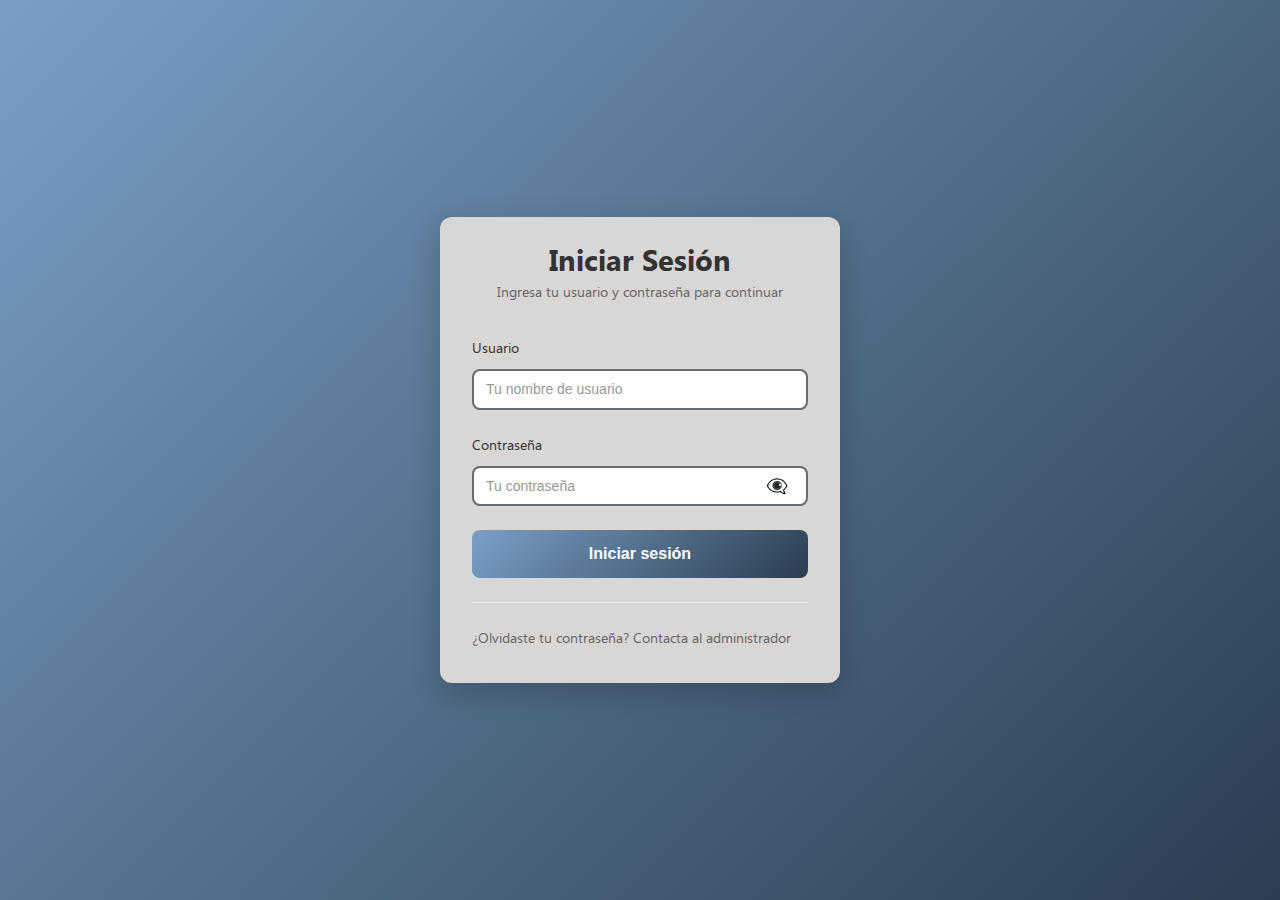
<file: index.html>
<!doctype html>
<html lang="en">
  <head>
    <meta charset="UTF-8" />
    <link rel="icon" href="/favicon.ico" />
    <link rel="apple-touch-icon" href="/logo192.png" />
    <meta name="viewport" content="width=device-width, initial-scale=1.0" />
    <title>Mi Cobro Feliz</title>
    <script type="module" crossorigin src="/assets/index-BHYsUKlO.js"></script>
    <link rel="stylesheet" crossorigin href="/assets/index-ABy7eIJd.css">
  </head>
  <body>
    <noscript>You need to enable JavaScript to run this app.</noscript>
    <div id="root"></div>
  </body>
</html>
</file>
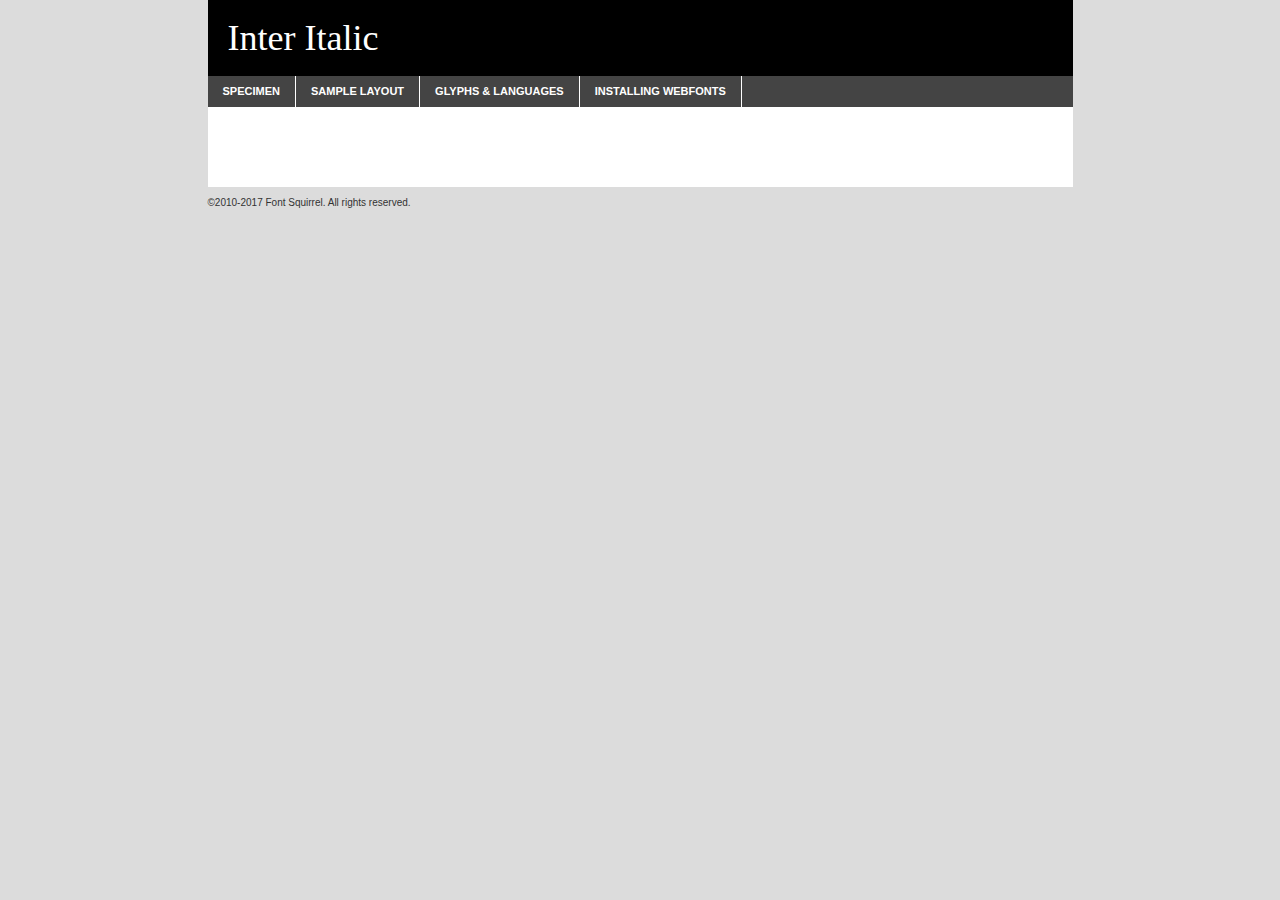
<file: fonts/Inter/inter-italic-variablefont_opszwght-demo.html>
<!DOCTYPE html PUBLIC "-//W3C//DTD XHTML 1.0 Transitional//EN"
        "http://www.w3.org/TR/xhtml1/DTD/xhtml1-transitional.dtd">

<html xmlns="http://www.w3.org/1999/xhtml" xml:lang="en" lang="en">
<head>
    <meta http-equiv="Content-Type" content="text/html; charset=utf-8"/>
    <script src="http://ajax.googleapis.com/ajax/libs/jquery/1.7.2/jquery.min.js" type="text/javascript" charset="utf-8"></script>
    <script type="text/javascript">
		(function($) {
			$.fn.easyTabs = function(option) {
				var param = jQuery.extend({ fadeSpeed: 'fast', defaultContent: 1, activeClass: 'active' }, option);
				$(this).each(function() {
					var thisId = '#' + this.id;
					if ( param.defaultContent == '' )
					{
						param.defaultContent = 1;
					}
					if ( typeof param.defaultContent == 'number' )
					{
						var defaultTab = $(thisId + ' .tabs li:eq(' + (param.defaultContent - 1) + ') a').attr('href').substr(1);
					}
					else
					{
						var defaultTab = param.defaultContent;
					}
					$(thisId + ' .tabs li a').each(function() {
						var tabToHide = $(this).attr('href').substr(1);
						$('#' + tabToHide).addClass('easytabs-tab-content');
					});
					hideAll();
					changeContent(defaultTab);

					function hideAll() {$(thisId + ' .easytabs-tab-content').hide();}

					function changeContent(tabId)
					{
						hideAll();
						$(thisId + ' .tabs li').removeClass(param.activeClass);
						$(thisId + ' .tabs li a[href=#' + tabId + ']').closest('li').addClass(param.activeClass);
						if ( param.fadeSpeed != 'none' )
						{
							$(thisId + ' #' + tabId).fadeIn(param.fadeSpeed);
						}
						else
						{
							$(thisId + ' #' + tabId).show();
						}
					}

					$(thisId + ' .tabs li').click(function() {
						var tabId = $(this).find('a').attr('href').substr(1);
						changeContent(tabId);
						return false;
					});
				});
			}
		})(jQuery);
    </script>
    <link rel="stylesheet" href="specimen_files/specimen_stylesheet.css" type="text/css" charset="utf-8"/>
    <link rel="stylesheet" href="stylesheet.css" type="text/css" charset="utf-8"/>

    <style type="text/css">
        		body {
			font-family: '';
        		}

            </style>

    <title>Inter Italic Specimen</title>


    <script type="text/javascript" charset="utf-8">
		$(document).ready(function() {
			$('#container').easyTabs({ defaultContent: 1 });
		});
    </script>
</head>

<body>
<div id="container">
    <div id="header">
		Inter Italic    </div>
    <ul class="tabs">
        <li><a href="#specimen">Specimen</a></li>
        <li><a href="#layout">Sample Layout</a></li>
                <li><a href="#glyphs">Glyphs &amp; Languages</a></li>
        <li><a href="#installing">Installing Webfonts</a></li>

    </ul>

    <div id="main_content">


        <div id="specimen">

            <div class="section">
                <div class="grid12 firstcol">
                    <div class="huge">AaBb</div>
                </div>
            </div>

            <div class="section">
                <div class="glyph_range">A&#x200B;B&#x200b;C&#x200b;D&#x200b;E&#x200b;F&#x200b;G&#x200b;H&#x200b;I&#x200b;J&#x200b;K&#x200b;L&#x200b;M&#x200b;N&#x200b;O&#x200b;P&#x200b;Q&#x200b;R&#x200b;S&#x200b;T&#x200b;U&#x200b;V&#x200b;W&#x200b;X&#x200b;Y&#x200b;Z&#x200b;a&#x200b;b&#x200b;c&#x200b;d&#x200b;e&#x200b;f&#x200b;g&#x200b;h&#x200b;i&#x200b;j&#x200b;k&#x200b;l&#x200b;m&#x200b;n&#x200b;o&#x200b;p&#x200b;q&#x200b;r&#x200b;s&#x200b;t&#x200b;u&#x200b;v&#x200b;w&#x200b;x&#x200b;y&#x200b;z&#x200b;1&#x200b;2&#x200b;3&#x200b;4&#x200b;5&#x200b;6&#x200b;7&#x200b;8&#x200b;9&#x200b;0&#x200b;&amp;&#x200b;.&#x200b;,&#x200b;?&#x200b;!&#x200b;&#64;&#x200b;(&#x200b;)&#x200b;#&#x200b;$&#x200b;%&#x200b;*&#x200b;+&#x200b;-&#x200b;=&#x200b;:&#x200b;;</div>
            </div>
            <div class="section">
                <div class="grid12 firstcol">
                    <table class="sample_table">
                        <tr>
                            <td>10</td>
                            <td class="size10">abcdefghijklmnopqrstuvwxyzABCDEFGHIJKLMNOPQRSTUVWXYZ0123456789abcdefghijklmnopqrstuvwxyzABCDEFGHIJKLMNOPQRSTUVWXYZ0123456789abcdefghijklmnopqrstuvwxyzABCDEFGHIJKLMNOPQRSTUVWXYZ</td>
                        </tr>
                        <tr>
                            <td>11</td>
                            <td class="size11">abcdefghijklmnopqrstuvwxyzABCDEFGHIJKLMNOPQRSTUVWXYZ0123456789abcdefghijklmnopqrstuvwxyzABCDEFGHIJKLMNOPQRSTUVWXYZ0123456789abcdefghijklmnopqrstuvwxyzABCDEFGHIJKLMNOPQRSTUVWXYZ</td>
                        </tr>
                        <tr>
                            <td>12</td>
                            <td class="size12">abcdefghijklmnopqrstuvwxyzABCDEFGHIJKLMNOPQRSTUVWXYZ0123456789abcdefghijklmnopqrstuvwxyzABCDEFGHIJKLMNOPQRSTUVWXYZ0123456789abcdefghijklmnopqrstuvwxyzABCDEFGHIJKLMNOPQRSTUVWXYZ</td>
                        </tr>
                        <tr>
                            <td>13</td>
                            <td class="size13">abcdefghijklmnopqrstuvwxyzABCDEFGHIJKLMNOPQRSTUVWXYZ0123456789abcdefghijklmnopqrstuvwxyzABCDEFGHIJKLMNOPQRSTUVWXYZ0123456789abcdefghijklmnopqrstuvwxyzABCDEFGHIJKLMNOPQRSTUVWXYZ</td>
                        </tr>
                        <tr>
                            <td>14</td>
                            <td class="size14">abcdefghijklmnopqrstuvwxyzABCDEFGHIJKLMNOPQRSTUVWXYZ0123456789abcdefghijklmnopqrstuvwxyzABCDEFGHIJKLMNOPQRSTUVWXYZ0123456789abcdefghijklmnopqrstuvwxyzABCDEFGHIJKLMNOPQRSTUVWXYZ</td>
                        </tr>
                        <tr>
                            <td>16</td>
                            <td class="size16">abcdefghijklmnopqrstuvwxyzABCDEFGHIJKLMNOPQRSTUVWXYZ0123456789abcdefghijklmnopqrstuvwxyzABCDEFGHIJKLMNOPQRSTUVWXYZ</td>
                        </tr>
                        <tr>
                            <td>18</td>
                            <td class="size18">abcdefghijklmnopqrstuvwxyzABCDEFGHIJKLMNOPQRSTUVWXYZ0123456789abcdefghijklmnopqrstuvwxyzABCDEFGHIJKLMNOPQRSTUVWXYZ</td>
                        </tr>
                        <tr>
                            <td>20</td>
                            <td class="size20">abcdefghijklmnopqrstuvwxyzABCDEFGHIJKLMNOPQRSTUVWXYZ0123456789abcdefghijklmnopqrstuvwxyzABCDEFGHIJKLMNOPQRSTUVWXYZ</td>
                        </tr>
                        <tr>
                            <td>24</td>
                            <td class="size24">abcdefghijklmnopqrstuvwxyzABCDEFGHIJKLMNOPQRSTUVWXYZ0123456789abcdefghijklmnopqrstuvwxyzABCDEFGHIJKLMNOPQRSTUVWXYZ</td>
                        </tr>
                        <tr>
                            <td>30</td>
                            <td class="size30">abcdefghijklmnopqrstuvwxyzABCDEFGHIJKLMNOPQRSTUVWXYZ0123456789abcdefghijklmnopqrstuvwxyzABCDEFGHIJKLMNOPQRSTUVWXYZ</td>
                        </tr>
                        <tr>
                            <td>36</td>
                            <td class="size36">abcdefghijklmnopqrstuvwxyzABCDEFGHIJKLMNOPQRSTUVWXYZ0123456789abcdefghijklmnopqrstuvwxyzABCDEFGHIJKLMNOPQRSTUVWXYZ</td>
                        </tr>
                        <tr>
                            <td>48</td>
                            <td class="size48">abcdefghijklmnopqrstuvwxyzABCDEFGHIJKLMNOPQRSTUVWXYZ0123456789abcdefghijklmnopqrstuvwxyzABCDEFGHIJKLMNOPQRSTUVWXYZ</td>
                        </tr>
                        <tr>
                            <td>60</td>
                            <td class="size60">abcdefghijklmnopqrstuvwxyzABCDEFGHIJKLMNOPQRSTUVWXYZ0123456789abcdefghijklmnopqrstuvwxyzABCDEFGHIJKLMNOPQRSTUVWXYZ</td>
                        </tr>
                        <tr>
                            <td>72</td>
                            <td class="size72">abcdefghijklmnopqrstuvwxyzABCDEFGHIJKLMNOPQRSTUVWXYZ0123456789abcdefghijklmnopqrstuvwxyzABCDEFGHIJKLMNOPQRSTUVWXYZ</td>
                        </tr>
                        <tr>
                            <td>90</td>
                            <td class="size90">abcdefghijklmnopqrstuvwxyzABCDEFGHIJKLMNOPQRSTUVWXYZ0123456789abcdefghijklmnopqrstuvwxyzABCDEFGHIJKLMNOPQRSTUVWXYZ</td>
                        </tr>
                    </table>

                </div>

            </div>


            <div class="section" id="bodycomparison">


                <div id="xheight">
                    <div class="fontbody">&#x25FC;&#x25FC;&#x25FC;&#x25FC;&#x25FC;&#x25FC;&#x25FC;&#x25FC;&#x25FC;&#x25FC;&#x25FC;&#x25FC;&#x25FC;&#x25FC;&#x25FC;&#x25FC;&#x25FC;&#x25FC;&#x25FC;&#x25FC;&#x25FC;&#x25FC;&#x25FC;&#x25FC;&#x25FC;&#x25FC;&#x25FC;&#x25FC;&#x25FC;&#x25FC;&#x25FC;&#x25FC;&#x25FC;&#x25FC;&#x25FC;&#x25FC;&#x25FC;&#x25FC;&#x25FC;&#x25FC;&#x25FC;&#x25FC;&#x25FC;&#x25FC;&#x25FC;&#x25FC;&#x25FC;&#x25FC;&#x25FC;&#x25FC;&#x25FC;&#x25FC;&#x25FC;&#x25FC;&#x25FC;&#x25FC;&#x25FC;&#x25FC;&#x25FC;&#x25FC;&#x25FC;&#x25FC;&#x25FC;&#x25FC;&#x25FC;&#x25FC;&#x25FC;&#x25FC;&#x25FC;&#x25FC;&#x25FC;&#x25FC;&#x25FC;&#x25FC;&#x25FC;&#x25FC;&#x25FC;&#x25FC;&#x25FC;&#x25FC;&#x25FC;&#x25FC;&#x25FC;&#x25FC;&#x25FC;&#x25FC;&#x25FC;&#x25FC;&#x25FC;&#x25FC;&#x25FC;&#x25FC;&#x25FC;&#x25FC;&#x25FC;&#x25FC;&#x25FC;&#x25FC;&#x25FC;body</div>
                    <div class="arialbody">body</div>
                    <div class="verdanabody">body</div>
                    <div class="georgiabody">body</div>
                </div>
                <div class="fontbody" style="z-index:1">
                    body<span>Inter Italic</span>
                </div>
                <div class="arialbody" style="z-index:1">
                    body<span>Arial</span>
                </div>
                <div class="verdanabody" style="z-index:1">
                    body<span>Verdana</span>
                </div>
                <div class="georgiabody" style="z-index:1">
                    body<span>Georgia</span>
                </div>


            </div>


            <div class="section psample psample_row1" id="">

                <div class="grid2 firstcol">
                    <p class="size10"><span>10.</span>Aenean lacinia bibendum nulla sed consectetur. Fusce dapibus, tellus ac cursus commodo, tortor mauris condimentum nibh, ut fermentum massa justo sit amet risus. Nullam id dolor id nibh ultricies vehicula ut id elit. Cum sociis natoque penatibus et magnis dis parturient montes, nascetur ridiculus mus. Nulla vitae elit libero, a pharetra augue.</p>

                </div>
                <div class="grid3">
                    <p class="size11"><span>11.</span>Aenean lacinia bibendum nulla sed consectetur. Fusce dapibus, tellus ac cursus commodo, tortor mauris condimentum nibh, ut fermentum massa justo sit amet risus. Nullam id dolor id nibh ultricies vehicula ut id elit. Cum sociis natoque penatibus et magnis dis parturient montes, nascetur ridiculus mus. Nulla vitae elit libero, a pharetra augue.</p>

                </div>
                <div class="grid3">
                    <p class="size12"><span>12.</span>Aenean lacinia bibendum nulla sed consectetur. Fusce dapibus, tellus ac cursus commodo, tortor mauris condimentum nibh, ut fermentum massa justo sit amet risus. Nullam id dolor id nibh ultricies vehicula ut id elit. Cum sociis natoque penatibus et magnis dis parturient montes, nascetur ridiculus mus. Nulla vitae elit libero, a pharetra augue.</p>

                </div>
                <div class="grid4">
                    <p class="size13"><span>13.</span>Aenean lacinia bibendum nulla sed consectetur. Fusce dapibus, tellus ac cursus commodo, tortor mauris condimentum nibh, ut fermentum massa justo sit amet risus. Nullam id dolor id nibh ultricies vehicula ut id elit. Cum sociis natoque penatibus et magnis dis parturient montes, nascetur ridiculus mus. Nulla vitae elit libero, a pharetra augue.</p>

                </div>
                <div class="white_blend"></div>

            </div>
            <div class="section psample psample_row2" id="">
                <div class="grid3 firstcol">
                    <p class="size14"><span>14.</span>Aenean lacinia bibendum nulla sed consectetur. Fusce dapibus, tellus ac cursus commodo, tortor mauris condimentum nibh, ut fermentum massa justo sit amet risus. Nullam id dolor id nibh ultricies vehicula ut id elit. Cum sociis natoque penatibus et magnis dis parturient montes, nascetur ridiculus mus. Nulla vitae elit libero, a pharetra augue.</p>

                </div>
                <div class="grid4">
                    <p class="size16"><span>16.</span>Aenean lacinia bibendum nulla sed consectetur. Fusce dapibus, tellus ac cursus commodo, tortor mauris condimentum nibh, ut fermentum massa justo sit amet risus. Nullam id dolor id nibh ultricies vehicula ut id elit. Cum sociis natoque penatibus et magnis dis parturient montes, nascetur ridiculus mus. Nulla vitae elit libero, a pharetra augue.</p>

                </div>
                <div class="grid5">
                    <p class="size18"><span>18.</span>Aenean lacinia bibendum nulla sed consectetur. Fusce dapibus, tellus ac cursus commodo, tortor mauris condimentum nibh, ut fermentum massa justo sit amet risus. Nullam id dolor id nibh ultricies vehicula ut id elit. Cum sociis natoque penatibus et magnis dis parturient montes, nascetur ridiculus mus. Nulla vitae elit libero, a pharetra augue.</p>

                </div>

                <div class="white_blend"></div>

            </div>

            <div class="section psample psample_row3" id="">
                <div class="grid5 firstcol">
                    <p class="size20"><span>20.</span>Aenean lacinia bibendum nulla sed consectetur. Fusce dapibus, tellus ac cursus commodo, tortor mauris condimentum nibh, ut fermentum massa justo sit amet risus. Nullam id dolor id nibh ultricies vehicula ut id elit. Cum sociis natoque penatibus et magnis dis parturient montes, nascetur ridiculus mus. Nulla vitae elit libero, a pharetra augue.</p>
                </div>
                <div class="grid7">
                    <p class="size24"><span>24.</span>Aenean lacinia bibendum nulla sed consectetur. Fusce dapibus, tellus ac cursus commodo, tortor mauris condimentum nibh, ut fermentum massa justo sit amet risus. Nullam id dolor id nibh ultricies vehicula ut id elit. Cum sociis natoque penatibus et magnis dis parturient montes, nascetur ridiculus mus. Nulla vitae elit libero, a pharetra augue.</p>
                </div>

                <div class="white_blend"></div>

            </div>

            <div class="section psample psample_row4" id="">
                <div class="grid12 firstcol">
                    <p class="size30"><span>30.</span>Aenean lacinia bibendum nulla sed consectetur. Fusce dapibus, tellus ac cursus commodo, tortor mauris condimentum nibh, ut fermentum massa justo sit amet risus. Nullam id dolor id nibh ultricies vehicula ut id elit. Cum sociis natoque penatibus et magnis dis parturient montes, nascetur ridiculus mus. Nulla vitae elit libero, a pharetra augue.</p>
                </div>
                <div class="white_blend"></div>

            </div>


            <div class="section psample psample_row1 fullreverse">
                <div class="grid2 firstcol">
                    <p class="size10"><span>10.</span>Aenean lacinia bibendum nulla sed consectetur. Fusce dapibus, tellus ac cursus commodo, tortor mauris condimentum nibh, ut fermentum massa justo sit amet risus. Nullam id dolor id nibh ultricies vehicula ut id elit. Cum sociis natoque penatibus et magnis dis parturient montes, nascetur ridiculus mus. Nulla vitae elit libero, a pharetra augue.</p>

                </div>
                <div class="grid3">
                    <p class="size11"><span>11.</span>Aenean lacinia bibendum nulla sed consectetur. Fusce dapibus, tellus ac cursus commodo, tortor mauris condimentum nibh, ut fermentum massa justo sit amet risus. Nullam id dolor id nibh ultricies vehicula ut id elit. Cum sociis natoque penatibus et magnis dis parturient montes, nascetur ridiculus mus. Nulla vitae elit libero, a pharetra augue.</p>

                </div>
                <div class="grid3">
                    <p class="size12"><span>12.</span>Aenean lacinia bibendum nulla sed consectetur. Fusce dapibus, tellus ac cursus commodo, tortor mauris condimentum nibh, ut fermentum massa justo sit amet risus. Nullam id dolor id nibh ultricies vehicula ut id elit. Cum sociis natoque penatibus et magnis dis parturient montes, nascetur ridiculus mus. Nulla vitae elit libero, a pharetra augue.</p>

                </div>
                <div class="grid4">
                    <p class="size13"><span>13.</span>Aenean lacinia bibendum nulla sed consectetur. Fusce dapibus, tellus ac cursus commodo, tortor mauris condimentum nibh, ut fermentum massa justo sit amet risus. Nullam id dolor id nibh ultricies vehicula ut id elit. Cum sociis natoque penatibus et magnis dis parturient montes, nascetur ridiculus mus. Nulla vitae elit libero, a pharetra augue.</p>

                </div>
                <div class="black_blend"></div>

            </div>

            <div class="section psample psample_row2 fullreverse">
                <div class="grid3 firstcol">
                    <p class="size14"><span>14.</span>Aenean lacinia bibendum nulla sed consectetur. Fusce dapibus, tellus ac cursus commodo, tortor mauris condimentum nibh, ut fermentum massa justo sit amet risus. Nullam id dolor id nibh ultricies vehicula ut id elit. Cum sociis natoque penatibus et magnis dis parturient montes, nascetur ridiculus mus. Nulla vitae elit libero, a pharetra augue.</p>

                </div>
                <div class="grid4">
                    <p class="size16"><span>16.</span>Aenean lacinia bibendum nulla sed consectetur. Fusce dapibus, tellus ac cursus commodo, tortor mauris condimentum nibh, ut fermentum massa justo sit amet risus. Nullam id dolor id nibh ultricies vehicula ut id elit. Cum sociis natoque penatibus et magnis dis parturient montes, nascetur ridiculus mus. Nulla vitae elit libero, a pharetra augue.</p>

                </div>
                <div class="grid5">
                    <p class="size18"><span>18.</span>Aenean lacinia bibendum nulla sed consectetur. Fusce dapibus, tellus ac cursus commodo, tortor mauris condimentum nibh, ut fermentum massa justo sit amet risus. Nullam id dolor id nibh ultricies vehicula ut id elit. Cum sociis natoque penatibus et magnis dis parturient montes, nascetur ridiculus mus. Nulla vitae elit libero, a pharetra augue.</p>

                </div>
                <div class="black_blend"></div>

            </div>

            <div class="section psample fullreverse psample_row3" id="">
                <div class="grid5 firstcol">
                    <p class="size20"><span>20.</span>Aenean lacinia bibendum nulla sed consectetur. Fusce dapibus, tellus ac cursus commodo, tortor mauris condimentum nibh, ut fermentum massa justo sit amet risus. Nullam id dolor id nibh ultricies vehicula ut id elit. Cum sociis natoque penatibus et magnis dis parturient montes, nascetur ridiculus mus. Nulla vitae elit libero, a pharetra augue.</p>
                </div>
                <div class="grid7">
                    <p class="size24"><span>24.</span>Aenean lacinia bibendum nulla sed consectetur. Fusce dapibus, tellus ac cursus commodo, tortor mauris condimentum nibh, ut fermentum massa justo sit amet risus. Nullam id dolor id nibh ultricies vehicula ut id elit. Cum sociis natoque penatibus et magnis dis parturient montes, nascetur ridiculus mus. Nulla vitae elit libero, a pharetra augue.</p>
                </div>

                <div class="black_blend"></div>

            </div>

            <div class="section psample fullreverse psample_row4" id="" style="border-bottom: 20px #000 solid;">
                <div class="grid12 firstcol">
                    <p class="size30"><span>30.</span>Aenean lacinia bibendum nulla sed consectetur. Fusce dapibus, tellus ac cursus commodo, tortor mauris condimentum nibh, ut fermentum massa justo sit amet risus. Nullam id dolor id nibh ultricies vehicula ut id elit. Cum sociis natoque penatibus et magnis dis parturient montes, nascetur ridiculus mus. Nulla vitae elit libero, a pharetra augue.</p>
                </div>
                <div class="black_blend"></div>

            </div>


        </div>

        <div id="layout">

            <div class="section">

                <div class="grid12 firstcol">
                    <h1>Lorem Ipsum Dolor</h1>
                    <h2>Etiam porta sem malesuada magna mollis euismod</h2>

                    <p class="byline">By <a href="#link">Aenean Lacinia</a></p>
                </div>
            </div>
            <div class="section">
                <div class="grid8 firstcol">
                    <p class="large">Donec sed odio dui. Morbi leo risus, porta ac consectetur ac, vestibulum at eros. Fusce dapibus, tellus ac cursus commodo, tortor mauris condimentum nibh, ut fermentum massa justo sit amet risus. </p>


                    <h3>Pellentesque ornare sem</h3>

                    <p>Maecenas sed diam eget risus varius blandit sit amet non magna. Maecenas faucibus mollis interdum. Donec ullamcorper nulla non metus auctor fringilla. Nullam id dolor id nibh ultricies vehicula ut id elit. Nullam id dolor id nibh ultricies vehicula ut id elit. </p>

                    <p>Aenean eu leo quam. Pellentesque ornare sem lacinia quam venenatis vestibulum. Lorem ipsum dolor sit amet, consectetur adipiscing elit. Cum sociis natoque penatibus et magnis dis parturient montes, nascetur ridiculus mus. </p>

                    <p>Nulla vitae elit libero, a pharetra augue. Praesent commodo cursus magna, vel scelerisque nisl consectetur et. Aenean lacinia bibendum nulla sed consectetur. </p>

                    <p>Nullam quis risus eget urna mollis ornare vel eu leo. Nullam quis risus eget urna mollis ornare vel eu leo. Maecenas sed diam eget risus varius blandit sit amet non magna. Donec ullamcorper nulla non metus auctor fringilla. </p>

                    <h3>Cras mattis consectetur</h3>

                    <p>Aenean eu leo quam. Pellentesque ornare sem lacinia quam venenatis vestibulum. Aenean lacinia bibendum nulla sed consectetur. Integer posuere erat a ante venenatis dapibus posuere velit aliquet. Cras mattis consectetur purus sit amet fermentum. </p>

                    <p>Nullam id dolor id nibh ultricies vehicula ut id elit. Nullam quis risus eget urna mollis ornare vel eu leo. Cras mattis consectetur purus sit amet fermentum.</p>
                </div>

                <div class="grid4 sidebar">

                    <div class="box reverse">
                        <p class="last">Nullam quis risus eget urna mollis ornare vel eu leo. Donec ullamcorper nulla non metus auctor fringilla. Cras mattis consectetur purus sit amet fermentum. Sed posuere consectetur est at lobortis. Lorem ipsum dolor sit amet, consectetur adipiscing elit. </p>
                    </div>

                    <p class="caption">Maecenas sed diam eget risus varius.</p>

                    <p>Vestibulum id ligula porta felis euismod semper. Integer posuere erat a ante venenatis dapibus posuere velit aliquet. Vestibulum id ligula porta felis euismod semper. Sed posuere consectetur est at lobortis. Maecenas sed diam eget risus varius blandit sit amet non magna. Fusce dapibus, tellus ac cursus commodo, tortor mauris condimentum nibh, ut fermentum massa justo sit amet risus. </p>


                    <p>Duis mollis, est non commodo luctus, nisi erat porttitor ligula, eget lacinia odio sem nec elit. Aenean lacinia bibendum nulla sed consectetur. Vivamus sagittis lacus vel augue laoreet rutrum faucibus dolor auctor. Aenean lacinia bibendum nulla sed consectetur. Nullam quis risus eget urna mollis ornare vel eu leo. </p>

                    <p>Praesent commodo cursus magna, vel scelerisque nisl consectetur et. Donec ullamcorper nulla non metus auctor fringilla. Maecenas faucibus mollis interdum. Fusce dapibus, tellus ac cursus commodo, tortor mauris condimentum nibh, ut fermentum massa justo sit amet risus. </p>

                </div>
            </div>

        </div>


		

        <div id="glyphs">
            <div class="section">
                <div class="grid12 firstcol">

                    <h1>Language Support</h1>
                    <p>The subset of Inter Italic in this kit supports the following languages:<br/>

						<em>This font does not fully support any language.</em>                    </p>
                    <h1>Glyph Chart</h1>
                    <p>The subset of Inter Italic in this kit includes all the glyphs listed below. Unicode entities are included above each glyph to help you insert individual characters into your layout.</p>
                    <div id="glyph_chart">

						                    </div>
                </div>


            </div>
        </div>


        <div id="specs">

        </div>

        <div id="installing">
            <div class="section">
                <div class="grid7 firstcol">
                    <h1>Installing Webfonts</h1>

                    <p>Webfonts are supported by all major browser platforms but not all in the same way. There are currently four different font formats that must be included in order to target all browsers. This includes TTF, WOFF, EOT and SVG.</p>

                    <h2>1. Upload your webfonts</h2>
                    <p>You must upload your webfont kit to your website. They should be in or near the same directory as your CSS files.</p>

                    <h2>2. Include the webfont stylesheet</h2>
                    <p>A special CSS @font-face declaration helps the various browsers select the appropriate font it needs without causing you a bunch of headaches. Learn more about this syntax by reading the <a href="https://www.fontspring.com/blog/further-hardening-of-the-bulletproof-syntax">Fontspring blog post</a> about it. The code for it is as follows:</p>


                    <code>
                        @font-face{
                        font-family: 'MyWebFont';
                        src: url('WebFont.eot');
                        src: url('WebFont.eot?#iefix') format('embedded-opentype'),
                        url('WebFont.woff') format('woff'),
                        url('WebFont.ttf') format('truetype'),
                        url('WebFont.svg#webfont') format('svg');
                        }
                    </code>

                    <p>We've already gone ahead and generated the code for you. All you have to do is link to the stylesheet in your HTML, like this:</p>
                    <code>&lt;link rel=&quot;stylesheet&quot; href=&quot;stylesheet.css&quot; type=&quot;text/css&quot; charset=&quot;utf-8&quot; /&gt;</code>

                    <h2>3. Modify your own stylesheet</h2>
                    <p>To take advantage of your new fonts, you must tell your stylesheet to use them. Look at the original @font-face declaration above and find the property called "font-family." The name linked there will be what you use to reference the font. Prepend that webfont name to the font stack in the "font-family" property, inside the selector you want to change. For example:</p>
                    <code>p { font-family: 'WebFont', Arial, sans-serif; }</code>

                    <h2>4. Test</h2>
                    <p>Getting webfonts to work cross-browser <em>can</em> be tricky. Use the information in the sidebar to help you if you find that fonts aren't loading in a particular browser.</p>
                </div>

                <div class="grid5 sidebar">
                    <div class="box">
                        <h2>Troubleshooting<br/>Font-Face Problems</h2>
                        <p>Having trouble getting your webfonts to load in your new website? Here are some tips to sort out what might be the problem.</p>

                        <h3>Fonts not showing in any browser</h3>

                        <p>This sounds like you need to work on the plumbing. You either did not upload the fonts to the correct directory, or you did not link the fonts properly in the CSS. If you've confirmed that all this is correct and you still have a problem, take a look at your .htaccess file and see if requests are getting intercepted.</p>

                        <h3>Fonts not loading in iPhone or iPad</h3>

                        <p>The most common problem here is that you are serving the fonts from an IIS server. IIS refuses to serve files that have unknown MIME types. If that is the case, you must set the MIME type for SVG to "image/svg+xml" in the server settings. Follow these instructions from Microsoft if you need help.</p>

                        <h3>Fonts not loading in Firefox</h3>

                        <p>The primary reason for this failure? You are still using a version Firefox older than 3.5. So upgrade already! If that isn't it, then you are very likely serving fonts from a different domain. Firefox requires that all font assets be served from the same domain. Lastly it is possible that you need to add WOFF to your list of MIME types (if you are serving via IIS.)</p>

                        <h3>Fonts not loading in IE</h3>

                        <p>Are you looking at Internet Explorer on an actual Windows machine or are you cheating by using a service like Adobe BrowserLab? Many of these screenshot services do not render @font-face for IE. Best to test it on a real machine.</p>

                        <h3>Fonts not loading in IE9</h3>

                        <p>IE9, like Firefox, requires that fonts be served from the same domain as the website. Make sure that is the case.</p>
                    </div>
                </div>
            </div>

        </div>

    </div>
    <div id="footer">
        <p>&copy;2010-2017 Font Squirrel. All rights reserved.</p>
    </div>
</div>
</body>
</html>
</file>
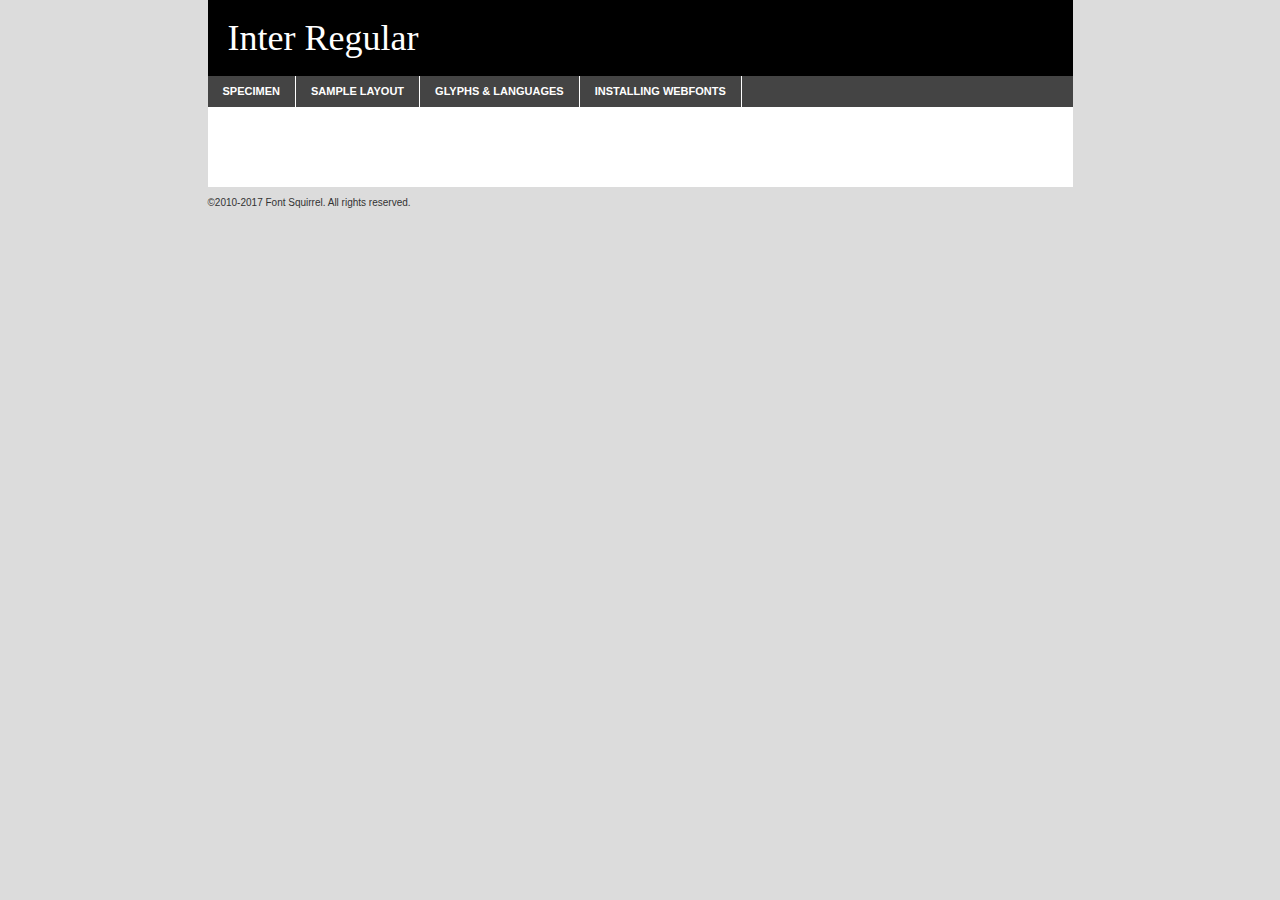
<file: fonts/Inter/inter-variablefont_opszwght-demo.html>
<!DOCTYPE html PUBLIC "-//W3C//DTD XHTML 1.0 Transitional//EN"
        "http://www.w3.org/TR/xhtml1/DTD/xhtml1-transitional.dtd">

<html xmlns="http://www.w3.org/1999/xhtml" xml:lang="en" lang="en">
<head>
    <meta http-equiv="Content-Type" content="text/html; charset=utf-8"/>
    <script src="http://ajax.googleapis.com/ajax/libs/jquery/1.7.2/jquery.min.js" type="text/javascript" charset="utf-8"></script>
    <script type="text/javascript">
		(function($) {
			$.fn.easyTabs = function(option) {
				var param = jQuery.extend({ fadeSpeed: 'fast', defaultContent: 1, activeClass: 'active' }, option);
				$(this).each(function() {
					var thisId = '#' + this.id;
					if ( param.defaultContent == '' )
					{
						param.defaultContent = 1;
					}
					if ( typeof param.defaultContent == 'number' )
					{
						var defaultTab = $(thisId + ' .tabs li:eq(' + (param.defaultContent - 1) + ') a').attr('href').substr(1);
					}
					else
					{
						var defaultTab = param.defaultContent;
					}
					$(thisId + ' .tabs li a').each(function() {
						var tabToHide = $(this).attr('href').substr(1);
						$('#' + tabToHide).addClass('easytabs-tab-content');
					});
					hideAll();
					changeContent(defaultTab);

					function hideAll() {$(thisId + ' .easytabs-tab-content').hide();}

					function changeContent(tabId)
					{
						hideAll();
						$(thisId + ' .tabs li').removeClass(param.activeClass);
						$(thisId + ' .tabs li a[href=#' + tabId + ']').closest('li').addClass(param.activeClass);
						if ( param.fadeSpeed != 'none' )
						{
							$(thisId + ' #' + tabId).fadeIn(param.fadeSpeed);
						}
						else
						{
							$(thisId + ' #' + tabId).show();
						}
					}

					$(thisId + ' .tabs li').click(function() {
						var tabId = $(this).find('a').attr('href').substr(1);
						changeContent(tabId);
						return false;
					});
				});
			}
		})(jQuery);
    </script>
    <link rel="stylesheet" href="specimen_files/specimen_stylesheet.css" type="text/css" charset="utf-8"/>
    <link rel="stylesheet" href="stylesheet.css" type="text/css" charset="utf-8"/>

    <style type="text/css">
        		body {
			font-family: '';
        		}

            </style>

    <title>Inter Regular Specimen</title>


    <script type="text/javascript" charset="utf-8">
		$(document).ready(function() {
			$('#container').easyTabs({ defaultContent: 1 });
		});
    </script>
</head>

<body>
<div id="container">
    <div id="header">
		Inter Regular    </div>
    <ul class="tabs">
        <li><a href="#specimen">Specimen</a></li>
        <li><a href="#layout">Sample Layout</a></li>
                <li><a href="#glyphs">Glyphs &amp; Languages</a></li>
        <li><a href="#installing">Installing Webfonts</a></li>

    </ul>

    <div id="main_content">


        <div id="specimen">

            <div class="section">
                <div class="grid12 firstcol">
                    <div class="huge">AaBb</div>
                </div>
            </div>

            <div class="section">
                <div class="glyph_range">A&#x200B;B&#x200b;C&#x200b;D&#x200b;E&#x200b;F&#x200b;G&#x200b;H&#x200b;I&#x200b;J&#x200b;K&#x200b;L&#x200b;M&#x200b;N&#x200b;O&#x200b;P&#x200b;Q&#x200b;R&#x200b;S&#x200b;T&#x200b;U&#x200b;V&#x200b;W&#x200b;X&#x200b;Y&#x200b;Z&#x200b;a&#x200b;b&#x200b;c&#x200b;d&#x200b;e&#x200b;f&#x200b;g&#x200b;h&#x200b;i&#x200b;j&#x200b;k&#x200b;l&#x200b;m&#x200b;n&#x200b;o&#x200b;p&#x200b;q&#x200b;r&#x200b;s&#x200b;t&#x200b;u&#x200b;v&#x200b;w&#x200b;x&#x200b;y&#x200b;z&#x200b;1&#x200b;2&#x200b;3&#x200b;4&#x200b;5&#x200b;6&#x200b;7&#x200b;8&#x200b;9&#x200b;0&#x200b;&amp;&#x200b;.&#x200b;,&#x200b;?&#x200b;!&#x200b;&#64;&#x200b;(&#x200b;)&#x200b;#&#x200b;$&#x200b;%&#x200b;*&#x200b;+&#x200b;-&#x200b;=&#x200b;:&#x200b;;</div>
            </div>
            <div class="section">
                <div class="grid12 firstcol">
                    <table class="sample_table">
                        <tr>
                            <td>10</td>
                            <td class="size10">abcdefghijklmnopqrstuvwxyzABCDEFGHIJKLMNOPQRSTUVWXYZ0123456789abcdefghijklmnopqrstuvwxyzABCDEFGHIJKLMNOPQRSTUVWXYZ0123456789abcdefghijklmnopqrstuvwxyzABCDEFGHIJKLMNOPQRSTUVWXYZ</td>
                        </tr>
                        <tr>
                            <td>11</td>
                            <td class="size11">abcdefghijklmnopqrstuvwxyzABCDEFGHIJKLMNOPQRSTUVWXYZ0123456789abcdefghijklmnopqrstuvwxyzABCDEFGHIJKLMNOPQRSTUVWXYZ0123456789abcdefghijklmnopqrstuvwxyzABCDEFGHIJKLMNOPQRSTUVWXYZ</td>
                        </tr>
                        <tr>
                            <td>12</td>
                            <td class="size12">abcdefghijklmnopqrstuvwxyzABCDEFGHIJKLMNOPQRSTUVWXYZ0123456789abcdefghijklmnopqrstuvwxyzABCDEFGHIJKLMNOPQRSTUVWXYZ0123456789abcdefghijklmnopqrstuvwxyzABCDEFGHIJKLMNOPQRSTUVWXYZ</td>
                        </tr>
                        <tr>
                            <td>13</td>
                            <td class="size13">abcdefghijklmnopqrstuvwxyzABCDEFGHIJKLMNOPQRSTUVWXYZ0123456789abcdefghijklmnopqrstuvwxyzABCDEFGHIJKLMNOPQRSTUVWXYZ0123456789abcdefghijklmnopqrstuvwxyzABCDEFGHIJKLMNOPQRSTUVWXYZ</td>
                        </tr>
                        <tr>
                            <td>14</td>
                            <td class="size14">abcdefghijklmnopqrstuvwxyzABCDEFGHIJKLMNOPQRSTUVWXYZ0123456789abcdefghijklmnopqrstuvwxyzABCDEFGHIJKLMNOPQRSTUVWXYZ0123456789abcdefghijklmnopqrstuvwxyzABCDEFGHIJKLMNOPQRSTUVWXYZ</td>
                        </tr>
                        <tr>
                            <td>16</td>
                            <td class="size16">abcdefghijklmnopqrstuvwxyzABCDEFGHIJKLMNOPQRSTUVWXYZ0123456789abcdefghijklmnopqrstuvwxyzABCDEFGHIJKLMNOPQRSTUVWXYZ</td>
                        </tr>
                        <tr>
                            <td>18</td>
                            <td class="size18">abcdefghijklmnopqrstuvwxyzABCDEFGHIJKLMNOPQRSTUVWXYZ0123456789abcdefghijklmnopqrstuvwxyzABCDEFGHIJKLMNOPQRSTUVWXYZ</td>
                        </tr>
                        <tr>
                            <td>20</td>
                            <td class="size20">abcdefghijklmnopqrstuvwxyzABCDEFGHIJKLMNOPQRSTUVWXYZ0123456789abcdefghijklmnopqrstuvwxyzABCDEFGHIJKLMNOPQRSTUVWXYZ</td>
                        </tr>
                        <tr>
                            <td>24</td>
                            <td class="size24">abcdefghijklmnopqrstuvwxyzABCDEFGHIJKLMNOPQRSTUVWXYZ0123456789abcdefghijklmnopqrstuvwxyzABCDEFGHIJKLMNOPQRSTUVWXYZ</td>
                        </tr>
                        <tr>
                            <td>30</td>
                            <td class="size30">abcdefghijklmnopqrstuvwxyzABCDEFGHIJKLMNOPQRSTUVWXYZ0123456789abcdefghijklmnopqrstuvwxyzABCDEFGHIJKLMNOPQRSTUVWXYZ</td>
                        </tr>
                        <tr>
                            <td>36</td>
                            <td class="size36">abcdefghijklmnopqrstuvwxyzABCDEFGHIJKLMNOPQRSTUVWXYZ0123456789abcdefghijklmnopqrstuvwxyzABCDEFGHIJKLMNOPQRSTUVWXYZ</td>
                        </tr>
                        <tr>
                            <td>48</td>
                            <td class="size48">abcdefghijklmnopqrstuvwxyzABCDEFGHIJKLMNOPQRSTUVWXYZ0123456789abcdefghijklmnopqrstuvwxyzABCDEFGHIJKLMNOPQRSTUVWXYZ</td>
                        </tr>
                        <tr>
                            <td>60</td>
                            <td class="size60">abcdefghijklmnopqrstuvwxyzABCDEFGHIJKLMNOPQRSTUVWXYZ0123456789abcdefghijklmnopqrstuvwxyzABCDEFGHIJKLMNOPQRSTUVWXYZ</td>
                        </tr>
                        <tr>
                            <td>72</td>
                            <td class="size72">abcdefghijklmnopqrstuvwxyzABCDEFGHIJKLMNOPQRSTUVWXYZ0123456789abcdefghijklmnopqrstuvwxyzABCDEFGHIJKLMNOPQRSTUVWXYZ</td>
                        </tr>
                        <tr>
                            <td>90</td>
                            <td class="size90">abcdefghijklmnopqrstuvwxyzABCDEFGHIJKLMNOPQRSTUVWXYZ0123456789abcdefghijklmnopqrstuvwxyzABCDEFGHIJKLMNOPQRSTUVWXYZ</td>
                        </tr>
                    </table>

                </div>

            </div>


            <div class="section" id="bodycomparison">


                <div id="xheight">
                    <div class="fontbody">&#x25FC;&#x25FC;&#x25FC;&#x25FC;&#x25FC;&#x25FC;&#x25FC;&#x25FC;&#x25FC;&#x25FC;&#x25FC;&#x25FC;&#x25FC;&#x25FC;&#x25FC;&#x25FC;&#x25FC;&#x25FC;&#x25FC;&#x25FC;&#x25FC;&#x25FC;&#x25FC;&#x25FC;&#x25FC;&#x25FC;&#x25FC;&#x25FC;&#x25FC;&#x25FC;&#x25FC;&#x25FC;&#x25FC;&#x25FC;&#x25FC;&#x25FC;&#x25FC;&#x25FC;&#x25FC;&#x25FC;&#x25FC;&#x25FC;&#x25FC;&#x25FC;&#x25FC;&#x25FC;&#x25FC;&#x25FC;&#x25FC;&#x25FC;&#x25FC;&#x25FC;&#x25FC;&#x25FC;&#x25FC;&#x25FC;&#x25FC;&#x25FC;&#x25FC;&#x25FC;&#x25FC;&#x25FC;&#x25FC;&#x25FC;&#x25FC;&#x25FC;&#x25FC;&#x25FC;&#x25FC;&#x25FC;&#x25FC;&#x25FC;&#x25FC;&#x25FC;&#x25FC;&#x25FC;&#x25FC;&#x25FC;&#x25FC;&#x25FC;&#x25FC;&#x25FC;&#x25FC;&#x25FC;&#x25FC;&#x25FC;&#x25FC;&#x25FC;&#x25FC;&#x25FC;&#x25FC;&#x25FC;&#x25FC;&#x25FC;&#x25FC;&#x25FC;&#x25FC;&#x25FC;&#x25FC;body</div>
                    <div class="arialbody">body</div>
                    <div class="verdanabody">body</div>
                    <div class="georgiabody">body</div>
                </div>
                <div class="fontbody" style="z-index:1">
                    body<span>Inter Regular</span>
                </div>
                <div class="arialbody" style="z-index:1">
                    body<span>Arial</span>
                </div>
                <div class="verdanabody" style="z-index:1">
                    body<span>Verdana</span>
                </div>
                <div class="georgiabody" style="z-index:1">
                    body<span>Georgia</span>
                </div>


            </div>


            <div class="section psample psample_row1" id="">

                <div class="grid2 firstcol">
                    <p class="size10"><span>10.</span>Aenean lacinia bibendum nulla sed consectetur. Fusce dapibus, tellus ac cursus commodo, tortor mauris condimentum nibh, ut fermentum massa justo sit amet risus. Nullam id dolor id nibh ultricies vehicula ut id elit. Cum sociis natoque penatibus et magnis dis parturient montes, nascetur ridiculus mus. Nulla vitae elit libero, a pharetra augue.</p>

                </div>
                <div class="grid3">
                    <p class="size11"><span>11.</span>Aenean lacinia bibendum nulla sed consectetur. Fusce dapibus, tellus ac cursus commodo, tortor mauris condimentum nibh, ut fermentum massa justo sit amet risus. Nullam id dolor id nibh ultricies vehicula ut id elit. Cum sociis natoque penatibus et magnis dis parturient montes, nascetur ridiculus mus. Nulla vitae elit libero, a pharetra augue.</p>

                </div>
                <div class="grid3">
                    <p class="size12"><span>12.</span>Aenean lacinia bibendum nulla sed consectetur. Fusce dapibus, tellus ac cursus commodo, tortor mauris condimentum nibh, ut fermentum massa justo sit amet risus. Nullam id dolor id nibh ultricies vehicula ut id elit. Cum sociis natoque penatibus et magnis dis parturient montes, nascetur ridiculus mus. Nulla vitae elit libero, a pharetra augue.</p>

                </div>
                <div class="grid4">
                    <p class="size13"><span>13.</span>Aenean lacinia bibendum nulla sed consectetur. Fusce dapibus, tellus ac cursus commodo, tortor mauris condimentum nibh, ut fermentum massa justo sit amet risus. Nullam id dolor id nibh ultricies vehicula ut id elit. Cum sociis natoque penatibus et magnis dis parturient montes, nascetur ridiculus mus. Nulla vitae elit libero, a pharetra augue.</p>

                </div>
                <div class="white_blend"></div>

            </div>
            <div class="section psample psample_row2" id="">
                <div class="grid3 firstcol">
                    <p class="size14"><span>14.</span>Aenean lacinia bibendum nulla sed consectetur. Fusce dapibus, tellus ac cursus commodo, tortor mauris condimentum nibh, ut fermentum massa justo sit amet risus. Nullam id dolor id nibh ultricies vehicula ut id elit. Cum sociis natoque penatibus et magnis dis parturient montes, nascetur ridiculus mus. Nulla vitae elit libero, a pharetra augue.</p>

                </div>
                <div class="grid4">
                    <p class="size16"><span>16.</span>Aenean lacinia bibendum nulla sed consectetur. Fusce dapibus, tellus ac cursus commodo, tortor mauris condimentum nibh, ut fermentum massa justo sit amet risus. Nullam id dolor id nibh ultricies vehicula ut id elit. Cum sociis natoque penatibus et magnis dis parturient montes, nascetur ridiculus mus. Nulla vitae elit libero, a pharetra augue.</p>

                </div>
                <div class="grid5">
                    <p class="size18"><span>18.</span>Aenean lacinia bibendum nulla sed consectetur. Fusce dapibus, tellus ac cursus commodo, tortor mauris condimentum nibh, ut fermentum massa justo sit amet risus. Nullam id dolor id nibh ultricies vehicula ut id elit. Cum sociis natoque penatibus et magnis dis parturient montes, nascetur ridiculus mus. Nulla vitae elit libero, a pharetra augue.</p>

                </div>

                <div class="white_blend"></div>

            </div>

            <div class="section psample psample_row3" id="">
                <div class="grid5 firstcol">
                    <p class="size20"><span>20.</span>Aenean lacinia bibendum nulla sed consectetur. Fusce dapibus, tellus ac cursus commodo, tortor mauris condimentum nibh, ut fermentum massa justo sit amet risus. Nullam id dolor id nibh ultricies vehicula ut id elit. Cum sociis natoque penatibus et magnis dis parturient montes, nascetur ridiculus mus. Nulla vitae elit libero, a pharetra augue.</p>
                </div>
                <div class="grid7">
                    <p class="size24"><span>24.</span>Aenean lacinia bibendum nulla sed consectetur. Fusce dapibus, tellus ac cursus commodo, tortor mauris condimentum nibh, ut fermentum massa justo sit amet risus. Nullam id dolor id nibh ultricies vehicula ut id elit. Cum sociis natoque penatibus et magnis dis parturient montes, nascetur ridiculus mus. Nulla vitae elit libero, a pharetra augue.</p>
                </div>

                <div class="white_blend"></div>

            </div>

            <div class="section psample psample_row4" id="">
                <div class="grid12 firstcol">
                    <p class="size30"><span>30.</span>Aenean lacinia bibendum nulla sed consectetur. Fusce dapibus, tellus ac cursus commodo, tortor mauris condimentum nibh, ut fermentum massa justo sit amet risus. Nullam id dolor id nibh ultricies vehicula ut id elit. Cum sociis natoque penatibus et magnis dis parturient montes, nascetur ridiculus mus. Nulla vitae elit libero, a pharetra augue.</p>
                </div>
                <div class="white_blend"></div>

            </div>


            <div class="section psample psample_row1 fullreverse">
                <div class="grid2 firstcol">
                    <p class="size10"><span>10.</span>Aenean lacinia bibendum nulla sed consectetur. Fusce dapibus, tellus ac cursus commodo, tortor mauris condimentum nibh, ut fermentum massa justo sit amet risus. Nullam id dolor id nibh ultricies vehicula ut id elit. Cum sociis natoque penatibus et magnis dis parturient montes, nascetur ridiculus mus. Nulla vitae elit libero, a pharetra augue.</p>

                </div>
                <div class="grid3">
                    <p class="size11"><span>11.</span>Aenean lacinia bibendum nulla sed consectetur. Fusce dapibus, tellus ac cursus commodo, tortor mauris condimentum nibh, ut fermentum massa justo sit amet risus. Nullam id dolor id nibh ultricies vehicula ut id elit. Cum sociis natoque penatibus et magnis dis parturient montes, nascetur ridiculus mus. Nulla vitae elit libero, a pharetra augue.</p>

                </div>
                <div class="grid3">
                    <p class="size12"><span>12.</span>Aenean lacinia bibendum nulla sed consectetur. Fusce dapibus, tellus ac cursus commodo, tortor mauris condimentum nibh, ut fermentum massa justo sit amet risus. Nullam id dolor id nibh ultricies vehicula ut id elit. Cum sociis natoque penatibus et magnis dis parturient montes, nascetur ridiculus mus. Nulla vitae elit libero, a pharetra augue.</p>

                </div>
                <div class="grid4">
                    <p class="size13"><span>13.</span>Aenean lacinia bibendum nulla sed consectetur. Fusce dapibus, tellus ac cursus commodo, tortor mauris condimentum nibh, ut fermentum massa justo sit amet risus. Nullam id dolor id nibh ultricies vehicula ut id elit. Cum sociis natoque penatibus et magnis dis parturient montes, nascetur ridiculus mus. Nulla vitae elit libero, a pharetra augue.</p>

                </div>
                <div class="black_blend"></div>

            </div>

            <div class="section psample psample_row2 fullreverse">
                <div class="grid3 firstcol">
                    <p class="size14"><span>14.</span>Aenean lacinia bibendum nulla sed consectetur. Fusce dapibus, tellus ac cursus commodo, tortor mauris condimentum nibh, ut fermentum massa justo sit amet risus. Nullam id dolor id nibh ultricies vehicula ut id elit. Cum sociis natoque penatibus et magnis dis parturient montes, nascetur ridiculus mus. Nulla vitae elit libero, a pharetra augue.</p>

                </div>
                <div class="grid4">
                    <p class="size16"><span>16.</span>Aenean lacinia bibendum nulla sed consectetur. Fusce dapibus, tellus ac cursus commodo, tortor mauris condimentum nibh, ut fermentum massa justo sit amet risus. Nullam id dolor id nibh ultricies vehicula ut id elit. Cum sociis natoque penatibus et magnis dis parturient montes, nascetur ridiculus mus. Nulla vitae elit libero, a pharetra augue.</p>

                </div>
                <div class="grid5">
                    <p class="size18"><span>18.</span>Aenean lacinia bibendum nulla sed consectetur. Fusce dapibus, tellus ac cursus commodo, tortor mauris condimentum nibh, ut fermentum massa justo sit amet risus. Nullam id dolor id nibh ultricies vehicula ut id elit. Cum sociis natoque penatibus et magnis dis parturient montes, nascetur ridiculus mus. Nulla vitae elit libero, a pharetra augue.</p>

                </div>
                <div class="black_blend"></div>

            </div>

            <div class="section psample fullreverse psample_row3" id="">
                <div class="grid5 firstcol">
                    <p class="size20"><span>20.</span>Aenean lacinia bibendum nulla sed consectetur. Fusce dapibus, tellus ac cursus commodo, tortor mauris condimentum nibh, ut fermentum massa justo sit amet risus. Nullam id dolor id nibh ultricies vehicula ut id elit. Cum sociis natoque penatibus et magnis dis parturient montes, nascetur ridiculus mus. Nulla vitae elit libero, a pharetra augue.</p>
                </div>
                <div class="grid7">
                    <p class="size24"><span>24.</span>Aenean lacinia bibendum nulla sed consectetur. Fusce dapibus, tellus ac cursus commodo, tortor mauris condimentum nibh, ut fermentum massa justo sit amet risus. Nullam id dolor id nibh ultricies vehicula ut id elit. Cum sociis natoque penatibus et magnis dis parturient montes, nascetur ridiculus mus. Nulla vitae elit libero, a pharetra augue.</p>
                </div>

                <div class="black_blend"></div>

            </div>

            <div class="section psample fullreverse psample_row4" id="" style="border-bottom: 20px #000 solid;">
                <div class="grid12 firstcol">
                    <p class="size30"><span>30.</span>Aenean lacinia bibendum nulla sed consectetur. Fusce dapibus, tellus ac cursus commodo, tortor mauris condimentum nibh, ut fermentum massa justo sit amet risus. Nullam id dolor id nibh ultricies vehicula ut id elit. Cum sociis natoque penatibus et magnis dis parturient montes, nascetur ridiculus mus. Nulla vitae elit libero, a pharetra augue.</p>
                </div>
                <div class="black_blend"></div>

            </div>


        </div>

        <div id="layout">

            <div class="section">

                <div class="grid12 firstcol">
                    <h1>Lorem Ipsum Dolor</h1>
                    <h2>Etiam porta sem malesuada magna mollis euismod</h2>

                    <p class="byline">By <a href="#link">Aenean Lacinia</a></p>
                </div>
            </div>
            <div class="section">
                <div class="grid8 firstcol">
                    <p class="large">Donec sed odio dui. Morbi leo risus, porta ac consectetur ac, vestibulum at eros. Fusce dapibus, tellus ac cursus commodo, tortor mauris condimentum nibh, ut fermentum massa justo sit amet risus. </p>


                    <h3>Pellentesque ornare sem</h3>

                    <p>Maecenas sed diam eget risus varius blandit sit amet non magna. Maecenas faucibus mollis interdum. Donec ullamcorper nulla non metus auctor fringilla. Nullam id dolor id nibh ultricies vehicula ut id elit. Nullam id dolor id nibh ultricies vehicula ut id elit. </p>

                    <p>Aenean eu leo quam. Pellentesque ornare sem lacinia quam venenatis vestibulum. Lorem ipsum dolor sit amet, consectetur adipiscing elit. Cum sociis natoque penatibus et magnis dis parturient montes, nascetur ridiculus mus. </p>

                    <p>Nulla vitae elit libero, a pharetra augue. Praesent commodo cursus magna, vel scelerisque nisl consectetur et. Aenean lacinia bibendum nulla sed consectetur. </p>

                    <p>Nullam quis risus eget urna mollis ornare vel eu leo. Nullam quis risus eget urna mollis ornare vel eu leo. Maecenas sed diam eget risus varius blandit sit amet non magna. Donec ullamcorper nulla non metus auctor fringilla. </p>

                    <h3>Cras mattis consectetur</h3>

                    <p>Aenean eu leo quam. Pellentesque ornare sem lacinia quam venenatis vestibulum. Aenean lacinia bibendum nulla sed consectetur. Integer posuere erat a ante venenatis dapibus posuere velit aliquet. Cras mattis consectetur purus sit amet fermentum. </p>

                    <p>Nullam id dolor id nibh ultricies vehicula ut id elit. Nullam quis risus eget urna mollis ornare vel eu leo. Cras mattis consectetur purus sit amet fermentum.</p>
                </div>

                <div class="grid4 sidebar">

                    <div class="box reverse">
                        <p class="last">Nullam quis risus eget urna mollis ornare vel eu leo. Donec ullamcorper nulla non metus auctor fringilla. Cras mattis consectetur purus sit amet fermentum. Sed posuere consectetur est at lobortis. Lorem ipsum dolor sit amet, consectetur adipiscing elit. </p>
                    </div>

                    <p class="caption">Maecenas sed diam eget risus varius.</p>

                    <p>Vestibulum id ligula porta felis euismod semper. Integer posuere erat a ante venenatis dapibus posuere velit aliquet. Vestibulum id ligula porta felis euismod semper. Sed posuere consectetur est at lobortis. Maecenas sed diam eget risus varius blandit sit amet non magna. Fusce dapibus, tellus ac cursus commodo, tortor mauris condimentum nibh, ut fermentum massa justo sit amet risus. </p>


                    <p>Duis mollis, est non commodo luctus, nisi erat porttitor ligula, eget lacinia odio sem nec elit. Aenean lacinia bibendum nulla sed consectetur. Vivamus sagittis lacus vel augue laoreet rutrum faucibus dolor auctor. Aenean lacinia bibendum nulla sed consectetur. Nullam quis risus eget urna mollis ornare vel eu leo. </p>

                    <p>Praesent commodo cursus magna, vel scelerisque nisl consectetur et. Donec ullamcorper nulla non metus auctor fringilla. Maecenas faucibus mollis interdum. Fusce dapibus, tellus ac cursus commodo, tortor mauris condimentum nibh, ut fermentum massa justo sit amet risus. </p>

                </div>
            </div>

        </div>


		

        <div id="glyphs">
            <div class="section">
                <div class="grid12 firstcol">

                    <h1>Language Support</h1>
                    <p>The subset of Inter Regular in this kit supports the following languages:<br/>

						<em>This font does not fully support any language.</em>                    </p>
                    <h1>Glyph Chart</h1>
                    <p>The subset of Inter Regular in this kit includes all the glyphs listed below. Unicode entities are included above each glyph to help you insert individual characters into your layout.</p>
                    <div id="glyph_chart">

						                    </div>
                </div>


            </div>
        </div>


        <div id="specs">

        </div>

        <div id="installing">
            <div class="section">
                <div class="grid7 firstcol">
                    <h1>Installing Webfonts</h1>

                    <p>Webfonts are supported by all major browser platforms but not all in the same way. There are currently four different font formats that must be included in order to target all browsers. This includes TTF, WOFF, EOT and SVG.</p>

                    <h2>1. Upload your webfonts</h2>
                    <p>You must upload your webfont kit to your website. They should be in or near the same directory as your CSS files.</p>

                    <h2>2. Include the webfont stylesheet</h2>
                    <p>A special CSS @font-face declaration helps the various browsers select the appropriate font it needs without causing you a bunch of headaches. Learn more about this syntax by reading the <a href="https://www.fontspring.com/blog/further-hardening-of-the-bulletproof-syntax">Fontspring blog post</a> about it. The code for it is as follows:</p>


                    <code>
                        @font-face{
                        font-family: 'MyWebFont';
                        src: url('WebFont.eot');
                        src: url('WebFont.eot?#iefix') format('embedded-opentype'),
                        url('WebFont.woff') format('woff'),
                        url('WebFont.ttf') format('truetype'),
                        url('WebFont.svg#webfont') format('svg');
                        }
                    </code>

                    <p>We've already gone ahead and generated the code for you. All you have to do is link to the stylesheet in your HTML, like this:</p>
                    <code>&lt;link rel=&quot;stylesheet&quot; href=&quot;stylesheet.css&quot; type=&quot;text/css&quot; charset=&quot;utf-8&quot; /&gt;</code>

                    <h2>3. Modify your own stylesheet</h2>
                    <p>To take advantage of your new fonts, you must tell your stylesheet to use them. Look at the original @font-face declaration above and find the property called "font-family." The name linked there will be what you use to reference the font. Prepend that webfont name to the font stack in the "font-family" property, inside the selector you want to change. For example:</p>
                    <code>p { font-family: 'WebFont', Arial, sans-serif; }</code>

                    <h2>4. Test</h2>
                    <p>Getting webfonts to work cross-browser <em>can</em> be tricky. Use the information in the sidebar to help you if you find that fonts aren't loading in a particular browser.</p>
                </div>

                <div class="grid5 sidebar">
                    <div class="box">
                        <h2>Troubleshooting<br/>Font-Face Problems</h2>
                        <p>Having trouble getting your webfonts to load in your new website? Here are some tips to sort out what might be the problem.</p>

                        <h3>Fonts not showing in any browser</h3>

                        <p>This sounds like you need to work on the plumbing. You either did not upload the fonts to the correct directory, or you did not link the fonts properly in the CSS. If you've confirmed that all this is correct and you still have a problem, take a look at your .htaccess file and see if requests are getting intercepted.</p>

                        <h3>Fonts not loading in iPhone or iPad</h3>

                        <p>The most common problem here is that you are serving the fonts from an IIS server. IIS refuses to serve files that have unknown MIME types. If that is the case, you must set the MIME type for SVG to "image/svg+xml" in the server settings. Follow these instructions from Microsoft if you need help.</p>

                        <h3>Fonts not loading in Firefox</h3>

                        <p>The primary reason for this failure? You are still using a version Firefox older than 3.5. So upgrade already! If that isn't it, then you are very likely serving fonts from a different domain. Firefox requires that all font assets be served from the same domain. Lastly it is possible that you need to add WOFF to your list of MIME types (if you are serving via IIS.)</p>

                        <h3>Fonts not loading in IE</h3>

                        <p>Are you looking at Internet Explorer on an actual Windows machine or are you cheating by using a service like Adobe BrowserLab? Many of these screenshot services do not render @font-face for IE. Best to test it on a real machine.</p>

                        <h3>Fonts not loading in IE9</h3>

                        <p>IE9, like Firefox, requires that fonts be served from the same domain as the website. Make sure that is the case.</p>
                    </div>
                </div>
            </div>

        </div>

    </div>
    <div id="footer">
        <p>&copy;2010-2017 Font Squirrel. All rights reserved.</p>
    </div>
</div>
</body>
</html>
</file>
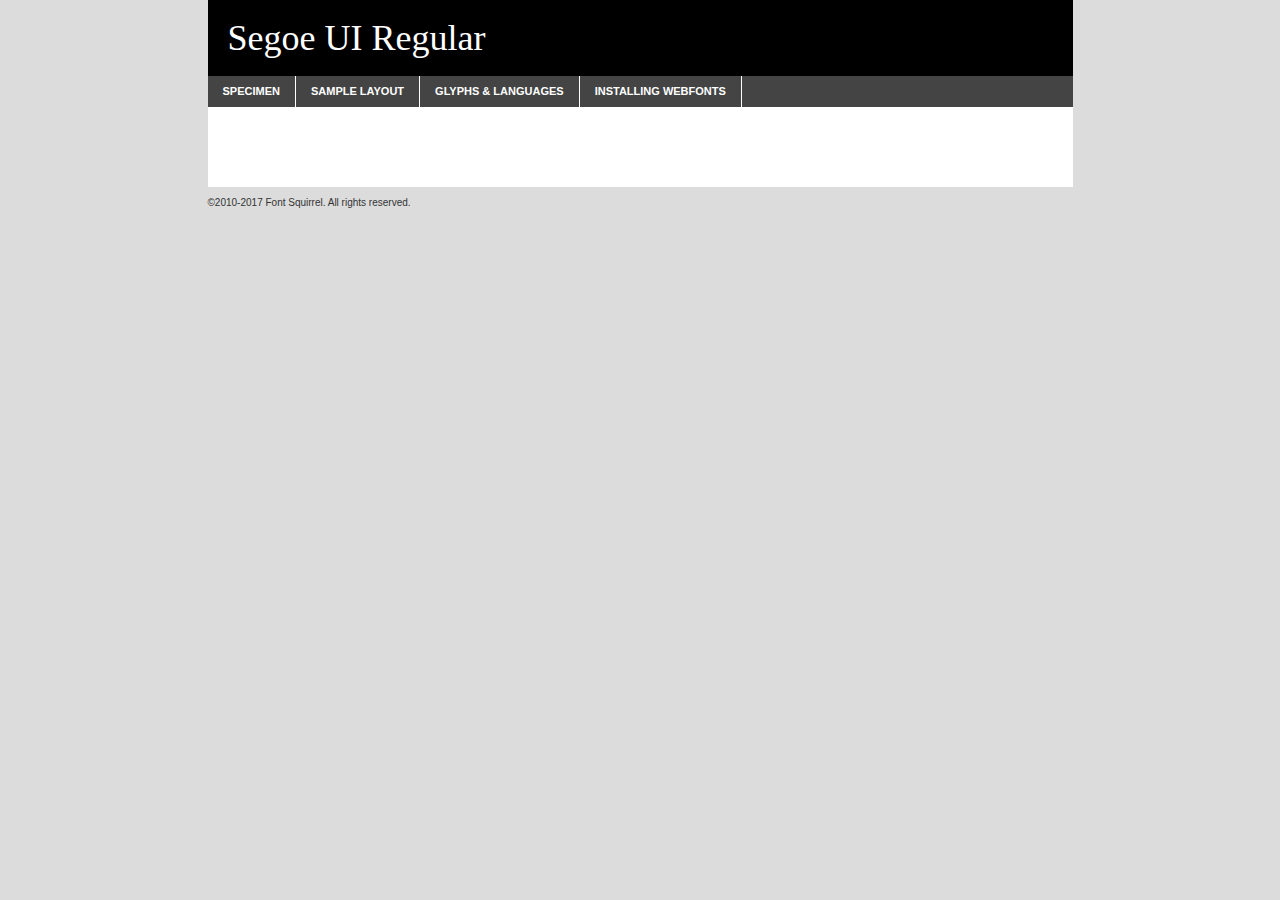
<file: fonts/segoe/segoe_ui-demo.html>
<!DOCTYPE html PUBLIC "-//W3C//DTD XHTML 1.0 Transitional//EN"
        "http://www.w3.org/TR/xhtml1/DTD/xhtml1-transitional.dtd">

<html xmlns="http://www.w3.org/1999/xhtml" xml:lang="en" lang="en">
<head>
    <meta http-equiv="Content-Type" content="text/html; charset=utf-8"/>
    <script src="http://ajax.googleapis.com/ajax/libs/jquery/1.7.2/jquery.min.js" type="text/javascript" charset="utf-8"></script>
    <script type="text/javascript">
		(function($) {
			$.fn.easyTabs = function(option) {
				var param = jQuery.extend({ fadeSpeed: 'fast', defaultContent: 1, activeClass: 'active' }, option);
				$(this).each(function() {
					var thisId = '#' + this.id;
					if ( param.defaultContent == '' )
					{
						param.defaultContent = 1;
					}
					if ( typeof param.defaultContent == 'number' )
					{
						var defaultTab = $(thisId + ' .tabs li:eq(' + (param.defaultContent - 1) + ') a').attr('href').substr(1);
					}
					else
					{
						var defaultTab = param.defaultContent;
					}
					$(thisId + ' .tabs li a').each(function() {
						var tabToHide = $(this).attr('href').substr(1);
						$('#' + tabToHide).addClass('easytabs-tab-content');
					});
					hideAll();
					changeContent(defaultTab);

					function hideAll() {$(thisId + ' .easytabs-tab-content').hide();}

					function changeContent(tabId)
					{
						hideAll();
						$(thisId + ' .tabs li').removeClass(param.activeClass);
						$(thisId + ' .tabs li a[href=#' + tabId + ']').closest('li').addClass(param.activeClass);
						if ( param.fadeSpeed != 'none' )
						{
							$(thisId + ' #' + tabId).fadeIn(param.fadeSpeed);
						}
						else
						{
							$(thisId + ' #' + tabId).show();
						}
					}

					$(thisId + ' .tabs li').click(function() {
						var tabId = $(this).find('a').attr('href').substr(1);
						changeContent(tabId);
						return false;
					});
				});
			}
		})(jQuery);
    </script>
    <link rel="stylesheet" href="specimen_files/specimen_stylesheet.css" type="text/css" charset="utf-8"/>
    <link rel="stylesheet" href="stylesheet.css" type="text/css" charset="utf-8"/>

    <style type="text/css">
        		body {
			font-family: 'segoe_uiregular';
        		}

            </style>

    <title>Segoe UI Regular Specimen</title>


    <script type="text/javascript" charset="utf-8">
		$(document).ready(function() {
			$('#container').easyTabs({ defaultContent: 1 });
		});
    </script>
</head>

<body>
<div id="container">
    <div id="header">
		Segoe UI Regular    </div>
    <ul class="tabs">
        <li><a href="#specimen">Specimen</a></li>
        <li><a href="#layout">Sample Layout</a></li>
                <li><a href="#glyphs">Glyphs &amp; Languages</a></li>
        <li><a href="#installing">Installing Webfonts</a></li>

    </ul>

    <div id="main_content">


        <div id="specimen">

            <div class="section">
                <div class="grid12 firstcol">
                    <div class="huge">AaBb</div>
                </div>
            </div>

            <div class="section">
                <div class="glyph_range">A&#x200B;B&#x200b;C&#x200b;D&#x200b;E&#x200b;F&#x200b;G&#x200b;H&#x200b;I&#x200b;J&#x200b;K&#x200b;L&#x200b;M&#x200b;N&#x200b;O&#x200b;P&#x200b;Q&#x200b;R&#x200b;S&#x200b;T&#x200b;U&#x200b;V&#x200b;W&#x200b;X&#x200b;Y&#x200b;Z&#x200b;a&#x200b;b&#x200b;c&#x200b;d&#x200b;e&#x200b;f&#x200b;g&#x200b;h&#x200b;i&#x200b;j&#x200b;k&#x200b;l&#x200b;m&#x200b;n&#x200b;o&#x200b;p&#x200b;q&#x200b;r&#x200b;s&#x200b;t&#x200b;u&#x200b;v&#x200b;w&#x200b;x&#x200b;y&#x200b;z&#x200b;1&#x200b;2&#x200b;3&#x200b;4&#x200b;5&#x200b;6&#x200b;7&#x200b;8&#x200b;9&#x200b;0&#x200b;&amp;&#x200b;.&#x200b;,&#x200b;?&#x200b;!&#x200b;&#64;&#x200b;(&#x200b;)&#x200b;#&#x200b;$&#x200b;%&#x200b;*&#x200b;+&#x200b;-&#x200b;=&#x200b;:&#x200b;;</div>
            </div>
            <div class="section">
                <div class="grid12 firstcol">
                    <table class="sample_table">
                        <tr>
                            <td>10</td>
                            <td class="size10">abcdefghijklmnopqrstuvwxyzABCDEFGHIJKLMNOPQRSTUVWXYZ0123456789abcdefghijklmnopqrstuvwxyzABCDEFGHIJKLMNOPQRSTUVWXYZ0123456789abcdefghijklmnopqrstuvwxyzABCDEFGHIJKLMNOPQRSTUVWXYZ</td>
                        </tr>
                        <tr>
                            <td>11</td>
                            <td class="size11">abcdefghijklmnopqrstuvwxyzABCDEFGHIJKLMNOPQRSTUVWXYZ0123456789abcdefghijklmnopqrstuvwxyzABCDEFGHIJKLMNOPQRSTUVWXYZ0123456789abcdefghijklmnopqrstuvwxyzABCDEFGHIJKLMNOPQRSTUVWXYZ</td>
                        </tr>
                        <tr>
                            <td>12</td>
                            <td class="size12">abcdefghijklmnopqrstuvwxyzABCDEFGHIJKLMNOPQRSTUVWXYZ0123456789abcdefghijklmnopqrstuvwxyzABCDEFGHIJKLMNOPQRSTUVWXYZ0123456789abcdefghijklmnopqrstuvwxyzABCDEFGHIJKLMNOPQRSTUVWXYZ</td>
                        </tr>
                        <tr>
                            <td>13</td>
                            <td class="size13">abcdefghijklmnopqrstuvwxyzABCDEFGHIJKLMNOPQRSTUVWXYZ0123456789abcdefghijklmnopqrstuvwxyzABCDEFGHIJKLMNOPQRSTUVWXYZ0123456789abcdefghijklmnopqrstuvwxyzABCDEFGHIJKLMNOPQRSTUVWXYZ</td>
                        </tr>
                        <tr>
                            <td>14</td>
                            <td class="size14">abcdefghijklmnopqrstuvwxyzABCDEFGHIJKLMNOPQRSTUVWXYZ0123456789abcdefghijklmnopqrstuvwxyzABCDEFGHIJKLMNOPQRSTUVWXYZ0123456789abcdefghijklmnopqrstuvwxyzABCDEFGHIJKLMNOPQRSTUVWXYZ</td>
                        </tr>
                        <tr>
                            <td>16</td>
                            <td class="size16">abcdefghijklmnopqrstuvwxyzABCDEFGHIJKLMNOPQRSTUVWXYZ0123456789abcdefghijklmnopqrstuvwxyzABCDEFGHIJKLMNOPQRSTUVWXYZ</td>
                        </tr>
                        <tr>
                            <td>18</td>
                            <td class="size18">abcdefghijklmnopqrstuvwxyzABCDEFGHIJKLMNOPQRSTUVWXYZ0123456789abcdefghijklmnopqrstuvwxyzABCDEFGHIJKLMNOPQRSTUVWXYZ</td>
                        </tr>
                        <tr>
                            <td>20</td>
                            <td class="size20">abcdefghijklmnopqrstuvwxyzABCDEFGHIJKLMNOPQRSTUVWXYZ0123456789abcdefghijklmnopqrstuvwxyzABCDEFGHIJKLMNOPQRSTUVWXYZ</td>
                        </tr>
                        <tr>
                            <td>24</td>
                            <td class="size24">abcdefghijklmnopqrstuvwxyzABCDEFGHIJKLMNOPQRSTUVWXYZ0123456789abcdefghijklmnopqrstuvwxyzABCDEFGHIJKLMNOPQRSTUVWXYZ</td>
                        </tr>
                        <tr>
                            <td>30</td>
                            <td class="size30">abcdefghijklmnopqrstuvwxyzABCDEFGHIJKLMNOPQRSTUVWXYZ0123456789abcdefghijklmnopqrstuvwxyzABCDEFGHIJKLMNOPQRSTUVWXYZ</td>
                        </tr>
                        <tr>
                            <td>36</td>
                            <td class="size36">abcdefghijklmnopqrstuvwxyzABCDEFGHIJKLMNOPQRSTUVWXYZ0123456789abcdefghijklmnopqrstuvwxyzABCDEFGHIJKLMNOPQRSTUVWXYZ</td>
                        </tr>
                        <tr>
                            <td>48</td>
                            <td class="size48">abcdefghijklmnopqrstuvwxyzABCDEFGHIJKLMNOPQRSTUVWXYZ0123456789abcdefghijklmnopqrstuvwxyzABCDEFGHIJKLMNOPQRSTUVWXYZ</td>
                        </tr>
                        <tr>
                            <td>60</td>
                            <td class="size60">abcdefghijklmnopqrstuvwxyzABCDEFGHIJKLMNOPQRSTUVWXYZ0123456789abcdefghijklmnopqrstuvwxyzABCDEFGHIJKLMNOPQRSTUVWXYZ</td>
                        </tr>
                        <tr>
                            <td>72</td>
                            <td class="size72">abcdefghijklmnopqrstuvwxyzABCDEFGHIJKLMNOPQRSTUVWXYZ0123456789abcdefghijklmnopqrstuvwxyzABCDEFGHIJKLMNOPQRSTUVWXYZ</td>
                        </tr>
                        <tr>
                            <td>90</td>
                            <td class="size90">abcdefghijklmnopqrstuvwxyzABCDEFGHIJKLMNOPQRSTUVWXYZ0123456789abcdefghijklmnopqrstuvwxyzABCDEFGHIJKLMNOPQRSTUVWXYZ</td>
                        </tr>
                    </table>

                </div>

            </div>


            <div class="section" id="bodycomparison">


                <div id="xheight">
                    <div class="fontbody">&#x25FC;&#x25FC;&#x25FC;&#x25FC;&#x25FC;&#x25FC;&#x25FC;&#x25FC;&#x25FC;&#x25FC;&#x25FC;&#x25FC;&#x25FC;&#x25FC;&#x25FC;&#x25FC;&#x25FC;&#x25FC;&#x25FC;&#x25FC;&#x25FC;&#x25FC;&#x25FC;&#x25FC;&#x25FC;&#x25FC;&#x25FC;&#x25FC;&#x25FC;&#x25FC;&#x25FC;&#x25FC;&#x25FC;&#x25FC;&#x25FC;&#x25FC;&#x25FC;&#x25FC;&#x25FC;&#x25FC;&#x25FC;&#x25FC;&#x25FC;&#x25FC;&#x25FC;&#x25FC;&#x25FC;&#x25FC;&#x25FC;&#x25FC;&#x25FC;&#x25FC;&#x25FC;&#x25FC;&#x25FC;&#x25FC;&#x25FC;&#x25FC;&#x25FC;&#x25FC;&#x25FC;&#x25FC;&#x25FC;&#x25FC;&#x25FC;&#x25FC;&#x25FC;&#x25FC;&#x25FC;&#x25FC;&#x25FC;&#x25FC;&#x25FC;&#x25FC;&#x25FC;&#x25FC;&#x25FC;&#x25FC;&#x25FC;&#x25FC;&#x25FC;&#x25FC;&#x25FC;&#x25FC;&#x25FC;&#x25FC;&#x25FC;&#x25FC;&#x25FC;&#x25FC;&#x25FC;&#x25FC;&#x25FC;&#x25FC;&#x25FC;&#x25FC;&#x25FC;&#x25FC;&#x25FC;body</div>
                    <div class="arialbody">body</div>
                    <div class="verdanabody">body</div>
                    <div class="georgiabody">body</div>
                </div>
                <div class="fontbody" style="z-index:1">
                    body<span>Segoe UI Regular</span>
                </div>
                <div class="arialbody" style="z-index:1">
                    body<span>Arial</span>
                </div>
                <div class="verdanabody" style="z-index:1">
                    body<span>Verdana</span>
                </div>
                <div class="georgiabody" style="z-index:1">
                    body<span>Georgia</span>
                </div>


            </div>


            <div class="section psample psample_row1" id="">

                <div class="grid2 firstcol">
                    <p class="size10"><span>10.</span>Aenean lacinia bibendum nulla sed consectetur. Fusce dapibus, tellus ac cursus commodo, tortor mauris condimentum nibh, ut fermentum massa justo sit amet risus. Nullam id dolor id nibh ultricies vehicula ut id elit. Cum sociis natoque penatibus et magnis dis parturient montes, nascetur ridiculus mus. Nulla vitae elit libero, a pharetra augue.</p>

                </div>
                <div class="grid3">
                    <p class="size11"><span>11.</span>Aenean lacinia bibendum nulla sed consectetur. Fusce dapibus, tellus ac cursus commodo, tortor mauris condimentum nibh, ut fermentum massa justo sit amet risus. Nullam id dolor id nibh ultricies vehicula ut id elit. Cum sociis natoque penatibus et magnis dis parturient montes, nascetur ridiculus mus. Nulla vitae elit libero, a pharetra augue.</p>

                </div>
                <div class="grid3">
                    <p class="size12"><span>12.</span>Aenean lacinia bibendum nulla sed consectetur. Fusce dapibus, tellus ac cursus commodo, tortor mauris condimentum nibh, ut fermentum massa justo sit amet risus. Nullam id dolor id nibh ultricies vehicula ut id elit. Cum sociis natoque penatibus et magnis dis parturient montes, nascetur ridiculus mus. Nulla vitae elit libero, a pharetra augue.</p>

                </div>
                <div class="grid4">
                    <p class="size13"><span>13.</span>Aenean lacinia bibendum nulla sed consectetur. Fusce dapibus, tellus ac cursus commodo, tortor mauris condimentum nibh, ut fermentum massa justo sit amet risus. Nullam id dolor id nibh ultricies vehicula ut id elit. Cum sociis natoque penatibus et magnis dis parturient montes, nascetur ridiculus mus. Nulla vitae elit libero, a pharetra augue.</p>

                </div>
                <div class="white_blend"></div>

            </div>
            <div class="section psample psample_row2" id="">
                <div class="grid3 firstcol">
                    <p class="size14"><span>14.</span>Aenean lacinia bibendum nulla sed consectetur. Fusce dapibus, tellus ac cursus commodo, tortor mauris condimentum nibh, ut fermentum massa justo sit amet risus. Nullam id dolor id nibh ultricies vehicula ut id elit. Cum sociis natoque penatibus et magnis dis parturient montes, nascetur ridiculus mus. Nulla vitae elit libero, a pharetra augue.</p>

                </div>
                <div class="grid4">
                    <p class="size16"><span>16.</span>Aenean lacinia bibendum nulla sed consectetur. Fusce dapibus, tellus ac cursus commodo, tortor mauris condimentum nibh, ut fermentum massa justo sit amet risus. Nullam id dolor id nibh ultricies vehicula ut id elit. Cum sociis natoque penatibus et magnis dis parturient montes, nascetur ridiculus mus. Nulla vitae elit libero, a pharetra augue.</p>

                </div>
                <div class="grid5">
                    <p class="size18"><span>18.</span>Aenean lacinia bibendum nulla sed consectetur. Fusce dapibus, tellus ac cursus commodo, tortor mauris condimentum nibh, ut fermentum massa justo sit amet risus. Nullam id dolor id nibh ultricies vehicula ut id elit. Cum sociis natoque penatibus et magnis dis parturient montes, nascetur ridiculus mus. Nulla vitae elit libero, a pharetra augue.</p>

                </div>

                <div class="white_blend"></div>

            </div>

            <div class="section psample psample_row3" id="">
                <div class="grid5 firstcol">
                    <p class="size20"><span>20.</span>Aenean lacinia bibendum nulla sed consectetur. Fusce dapibus, tellus ac cursus commodo, tortor mauris condimentum nibh, ut fermentum massa justo sit amet risus. Nullam id dolor id nibh ultricies vehicula ut id elit. Cum sociis natoque penatibus et magnis dis parturient montes, nascetur ridiculus mus. Nulla vitae elit libero, a pharetra augue.</p>
                </div>
                <div class="grid7">
                    <p class="size24"><span>24.</span>Aenean lacinia bibendum nulla sed consectetur. Fusce dapibus, tellus ac cursus commodo, tortor mauris condimentum nibh, ut fermentum massa justo sit amet risus. Nullam id dolor id nibh ultricies vehicula ut id elit. Cum sociis natoque penatibus et magnis dis parturient montes, nascetur ridiculus mus. Nulla vitae elit libero, a pharetra augue.</p>
                </div>

                <div class="white_blend"></div>

            </div>

            <div class="section psample psample_row4" id="">
                <div class="grid12 firstcol">
                    <p class="size30"><span>30.</span>Aenean lacinia bibendum nulla sed consectetur. Fusce dapibus, tellus ac cursus commodo, tortor mauris condimentum nibh, ut fermentum massa justo sit amet risus. Nullam id dolor id nibh ultricies vehicula ut id elit. Cum sociis natoque penatibus et magnis dis parturient montes, nascetur ridiculus mus. Nulla vitae elit libero, a pharetra augue.</p>
                </div>
                <div class="white_blend"></div>

            </div>


            <div class="section psample psample_row1 fullreverse">
                <div class="grid2 firstcol">
                    <p class="size10"><span>10.</span>Aenean lacinia bibendum nulla sed consectetur. Fusce dapibus, tellus ac cursus commodo, tortor mauris condimentum nibh, ut fermentum massa justo sit amet risus. Nullam id dolor id nibh ultricies vehicula ut id elit. Cum sociis natoque penatibus et magnis dis parturient montes, nascetur ridiculus mus. Nulla vitae elit libero, a pharetra augue.</p>

                </div>
                <div class="grid3">
                    <p class="size11"><span>11.</span>Aenean lacinia bibendum nulla sed consectetur. Fusce dapibus, tellus ac cursus commodo, tortor mauris condimentum nibh, ut fermentum massa justo sit amet risus. Nullam id dolor id nibh ultricies vehicula ut id elit. Cum sociis natoque penatibus et magnis dis parturient montes, nascetur ridiculus mus. Nulla vitae elit libero, a pharetra augue.</p>

                </div>
                <div class="grid3">
                    <p class="size12"><span>12.</span>Aenean lacinia bibendum nulla sed consectetur. Fusce dapibus, tellus ac cursus commodo, tortor mauris condimentum nibh, ut fermentum massa justo sit amet risus. Nullam id dolor id nibh ultricies vehicula ut id elit. Cum sociis natoque penatibus et magnis dis parturient montes, nascetur ridiculus mus. Nulla vitae elit libero, a pharetra augue.</p>

                </div>
                <div class="grid4">
                    <p class="size13"><span>13.</span>Aenean lacinia bibendum nulla sed consectetur. Fusce dapibus, tellus ac cursus commodo, tortor mauris condimentum nibh, ut fermentum massa justo sit amet risus. Nullam id dolor id nibh ultricies vehicula ut id elit. Cum sociis natoque penatibus et magnis dis parturient montes, nascetur ridiculus mus. Nulla vitae elit libero, a pharetra augue.</p>

                </div>
                <div class="black_blend"></div>

            </div>

            <div class="section psample psample_row2 fullreverse">
                <div class="grid3 firstcol">
                    <p class="size14"><span>14.</span>Aenean lacinia bibendum nulla sed consectetur. Fusce dapibus, tellus ac cursus commodo, tortor mauris condimentum nibh, ut fermentum massa justo sit amet risus. Nullam id dolor id nibh ultricies vehicula ut id elit. Cum sociis natoque penatibus et magnis dis parturient montes, nascetur ridiculus mus. Nulla vitae elit libero, a pharetra augue.</p>

                </div>
                <div class="grid4">
                    <p class="size16"><span>16.</span>Aenean lacinia bibendum nulla sed consectetur. Fusce dapibus, tellus ac cursus commodo, tortor mauris condimentum nibh, ut fermentum massa justo sit amet risus. Nullam id dolor id nibh ultricies vehicula ut id elit. Cum sociis natoque penatibus et magnis dis parturient montes, nascetur ridiculus mus. Nulla vitae elit libero, a pharetra augue.</p>

                </div>
                <div class="grid5">
                    <p class="size18"><span>18.</span>Aenean lacinia bibendum nulla sed consectetur. Fusce dapibus, tellus ac cursus commodo, tortor mauris condimentum nibh, ut fermentum massa justo sit amet risus. Nullam id dolor id nibh ultricies vehicula ut id elit. Cum sociis natoque penatibus et magnis dis parturient montes, nascetur ridiculus mus. Nulla vitae elit libero, a pharetra augue.</p>

                </div>
                <div class="black_blend"></div>

            </div>

            <div class="section psample fullreverse psample_row3" id="">
                <div class="grid5 firstcol">
                    <p class="size20"><span>20.</span>Aenean lacinia bibendum nulla sed consectetur. Fusce dapibus, tellus ac cursus commodo, tortor mauris condimentum nibh, ut fermentum massa justo sit amet risus. Nullam id dolor id nibh ultricies vehicula ut id elit. Cum sociis natoque penatibus et magnis dis parturient montes, nascetur ridiculus mus. Nulla vitae elit libero, a pharetra augue.</p>
                </div>
                <div class="grid7">
                    <p class="size24"><span>24.</span>Aenean lacinia bibendum nulla sed consectetur. Fusce dapibus, tellus ac cursus commodo, tortor mauris condimentum nibh, ut fermentum massa justo sit amet risus. Nullam id dolor id nibh ultricies vehicula ut id elit. Cum sociis natoque penatibus et magnis dis parturient montes, nascetur ridiculus mus. Nulla vitae elit libero, a pharetra augue.</p>
                </div>

                <div class="black_blend"></div>

            </div>

            <div class="section psample fullreverse psample_row4" id="" style="border-bottom: 20px #000 solid;">
                <div class="grid12 firstcol">
                    <p class="size30"><span>30.</span>Aenean lacinia bibendum nulla sed consectetur. Fusce dapibus, tellus ac cursus commodo, tortor mauris condimentum nibh, ut fermentum massa justo sit amet risus. Nullam id dolor id nibh ultricies vehicula ut id elit. Cum sociis natoque penatibus et magnis dis parturient montes, nascetur ridiculus mus. Nulla vitae elit libero, a pharetra augue.</p>
                </div>
                <div class="black_blend"></div>

            </div>


        </div>

        <div id="layout">

            <div class="section">

                <div class="grid12 firstcol">
                    <h1>Lorem Ipsum Dolor</h1>
                    <h2>Etiam porta sem malesuada magna mollis euismod</h2>

                    <p class="byline">By <a href="#link">Aenean Lacinia</a></p>
                </div>
            </div>
            <div class="section">
                <div class="grid8 firstcol">
                    <p class="large">Donec sed odio dui. Morbi leo risus, porta ac consectetur ac, vestibulum at eros. Fusce dapibus, tellus ac cursus commodo, tortor mauris condimentum nibh, ut fermentum massa justo sit amet risus. </p>


                    <h3>Pellentesque ornare sem</h3>

                    <p>Maecenas sed diam eget risus varius blandit sit amet non magna. Maecenas faucibus mollis interdum. Donec ullamcorper nulla non metus auctor fringilla. Nullam id dolor id nibh ultricies vehicula ut id elit. Nullam id dolor id nibh ultricies vehicula ut id elit. </p>

                    <p>Aenean eu leo quam. Pellentesque ornare sem lacinia quam venenatis vestibulum. Lorem ipsum dolor sit amet, consectetur adipiscing elit. Cum sociis natoque penatibus et magnis dis parturient montes, nascetur ridiculus mus. </p>

                    <p>Nulla vitae elit libero, a pharetra augue. Praesent commodo cursus magna, vel scelerisque nisl consectetur et. Aenean lacinia bibendum nulla sed consectetur. </p>

                    <p>Nullam quis risus eget urna mollis ornare vel eu leo. Nullam quis risus eget urna mollis ornare vel eu leo. Maecenas sed diam eget risus varius blandit sit amet non magna. Donec ullamcorper nulla non metus auctor fringilla. </p>

                    <h3>Cras mattis consectetur</h3>

                    <p>Aenean eu leo quam. Pellentesque ornare sem lacinia quam venenatis vestibulum. Aenean lacinia bibendum nulla sed consectetur. Integer posuere erat a ante venenatis dapibus posuere velit aliquet. Cras mattis consectetur purus sit amet fermentum. </p>

                    <p>Nullam id dolor id nibh ultricies vehicula ut id elit. Nullam quis risus eget urna mollis ornare vel eu leo. Cras mattis consectetur purus sit amet fermentum.</p>
                </div>

                <div class="grid4 sidebar">

                    <div class="box reverse">
                        <p class="last">Nullam quis risus eget urna mollis ornare vel eu leo. Donec ullamcorper nulla non metus auctor fringilla. Cras mattis consectetur purus sit amet fermentum. Sed posuere consectetur est at lobortis. Lorem ipsum dolor sit amet, consectetur adipiscing elit. </p>
                    </div>

                    <p class="caption">Maecenas sed diam eget risus varius.</p>

                    <p>Vestibulum id ligula porta felis euismod semper. Integer posuere erat a ante venenatis dapibus posuere velit aliquet. Vestibulum id ligula porta felis euismod semper. Sed posuere consectetur est at lobortis. Maecenas sed diam eget risus varius blandit sit amet non magna. Fusce dapibus, tellus ac cursus commodo, tortor mauris condimentum nibh, ut fermentum massa justo sit amet risus. </p>


                    <p>Duis mollis, est non commodo luctus, nisi erat porttitor ligula, eget lacinia odio sem nec elit. Aenean lacinia bibendum nulla sed consectetur. Vivamus sagittis lacus vel augue laoreet rutrum faucibus dolor auctor. Aenean lacinia bibendum nulla sed consectetur. Nullam quis risus eget urna mollis ornare vel eu leo. </p>

                    <p>Praesent commodo cursus magna, vel scelerisque nisl consectetur et. Donec ullamcorper nulla non metus auctor fringilla. Maecenas faucibus mollis interdum. Fusce dapibus, tellus ac cursus commodo, tortor mauris condimentum nibh, ut fermentum massa justo sit amet risus. </p>

                </div>
            </div>

        </div>


		

        <div id="glyphs">
            <div class="section">
                <div class="grid12 firstcol">

                    <h1>Language Support</h1>
                    <p>The subset of Segoe UI Regular in this kit supports the following languages:<br/>

						Albanian, Basque, Breton, Chamorro, Danish, English, Faroese, Finnish, Frisian, Galician, German, Icelandic, Italian, Malagasy, Norwegian, Portuguese, Spanish, Alsatian, Aragonese, Arapaho, Arrernte, Asturian, Aymara, Bislama, Cebuano, Corsican, Fijian, French_creole, Genoese, Gilbertese, Greenlandic, Haitian_creole, Hiligaynon, Hmong, Hopi, Ibanag, Iloko_ilokano, Indonesian, Interglossa_glosa, Interlingua, Irish_gaelic, Jerriais, Lojban, Lombard, Luxembourgeois, Manx, Mohawk, Norfolk_pitcairnese, Occitan, Oromo, Pangasinan, Papiamento, Piedmontese, Potawatomi, Rhaeto-romance, Romansh, Rotokas, Sami_lule, Sardinian, Scots_gaelic, Seychelles_creole, Shona, Sicilian, Somali, Southern_ndebele, Swahili, Swati_swazi, Tagalog_filipino_pilipino, Tetum, Tok_pisin, Uyghur_latinized, Volapuk, Walloon, Warlpiri, Xhosa, Yapese, Zulu, Latinbasic, Demo                    </p>
                    <h1>Glyph Chart</h1>
                    <p>The subset of Segoe UI Regular in this kit includes all the glyphs listed below. Unicode entities are included above each glyph to help you insert individual characters into your layout.</p>
                    <div id="glyph_chart">

						                            							                                <div><p>&amp;#13;</p>&#13;</div>
																				                                <div><p>&amp;#32;</p>&#32;</div>
																				                                <div><p>&amp;#33;</p>&#33;</div>
																				                                <div><p>&amp;#34;</p>&#34;</div>
																				                                <div><p>&amp;#35;</p>&#35;</div>
																				                                <div><p>&amp;#36;</p>&#36;</div>
																				                                <div><p>&amp;#37;</p>&#37;</div>
																				                                <div><p>&amp;#38;</p>&#38;</div>
																				                                <div><p>&amp;#39;</p>&#39;</div>
																				                                <div><p>&amp;#42;</p>&#42;</div>
																				                                <div><p>&amp;#43;</p>&#43;</div>
																				                                <div><p>&amp;#44;</p>&#44;</div>
																				                                <div><p>&amp;#45;</p>&#45;</div>
																				                                <div><p>&amp;#46;</p>&#46;</div>
																				                                <div><p>&amp;#47;</p>&#47;</div>
																				                                <div><p>&amp;#48;</p>&#48;</div>
																				                                <div><p>&amp;#49;</p>&#49;</div>
																				                                <div><p>&amp;#50;</p>&#50;</div>
																				                                <div><p>&amp;#51;</p>&#51;</div>
																				                                <div><p>&amp;#52;</p>&#52;</div>
																				                                <div><p>&amp;#53;</p>&#53;</div>
																				                                <div><p>&amp;#54;</p>&#54;</div>
																				                                <div><p>&amp;#55;</p>&#55;</div>
																				                                <div><p>&amp;#56;</p>&#56;</div>
																				                                <div><p>&amp;#57;</p>&#57;</div>
																				                                <div><p>&amp;#58;</p>&#58;</div>
																				                                <div><p>&amp;#59;</p>&#59;</div>
																				                                <div><p>&amp;#60;</p>&#60;</div>
																				                                <div><p>&amp;#61;</p>&#61;</div>
																				                                <div><p>&amp;#62;</p>&#62;</div>
																				                                <div><p>&amp;#63;</p>&#63;</div>
																				                                <div><p>&amp;#64;</p>&#64;</div>
																				                                <div><p>&amp;#65;</p>&#65;</div>
																				                                <div><p>&amp;#66;</p>&#66;</div>
																				                                <div><p>&amp;#67;</p>&#67;</div>
																				                                <div><p>&amp;#68;</p>&#68;</div>
																				                                <div><p>&amp;#69;</p>&#69;</div>
																				                                <div><p>&amp;#70;</p>&#70;</div>
																				                                <div><p>&amp;#71;</p>&#71;</div>
																				                                <div><p>&amp;#72;</p>&#72;</div>
																				                                <div><p>&amp;#73;</p>&#73;</div>
																				                                <div><p>&amp;#74;</p>&#74;</div>
																				                                <div><p>&amp;#75;</p>&#75;</div>
																				                                <div><p>&amp;#76;</p>&#76;</div>
																				                                <div><p>&amp;#77;</p>&#77;</div>
																				                                <div><p>&amp;#78;</p>&#78;</div>
																				                                <div><p>&amp;#79;</p>&#79;</div>
																				                                <div><p>&amp;#80;</p>&#80;</div>
																				                                <div><p>&amp;#81;</p>&#81;</div>
																				                                <div><p>&amp;#82;</p>&#82;</div>
																				                                <div><p>&amp;#83;</p>&#83;</div>
																				                                <div><p>&amp;#84;</p>&#84;</div>
																				                                <div><p>&amp;#85;</p>&#85;</div>
																				                                <div><p>&amp;#86;</p>&#86;</div>
																				                                <div><p>&amp;#87;</p>&#87;</div>
																				                                <div><p>&amp;#88;</p>&#88;</div>
																				                                <div><p>&amp;#89;</p>&#89;</div>
																				                                <div><p>&amp;#90;</p>&#90;</div>
																				                                <div><p>&amp;#91;</p>&#91;</div>
																				                                <div><p>&amp;#92;</p>&#92;</div>
																				                                <div><p>&amp;#93;</p>&#93;</div>
																				                                <div><p>&amp;#94;</p>&#94;</div>
																				                                <div><p>&amp;#95;</p>&#95;</div>
																				                                <div><p>&amp;#96;</p>&#96;</div>
																				                                <div><p>&amp;#97;</p>&#97;</div>
																				                                <div><p>&amp;#98;</p>&#98;</div>
																				                                <div><p>&amp;#99;</p>&#99;</div>
																				                                <div><p>&amp;#100;</p>&#100;</div>
																				                                <div><p>&amp;#101;</p>&#101;</div>
																				                                <div><p>&amp;#102;</p>&#102;</div>
																				                                <div><p>&amp;#103;</p>&#103;</div>
																				                                <div><p>&amp;#104;</p>&#104;</div>
																				                                <div><p>&amp;#105;</p>&#105;</div>
																				                                <div><p>&amp;#106;</p>&#106;</div>
																				                                <div><p>&amp;#107;</p>&#107;</div>
																				                                <div><p>&amp;#108;</p>&#108;</div>
																				                                <div><p>&amp;#109;</p>&#109;</div>
																				                                <div><p>&amp;#110;</p>&#110;</div>
																				                                <div><p>&amp;#111;</p>&#111;</div>
																				                                <div><p>&amp;#112;</p>&#112;</div>
																				                                <div><p>&amp;#113;</p>&#113;</div>
																				                                <div><p>&amp;#114;</p>&#114;</div>
																				                                <div><p>&amp;#115;</p>&#115;</div>
																				                                <div><p>&amp;#116;</p>&#116;</div>
																				                                <div><p>&amp;#117;</p>&#117;</div>
																				                                <div><p>&amp;#118;</p>&#118;</div>
																				                                <div><p>&amp;#119;</p>&#119;</div>
																				                                <div><p>&amp;#120;</p>&#120;</div>
																				                                <div><p>&amp;#121;</p>&#121;</div>
																				                                <div><p>&amp;#122;</p>&#122;</div>
																				                                <div><p>&amp;#123;</p>&#123;</div>
																				                                <div><p>&amp;#124;</p>&#124;</div>
																				                                <div><p>&amp;#125;</p>&#125;</div>
																				                                <div><p>&amp;#126;</p>&#126;</div>
																				                                <div><p>&amp;#160;</p>&#160;</div>
																				                                <div><p>&amp;#161;</p>&#161;</div>
																				                                <div><p>&amp;#162;</p>&#162;</div>
																				                                <div><p>&amp;#163;</p>&#163;</div>
																				                                <div><p>&amp;#164;</p>&#164;</div>
																				                                <div><p>&amp;#165;</p>&#165;</div>
																				                                <div><p>&amp;#166;</p>&#166;</div>
																				                                <div><p>&amp;#167;</p>&#167;</div>
																				                                <div><p>&amp;#168;</p>&#168;</div>
																				                                <div><p>&amp;#169;</p>&#169;</div>
																				                                <div><p>&amp;#170;</p>&#170;</div>
																				                                <div><p>&amp;#171;</p>&#171;</div>
																				                                <div><p>&amp;#172;</p>&#172;</div>
																				                                <div><p>&amp;#173;</p>&#173;</div>
																				                                <div><p>&amp;#174;</p>&#174;</div>
																				                                <div><p>&amp;#175;</p>&#175;</div>
																				                                <div><p>&amp;#176;</p>&#176;</div>
																				                                <div><p>&amp;#177;</p>&#177;</div>
																				                                <div><p>&amp;#178;</p>&#178;</div>
																				                                <div><p>&amp;#179;</p>&#179;</div>
																				                                <div><p>&amp;#180;</p>&#180;</div>
																				                                <div><p>&amp;#181;</p>&#181;</div>
																				                                <div><p>&amp;#182;</p>&#182;</div>
																				                                <div><p>&amp;#183;</p>&#183;</div>
																				                                <div><p>&amp;#184;</p>&#184;</div>
																				                                <div><p>&amp;#185;</p>&#185;</div>
																				                                <div><p>&amp;#186;</p>&#186;</div>
																				                                <div><p>&amp;#187;</p>&#187;</div>
																				                                <div><p>&amp;#188;</p>&#188;</div>
																				                                <div><p>&amp;#189;</p>&#189;</div>
																				                                <div><p>&amp;#190;</p>&#190;</div>
																				                                <div><p>&amp;#191;</p>&#191;</div>
																				                                <div><p>&amp;#192;</p>&#192;</div>
																				                                <div><p>&amp;#193;</p>&#193;</div>
																				                                <div><p>&amp;#194;</p>&#194;</div>
																				                                <div><p>&amp;#195;</p>&#195;</div>
																				                                <div><p>&amp;#196;</p>&#196;</div>
																				                                <div><p>&amp;#197;</p>&#197;</div>
																				                                <div><p>&amp;#198;</p>&#198;</div>
																				                                <div><p>&amp;#199;</p>&#199;</div>
																				                                <div><p>&amp;#200;</p>&#200;</div>
																				                                <div><p>&amp;#201;</p>&#201;</div>
																				                                <div><p>&amp;#202;</p>&#202;</div>
																				                                <div><p>&amp;#203;</p>&#203;</div>
																				                                <div><p>&amp;#204;</p>&#204;</div>
																				                                <div><p>&amp;#205;</p>&#205;</div>
																				                                <div><p>&amp;#206;</p>&#206;</div>
																				                                <div><p>&amp;#207;</p>&#207;</div>
																				                                <div><p>&amp;#208;</p>&#208;</div>
																				                                <div><p>&amp;#209;</p>&#209;</div>
																				                                <div><p>&amp;#210;</p>&#210;</div>
																				                                <div><p>&amp;#211;</p>&#211;</div>
																				                                <div><p>&amp;#212;</p>&#212;</div>
																				                                <div><p>&amp;#213;</p>&#213;</div>
																				                                <div><p>&amp;#214;</p>&#214;</div>
																				                                <div><p>&amp;#215;</p>&#215;</div>
																				                                <div><p>&amp;#216;</p>&#216;</div>
																				                                <div><p>&amp;#217;</p>&#217;</div>
																				                                <div><p>&amp;#218;</p>&#218;</div>
																				                                <div><p>&amp;#219;</p>&#219;</div>
																				                                <div><p>&amp;#220;</p>&#220;</div>
																				                                <div><p>&amp;#221;</p>&#221;</div>
																				                                <div><p>&amp;#222;</p>&#222;</div>
																				                                <div><p>&amp;#223;</p>&#223;</div>
																				                                <div><p>&amp;#224;</p>&#224;</div>
																				                                <div><p>&amp;#225;</p>&#225;</div>
																				                                <div><p>&amp;#226;</p>&#226;</div>
																				                                <div><p>&amp;#227;</p>&#227;</div>
																				                                <div><p>&amp;#228;</p>&#228;</div>
																				                                <div><p>&amp;#229;</p>&#229;</div>
																				                                <div><p>&amp;#230;</p>&#230;</div>
																				                                <div><p>&amp;#231;</p>&#231;</div>
																				                                <div><p>&amp;#232;</p>&#232;</div>
																				                                <div><p>&amp;#233;</p>&#233;</div>
																				                                <div><p>&amp;#234;</p>&#234;</div>
																				                                <div><p>&amp;#235;</p>&#235;</div>
																				                                <div><p>&amp;#236;</p>&#236;</div>
																				                                <div><p>&amp;#237;</p>&#237;</div>
																				                                <div><p>&amp;#238;</p>&#238;</div>
																				                                <div><p>&amp;#239;</p>&#239;</div>
																				                                <div><p>&amp;#240;</p>&#240;</div>
																				                                <div><p>&amp;#241;</p>&#241;</div>
																				                                <div><p>&amp;#242;</p>&#242;</div>
																				                                <div><p>&amp;#243;</p>&#243;</div>
																				                                <div><p>&amp;#244;</p>&#244;</div>
																				                                <div><p>&amp;#245;</p>&#245;</div>
																				                                <div><p>&amp;#246;</p>&#246;</div>
																				                                <div><p>&amp;#247;</p>&#247;</div>
																				                                <div><p>&amp;#248;</p>&#248;</div>
																				                                <div><p>&amp;#249;</p>&#249;</div>
																				                                <div><p>&amp;#250;</p>&#250;</div>
																				                                <div><p>&amp;#251;</p>&#251;</div>
																				                                <div><p>&amp;#252;</p>&#252;</div>
																				                                <div><p>&amp;#253;</p>&#253;</div>
																				                                <div><p>&amp;#254;</p>&#254;</div>
																				                                <div><p>&amp;#710;</p>&#710;</div>
																				                                <div><p>&amp;#732;</p>&#732;</div>
																				                                <div><p>&amp;#8192;</p>&#8192;</div>
																				                                <div><p>&amp;#8193;</p>&#8193;</div>
																				                                <div><p>&amp;#8194;</p>&#8194;</div>
																				                                <div><p>&amp;#8195;</p>&#8195;</div>
																				                                <div><p>&amp;#8196;</p>&#8196;</div>
																				                                <div><p>&amp;#8197;</p>&#8197;</div>
																				                                <div><p>&amp;#8198;</p>&#8198;</div>
																				                                <div><p>&amp;#8199;</p>&#8199;</div>
																				                                <div><p>&amp;#8200;</p>&#8200;</div>
																				                                <div><p>&amp;#8201;</p>&#8201;</div>
																				                                <div><p>&amp;#8202;</p>&#8202;</div>
																				                                <div><p>&amp;#8208;</p>&#8208;</div>
																				                                <div><p>&amp;#8209;</p>&#8209;</div>
																				                                <div><p>&amp;#8210;</p>&#8210;</div>
																				                                <div><p>&amp;#8211;</p>&#8211;</div>
																				                                <div><p>&amp;#8212;</p>&#8212;</div>
																				                                <div><p>&amp;#8239;</p>&#8239;</div>
																				                                <div><p>&amp;#8287;</p>&#8287;</div>
																				                                <div><p>&amp;#9724;</p>&#9724;</div>
																																													                    </div>
                </div>


            </div>
        </div>


        <div id="specs">

        </div>

        <div id="installing">
            <div class="section">
                <div class="grid7 firstcol">
                    <h1>Installing Webfonts</h1>

                    <p>Webfonts are supported by all major browser platforms but not all in the same way. There are currently four different font formats that must be included in order to target all browsers. This includes TTF, WOFF, EOT and SVG.</p>

                    <h2>1. Upload your webfonts</h2>
                    <p>You must upload your webfont kit to your website. They should be in or near the same directory as your CSS files.</p>

                    <h2>2. Include the webfont stylesheet</h2>
                    <p>A special CSS @font-face declaration helps the various browsers select the appropriate font it needs without causing you a bunch of headaches. Learn more about this syntax by reading the <a href="https://www.fontspring.com/blog/further-hardening-of-the-bulletproof-syntax">Fontspring blog post</a> about it. The code for it is as follows:</p>


                    <code>
                        @font-face{
                        font-family: 'MyWebFont';
                        src: url('WebFont.eot');
                        src: url('WebFont.eot?#iefix') format('embedded-opentype'),
                        url('WebFont.woff') format('woff'),
                        url('WebFont.ttf') format('truetype'),
                        url('WebFont.svg#webfont') format('svg');
                        }
                    </code>

                    <p>We've already gone ahead and generated the code for you. All you have to do is link to the stylesheet in your HTML, like this:</p>
                    <code>&lt;link rel=&quot;stylesheet&quot; href=&quot;stylesheet.css&quot; type=&quot;text/css&quot; charset=&quot;utf-8&quot; /&gt;</code>

                    <h2>3. Modify your own stylesheet</h2>
                    <p>To take advantage of your new fonts, you must tell your stylesheet to use them. Look at the original @font-face declaration above and find the property called "font-family." The name linked there will be what you use to reference the font. Prepend that webfont name to the font stack in the "font-family" property, inside the selector you want to change. For example:</p>
                    <code>p { font-family: 'WebFont', Arial, sans-serif; }</code>

                    <h2>4. Test</h2>
                    <p>Getting webfonts to work cross-browser <em>can</em> be tricky. Use the information in the sidebar to help you if you find that fonts aren't loading in a particular browser.</p>
                </div>

                <div class="grid5 sidebar">
                    <div class="box">
                        <h2>Troubleshooting<br/>Font-Face Problems</h2>
                        <p>Having trouble getting your webfonts to load in your new website? Here are some tips to sort out what might be the problem.</p>

                        <h3>Fonts not showing in any browser</h3>

                        <p>This sounds like you need to work on the plumbing. You either did not upload the fonts to the correct directory, or you did not link the fonts properly in the CSS. If you've confirmed that all this is correct and you still have a problem, take a look at your .htaccess file and see if requests are getting intercepted.</p>

                        <h3>Fonts not loading in iPhone or iPad</h3>

                        <p>The most common problem here is that you are serving the fonts from an IIS server. IIS refuses to serve files that have unknown MIME types. If that is the case, you must set the MIME type for SVG to "image/svg+xml" in the server settings. Follow these instructions from Microsoft if you need help.</p>

                        <h3>Fonts not loading in Firefox</h3>

                        <p>The primary reason for this failure? You are still using a version Firefox older than 3.5. So upgrade already! If that isn't it, then you are very likely serving fonts from a different domain. Firefox requires that all font assets be served from the same domain. Lastly it is possible that you need to add WOFF to your list of MIME types (if you are serving via IIS.)</p>

                        <h3>Fonts not loading in IE</h3>

                        <p>Are you looking at Internet Explorer on an actual Windows machine or are you cheating by using a service like Adobe BrowserLab? Many of these screenshot services do not render @font-face for IE. Best to test it on a real machine.</p>

                        <h3>Fonts not loading in IE9</h3>

                        <p>IE9, like Firefox, requires that fonts be served from the same domain as the website. Make sure that is the case.</p>
                    </div>
                </div>
            </div>

        </div>

    </div>
    <div id="footer">
        <p>&copy;2010-2017 Font Squirrel. All rights reserved.</p>
    </div>
</div>
</body>
</html>
</file>
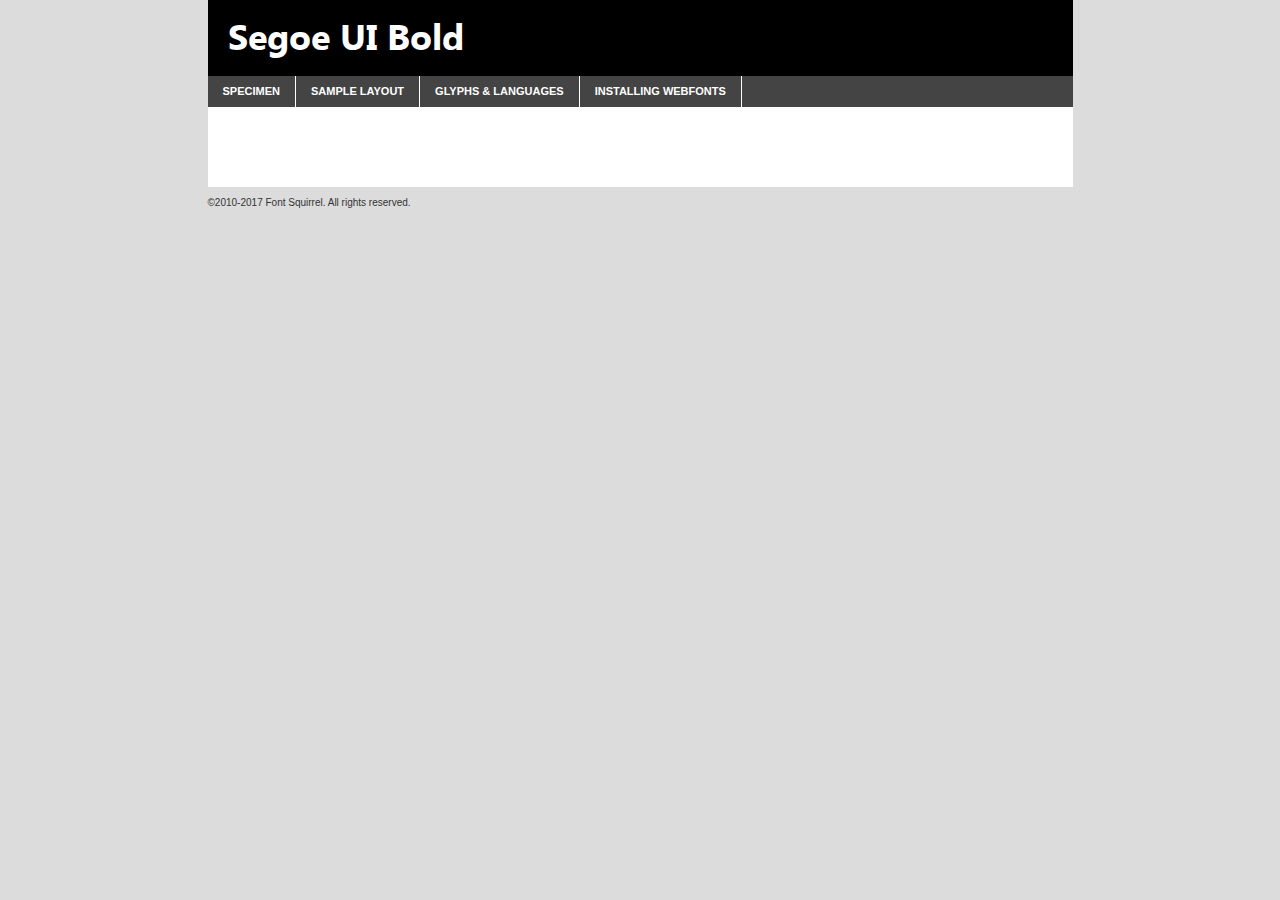
<file: fonts/segoe/segoe_ui_bold-demo.html>
<!DOCTYPE html PUBLIC "-//W3C//DTD XHTML 1.0 Transitional//EN"
        "http://www.w3.org/TR/xhtml1/DTD/xhtml1-transitional.dtd">

<html xmlns="http://www.w3.org/1999/xhtml" xml:lang="en" lang="en">
<head>
    <meta http-equiv="Content-Type" content="text/html; charset=utf-8"/>
    <script src="http://ajax.googleapis.com/ajax/libs/jquery/1.7.2/jquery.min.js" type="text/javascript" charset="utf-8"></script>
    <script type="text/javascript">
		(function($) {
			$.fn.easyTabs = function(option) {
				var param = jQuery.extend({ fadeSpeed: 'fast', defaultContent: 1, activeClass: 'active' }, option);
				$(this).each(function() {
					var thisId = '#' + this.id;
					if ( param.defaultContent == '' )
					{
						param.defaultContent = 1;
					}
					if ( typeof param.defaultContent == 'number' )
					{
						var defaultTab = $(thisId + ' .tabs li:eq(' + (param.defaultContent - 1) + ') a').attr('href').substr(1);
					}
					else
					{
						var defaultTab = param.defaultContent;
					}
					$(thisId + ' .tabs li a').each(function() {
						var tabToHide = $(this).attr('href').substr(1);
						$('#' + tabToHide).addClass('easytabs-tab-content');
					});
					hideAll();
					changeContent(defaultTab);

					function hideAll() {$(thisId + ' .easytabs-tab-content').hide();}

					function changeContent(tabId)
					{
						hideAll();
						$(thisId + ' .tabs li').removeClass(param.activeClass);
						$(thisId + ' .tabs li a[href=#' + tabId + ']').closest('li').addClass(param.activeClass);
						if ( param.fadeSpeed != 'none' )
						{
							$(thisId + ' #' + tabId).fadeIn(param.fadeSpeed);
						}
						else
						{
							$(thisId + ' #' + tabId).show();
						}
					}

					$(thisId + ' .tabs li').click(function() {
						var tabId = $(this).find('a').attr('href').substr(1);
						changeContent(tabId);
						return false;
					});
				});
			}
		})(jQuery);
    </script>
    <link rel="stylesheet" href="specimen_files/specimen_stylesheet.css" type="text/css" charset="utf-8"/>
    <link rel="stylesheet" href="stylesheet.css" type="text/css" charset="utf-8"/>

    <style type="text/css">
        		body {
			font-family: 'segoe_uibold';
        		}

            </style>

    <title>Segoe UI Bold Specimen</title>


    <script type="text/javascript" charset="utf-8">
		$(document).ready(function() {
			$('#container').easyTabs({ defaultContent: 1 });
		});
    </script>
</head>

<body>
<div id="container">
    <div id="header">
		Segoe UI Bold    </div>
    <ul class="tabs">
        <li><a href="#specimen">Specimen</a></li>
        <li><a href="#layout">Sample Layout</a></li>
                <li><a href="#glyphs">Glyphs &amp; Languages</a></li>
        <li><a href="#installing">Installing Webfonts</a></li>

    </ul>

    <div id="main_content">


        <div id="specimen">

            <div class="section">
                <div class="grid12 firstcol">
                    <div class="huge">AaBb</div>
                </div>
            </div>

            <div class="section">
                <div class="glyph_range">A&#x200B;B&#x200b;C&#x200b;D&#x200b;E&#x200b;F&#x200b;G&#x200b;H&#x200b;I&#x200b;J&#x200b;K&#x200b;L&#x200b;M&#x200b;N&#x200b;O&#x200b;P&#x200b;Q&#x200b;R&#x200b;S&#x200b;T&#x200b;U&#x200b;V&#x200b;W&#x200b;X&#x200b;Y&#x200b;Z&#x200b;a&#x200b;b&#x200b;c&#x200b;d&#x200b;e&#x200b;f&#x200b;g&#x200b;h&#x200b;i&#x200b;j&#x200b;k&#x200b;l&#x200b;m&#x200b;n&#x200b;o&#x200b;p&#x200b;q&#x200b;r&#x200b;s&#x200b;t&#x200b;u&#x200b;v&#x200b;w&#x200b;x&#x200b;y&#x200b;z&#x200b;1&#x200b;2&#x200b;3&#x200b;4&#x200b;5&#x200b;6&#x200b;7&#x200b;8&#x200b;9&#x200b;0&#x200b;&amp;&#x200b;.&#x200b;,&#x200b;?&#x200b;!&#x200b;&#64;&#x200b;(&#x200b;)&#x200b;#&#x200b;$&#x200b;%&#x200b;*&#x200b;+&#x200b;-&#x200b;=&#x200b;:&#x200b;;</div>
            </div>
            <div class="section">
                <div class="grid12 firstcol">
                    <table class="sample_table">
                        <tr>
                            <td>10</td>
                            <td class="size10">abcdefghijklmnopqrstuvwxyzABCDEFGHIJKLMNOPQRSTUVWXYZ0123456789abcdefghijklmnopqrstuvwxyzABCDEFGHIJKLMNOPQRSTUVWXYZ0123456789abcdefghijklmnopqrstuvwxyzABCDEFGHIJKLMNOPQRSTUVWXYZ</td>
                        </tr>
                        <tr>
                            <td>11</td>
                            <td class="size11">abcdefghijklmnopqrstuvwxyzABCDEFGHIJKLMNOPQRSTUVWXYZ0123456789abcdefghijklmnopqrstuvwxyzABCDEFGHIJKLMNOPQRSTUVWXYZ0123456789abcdefghijklmnopqrstuvwxyzABCDEFGHIJKLMNOPQRSTUVWXYZ</td>
                        </tr>
                        <tr>
                            <td>12</td>
                            <td class="size12">abcdefghijklmnopqrstuvwxyzABCDEFGHIJKLMNOPQRSTUVWXYZ0123456789abcdefghijklmnopqrstuvwxyzABCDEFGHIJKLMNOPQRSTUVWXYZ0123456789abcdefghijklmnopqrstuvwxyzABCDEFGHIJKLMNOPQRSTUVWXYZ</td>
                        </tr>
                        <tr>
                            <td>13</td>
                            <td class="size13">abcdefghijklmnopqrstuvwxyzABCDEFGHIJKLMNOPQRSTUVWXYZ0123456789abcdefghijklmnopqrstuvwxyzABCDEFGHIJKLMNOPQRSTUVWXYZ0123456789abcdefghijklmnopqrstuvwxyzABCDEFGHIJKLMNOPQRSTUVWXYZ</td>
                        </tr>
                        <tr>
                            <td>14</td>
                            <td class="size14">abcdefghijklmnopqrstuvwxyzABCDEFGHIJKLMNOPQRSTUVWXYZ0123456789abcdefghijklmnopqrstuvwxyzABCDEFGHIJKLMNOPQRSTUVWXYZ0123456789abcdefghijklmnopqrstuvwxyzABCDEFGHIJKLMNOPQRSTUVWXYZ</td>
                        </tr>
                        <tr>
                            <td>16</td>
                            <td class="size16">abcdefghijklmnopqrstuvwxyzABCDEFGHIJKLMNOPQRSTUVWXYZ0123456789abcdefghijklmnopqrstuvwxyzABCDEFGHIJKLMNOPQRSTUVWXYZ</td>
                        </tr>
                        <tr>
                            <td>18</td>
                            <td class="size18">abcdefghijklmnopqrstuvwxyzABCDEFGHIJKLMNOPQRSTUVWXYZ0123456789abcdefghijklmnopqrstuvwxyzABCDEFGHIJKLMNOPQRSTUVWXYZ</td>
                        </tr>
                        <tr>
                            <td>20</td>
                            <td class="size20">abcdefghijklmnopqrstuvwxyzABCDEFGHIJKLMNOPQRSTUVWXYZ0123456789abcdefghijklmnopqrstuvwxyzABCDEFGHIJKLMNOPQRSTUVWXYZ</td>
                        </tr>
                        <tr>
                            <td>24</td>
                            <td class="size24">abcdefghijklmnopqrstuvwxyzABCDEFGHIJKLMNOPQRSTUVWXYZ0123456789abcdefghijklmnopqrstuvwxyzABCDEFGHIJKLMNOPQRSTUVWXYZ</td>
                        </tr>
                        <tr>
                            <td>30</td>
                            <td class="size30">abcdefghijklmnopqrstuvwxyzABCDEFGHIJKLMNOPQRSTUVWXYZ0123456789abcdefghijklmnopqrstuvwxyzABCDEFGHIJKLMNOPQRSTUVWXYZ</td>
                        </tr>
                        <tr>
                            <td>36</td>
                            <td class="size36">abcdefghijklmnopqrstuvwxyzABCDEFGHIJKLMNOPQRSTUVWXYZ0123456789abcdefghijklmnopqrstuvwxyzABCDEFGHIJKLMNOPQRSTUVWXYZ</td>
                        </tr>
                        <tr>
                            <td>48</td>
                            <td class="size48">abcdefghijklmnopqrstuvwxyzABCDEFGHIJKLMNOPQRSTUVWXYZ0123456789abcdefghijklmnopqrstuvwxyzABCDEFGHIJKLMNOPQRSTUVWXYZ</td>
                        </tr>
                        <tr>
                            <td>60</td>
                            <td class="size60">abcdefghijklmnopqrstuvwxyzABCDEFGHIJKLMNOPQRSTUVWXYZ0123456789abcdefghijklmnopqrstuvwxyzABCDEFGHIJKLMNOPQRSTUVWXYZ</td>
                        </tr>
                        <tr>
                            <td>72</td>
                            <td class="size72">abcdefghijklmnopqrstuvwxyzABCDEFGHIJKLMNOPQRSTUVWXYZ0123456789abcdefghijklmnopqrstuvwxyzABCDEFGHIJKLMNOPQRSTUVWXYZ</td>
                        </tr>
                        <tr>
                            <td>90</td>
                            <td class="size90">abcdefghijklmnopqrstuvwxyzABCDEFGHIJKLMNOPQRSTUVWXYZ0123456789abcdefghijklmnopqrstuvwxyzABCDEFGHIJKLMNOPQRSTUVWXYZ</td>
                        </tr>
                    </table>

                </div>

            </div>


            <div class="section" id="bodycomparison">


                <div id="xheight">
                    <div class="fontbody">&#x25FC;&#x25FC;&#x25FC;&#x25FC;&#x25FC;&#x25FC;&#x25FC;&#x25FC;&#x25FC;&#x25FC;&#x25FC;&#x25FC;&#x25FC;&#x25FC;&#x25FC;&#x25FC;&#x25FC;&#x25FC;&#x25FC;&#x25FC;&#x25FC;&#x25FC;&#x25FC;&#x25FC;&#x25FC;&#x25FC;&#x25FC;&#x25FC;&#x25FC;&#x25FC;&#x25FC;&#x25FC;&#x25FC;&#x25FC;&#x25FC;&#x25FC;&#x25FC;&#x25FC;&#x25FC;&#x25FC;&#x25FC;&#x25FC;&#x25FC;&#x25FC;&#x25FC;&#x25FC;&#x25FC;&#x25FC;&#x25FC;&#x25FC;&#x25FC;&#x25FC;&#x25FC;&#x25FC;&#x25FC;&#x25FC;&#x25FC;&#x25FC;&#x25FC;&#x25FC;&#x25FC;&#x25FC;&#x25FC;&#x25FC;&#x25FC;&#x25FC;&#x25FC;&#x25FC;&#x25FC;&#x25FC;&#x25FC;&#x25FC;&#x25FC;&#x25FC;&#x25FC;&#x25FC;&#x25FC;&#x25FC;&#x25FC;&#x25FC;&#x25FC;&#x25FC;&#x25FC;&#x25FC;&#x25FC;&#x25FC;&#x25FC;&#x25FC;&#x25FC;&#x25FC;&#x25FC;&#x25FC;&#x25FC;&#x25FC;&#x25FC;&#x25FC;&#x25FC;&#x25FC;&#x25FC;body</div>
                    <div class="arialbody">body</div>
                    <div class="verdanabody">body</div>
                    <div class="georgiabody">body</div>
                </div>
                <div class="fontbody" style="z-index:1">
                    body<span>Segoe UI Bold</span>
                </div>
                <div class="arialbody" style="z-index:1">
                    body<span>Arial</span>
                </div>
                <div class="verdanabody" style="z-index:1">
                    body<span>Verdana</span>
                </div>
                <div class="georgiabody" style="z-index:1">
                    body<span>Georgia</span>
                </div>


            </div>


            <div class="section psample psample_row1" id="">

                <div class="grid2 firstcol">
                    <p class="size10"><span>10.</span>Aenean lacinia bibendum nulla sed consectetur. Fusce dapibus, tellus ac cursus commodo, tortor mauris condimentum nibh, ut fermentum massa justo sit amet risus. Nullam id dolor id nibh ultricies vehicula ut id elit. Cum sociis natoque penatibus et magnis dis parturient montes, nascetur ridiculus mus. Nulla vitae elit libero, a pharetra augue.</p>

                </div>
                <div class="grid3">
                    <p class="size11"><span>11.</span>Aenean lacinia bibendum nulla sed consectetur. Fusce dapibus, tellus ac cursus commodo, tortor mauris condimentum nibh, ut fermentum massa justo sit amet risus. Nullam id dolor id nibh ultricies vehicula ut id elit. Cum sociis natoque penatibus et magnis dis parturient montes, nascetur ridiculus mus. Nulla vitae elit libero, a pharetra augue.</p>

                </div>
                <div class="grid3">
                    <p class="size12"><span>12.</span>Aenean lacinia bibendum nulla sed consectetur. Fusce dapibus, tellus ac cursus commodo, tortor mauris condimentum nibh, ut fermentum massa justo sit amet risus. Nullam id dolor id nibh ultricies vehicula ut id elit. Cum sociis natoque penatibus et magnis dis parturient montes, nascetur ridiculus mus. Nulla vitae elit libero, a pharetra augue.</p>

                </div>
                <div class="grid4">
                    <p class="size13"><span>13.</span>Aenean lacinia bibendum nulla sed consectetur. Fusce dapibus, tellus ac cursus commodo, tortor mauris condimentum nibh, ut fermentum massa justo sit amet risus. Nullam id dolor id nibh ultricies vehicula ut id elit. Cum sociis natoque penatibus et magnis dis parturient montes, nascetur ridiculus mus. Nulla vitae elit libero, a pharetra augue.</p>

                </div>
                <div class="white_blend"></div>

            </div>
            <div class="section psample psample_row2" id="">
                <div class="grid3 firstcol">
                    <p class="size14"><span>14.</span>Aenean lacinia bibendum nulla sed consectetur. Fusce dapibus, tellus ac cursus commodo, tortor mauris condimentum nibh, ut fermentum massa justo sit amet risus. Nullam id dolor id nibh ultricies vehicula ut id elit. Cum sociis natoque penatibus et magnis dis parturient montes, nascetur ridiculus mus. Nulla vitae elit libero, a pharetra augue.</p>

                </div>
                <div class="grid4">
                    <p class="size16"><span>16.</span>Aenean lacinia bibendum nulla sed consectetur. Fusce dapibus, tellus ac cursus commodo, tortor mauris condimentum nibh, ut fermentum massa justo sit amet risus. Nullam id dolor id nibh ultricies vehicula ut id elit. Cum sociis natoque penatibus et magnis dis parturient montes, nascetur ridiculus mus. Nulla vitae elit libero, a pharetra augue.</p>

                </div>
                <div class="grid5">
                    <p class="size18"><span>18.</span>Aenean lacinia bibendum nulla sed consectetur. Fusce dapibus, tellus ac cursus commodo, tortor mauris condimentum nibh, ut fermentum massa justo sit amet risus. Nullam id dolor id nibh ultricies vehicula ut id elit. Cum sociis natoque penatibus et magnis dis parturient montes, nascetur ridiculus mus. Nulla vitae elit libero, a pharetra augue.</p>

                </div>

                <div class="white_blend"></div>

            </div>

            <div class="section psample psample_row3" id="">
                <div class="grid5 firstcol">
                    <p class="size20"><span>20.</span>Aenean lacinia bibendum nulla sed consectetur. Fusce dapibus, tellus ac cursus commodo, tortor mauris condimentum nibh, ut fermentum massa justo sit amet risus. Nullam id dolor id nibh ultricies vehicula ut id elit. Cum sociis natoque penatibus et magnis dis parturient montes, nascetur ridiculus mus. Nulla vitae elit libero, a pharetra augue.</p>
                </div>
                <div class="grid7">
                    <p class="size24"><span>24.</span>Aenean lacinia bibendum nulla sed consectetur. Fusce dapibus, tellus ac cursus commodo, tortor mauris condimentum nibh, ut fermentum massa justo sit amet risus. Nullam id dolor id nibh ultricies vehicula ut id elit. Cum sociis natoque penatibus et magnis dis parturient montes, nascetur ridiculus mus. Nulla vitae elit libero, a pharetra augue.</p>
                </div>

                <div class="white_blend"></div>

            </div>

            <div class="section psample psample_row4" id="">
                <div class="grid12 firstcol">
                    <p class="size30"><span>30.</span>Aenean lacinia bibendum nulla sed consectetur. Fusce dapibus, tellus ac cursus commodo, tortor mauris condimentum nibh, ut fermentum massa justo sit amet risus. Nullam id dolor id nibh ultricies vehicula ut id elit. Cum sociis natoque penatibus et magnis dis parturient montes, nascetur ridiculus mus. Nulla vitae elit libero, a pharetra augue.</p>
                </div>
                <div class="white_blend"></div>

            </div>


            <div class="section psample psample_row1 fullreverse">
                <div class="grid2 firstcol">
                    <p class="size10"><span>10.</span>Aenean lacinia bibendum nulla sed consectetur. Fusce dapibus, tellus ac cursus commodo, tortor mauris condimentum nibh, ut fermentum massa justo sit amet risus. Nullam id dolor id nibh ultricies vehicula ut id elit. Cum sociis natoque penatibus et magnis dis parturient montes, nascetur ridiculus mus. Nulla vitae elit libero, a pharetra augue.</p>

                </div>
                <div class="grid3">
                    <p class="size11"><span>11.</span>Aenean lacinia bibendum nulla sed consectetur. Fusce dapibus, tellus ac cursus commodo, tortor mauris condimentum nibh, ut fermentum massa justo sit amet risus. Nullam id dolor id nibh ultricies vehicula ut id elit. Cum sociis natoque penatibus et magnis dis parturient montes, nascetur ridiculus mus. Nulla vitae elit libero, a pharetra augue.</p>

                </div>
                <div class="grid3">
                    <p class="size12"><span>12.</span>Aenean lacinia bibendum nulla sed consectetur. Fusce dapibus, tellus ac cursus commodo, tortor mauris condimentum nibh, ut fermentum massa justo sit amet risus. Nullam id dolor id nibh ultricies vehicula ut id elit. Cum sociis natoque penatibus et magnis dis parturient montes, nascetur ridiculus mus. Nulla vitae elit libero, a pharetra augue.</p>

                </div>
                <div class="grid4">
                    <p class="size13"><span>13.</span>Aenean lacinia bibendum nulla sed consectetur. Fusce dapibus, tellus ac cursus commodo, tortor mauris condimentum nibh, ut fermentum massa justo sit amet risus. Nullam id dolor id nibh ultricies vehicula ut id elit. Cum sociis natoque penatibus et magnis dis parturient montes, nascetur ridiculus mus. Nulla vitae elit libero, a pharetra augue.</p>

                </div>
                <div class="black_blend"></div>

            </div>

            <div class="section psample psample_row2 fullreverse">
                <div class="grid3 firstcol">
                    <p class="size14"><span>14.</span>Aenean lacinia bibendum nulla sed consectetur. Fusce dapibus, tellus ac cursus commodo, tortor mauris condimentum nibh, ut fermentum massa justo sit amet risus. Nullam id dolor id nibh ultricies vehicula ut id elit. Cum sociis natoque penatibus et magnis dis parturient montes, nascetur ridiculus mus. Nulla vitae elit libero, a pharetra augue.</p>

                </div>
                <div class="grid4">
                    <p class="size16"><span>16.</span>Aenean lacinia bibendum nulla sed consectetur. Fusce dapibus, tellus ac cursus commodo, tortor mauris condimentum nibh, ut fermentum massa justo sit amet risus. Nullam id dolor id nibh ultricies vehicula ut id elit. Cum sociis natoque penatibus et magnis dis parturient montes, nascetur ridiculus mus. Nulla vitae elit libero, a pharetra augue.</p>

                </div>
                <div class="grid5">
                    <p class="size18"><span>18.</span>Aenean lacinia bibendum nulla sed consectetur. Fusce dapibus, tellus ac cursus commodo, tortor mauris condimentum nibh, ut fermentum massa justo sit amet risus. Nullam id dolor id nibh ultricies vehicula ut id elit. Cum sociis natoque penatibus et magnis dis parturient montes, nascetur ridiculus mus. Nulla vitae elit libero, a pharetra augue.</p>

                </div>
                <div class="black_blend"></div>

            </div>

            <div class="section psample fullreverse psample_row3" id="">
                <div class="grid5 firstcol">
                    <p class="size20"><span>20.</span>Aenean lacinia bibendum nulla sed consectetur. Fusce dapibus, tellus ac cursus commodo, tortor mauris condimentum nibh, ut fermentum massa justo sit amet risus. Nullam id dolor id nibh ultricies vehicula ut id elit. Cum sociis natoque penatibus et magnis dis parturient montes, nascetur ridiculus mus. Nulla vitae elit libero, a pharetra augue.</p>
                </div>
                <div class="grid7">
                    <p class="size24"><span>24.</span>Aenean lacinia bibendum nulla sed consectetur. Fusce dapibus, tellus ac cursus commodo, tortor mauris condimentum nibh, ut fermentum massa justo sit amet risus. Nullam id dolor id nibh ultricies vehicula ut id elit. Cum sociis natoque penatibus et magnis dis parturient montes, nascetur ridiculus mus. Nulla vitae elit libero, a pharetra augue.</p>
                </div>

                <div class="black_blend"></div>

            </div>

            <div class="section psample fullreverse psample_row4" id="" style="border-bottom: 20px #000 solid;">
                <div class="grid12 firstcol">
                    <p class="size30"><span>30.</span>Aenean lacinia bibendum nulla sed consectetur. Fusce dapibus, tellus ac cursus commodo, tortor mauris condimentum nibh, ut fermentum massa justo sit amet risus. Nullam id dolor id nibh ultricies vehicula ut id elit. Cum sociis natoque penatibus et magnis dis parturient montes, nascetur ridiculus mus. Nulla vitae elit libero, a pharetra augue.</p>
                </div>
                <div class="black_blend"></div>

            </div>


        </div>

        <div id="layout">

            <div class="section">

                <div class="grid12 firstcol">
                    <h1>Lorem Ipsum Dolor</h1>
                    <h2>Etiam porta sem malesuada magna mollis euismod</h2>

                    <p class="byline">By <a href="#link">Aenean Lacinia</a></p>
                </div>
            </div>
            <div class="section">
                <div class="grid8 firstcol">
                    <p class="large">Donec sed odio dui. Morbi leo risus, porta ac consectetur ac, vestibulum at eros. Fusce dapibus, tellus ac cursus commodo, tortor mauris condimentum nibh, ut fermentum massa justo sit amet risus. </p>


                    <h3>Pellentesque ornare sem</h3>

                    <p>Maecenas sed diam eget risus varius blandit sit amet non magna. Maecenas faucibus mollis interdum. Donec ullamcorper nulla non metus auctor fringilla. Nullam id dolor id nibh ultricies vehicula ut id elit. Nullam id dolor id nibh ultricies vehicula ut id elit. </p>

                    <p>Aenean eu leo quam. Pellentesque ornare sem lacinia quam venenatis vestibulum. Lorem ipsum dolor sit amet, consectetur adipiscing elit. Cum sociis natoque penatibus et magnis dis parturient montes, nascetur ridiculus mus. </p>

                    <p>Nulla vitae elit libero, a pharetra augue. Praesent commodo cursus magna, vel scelerisque nisl consectetur et. Aenean lacinia bibendum nulla sed consectetur. </p>

                    <p>Nullam quis risus eget urna mollis ornare vel eu leo. Nullam quis risus eget urna mollis ornare vel eu leo. Maecenas sed diam eget risus varius blandit sit amet non magna. Donec ullamcorper nulla non metus auctor fringilla. </p>

                    <h3>Cras mattis consectetur</h3>

                    <p>Aenean eu leo quam. Pellentesque ornare sem lacinia quam venenatis vestibulum. Aenean lacinia bibendum nulla sed consectetur. Integer posuere erat a ante venenatis dapibus posuere velit aliquet. Cras mattis consectetur purus sit amet fermentum. </p>

                    <p>Nullam id dolor id nibh ultricies vehicula ut id elit. Nullam quis risus eget urna mollis ornare vel eu leo. Cras mattis consectetur purus sit amet fermentum.</p>
                </div>

                <div class="grid4 sidebar">

                    <div class="box reverse">
                        <p class="last">Nullam quis risus eget urna mollis ornare vel eu leo. Donec ullamcorper nulla non metus auctor fringilla. Cras mattis consectetur purus sit amet fermentum. Sed posuere consectetur est at lobortis. Lorem ipsum dolor sit amet, consectetur adipiscing elit. </p>
                    </div>

                    <p class="caption">Maecenas sed diam eget risus varius.</p>

                    <p>Vestibulum id ligula porta felis euismod semper. Integer posuere erat a ante venenatis dapibus posuere velit aliquet. Vestibulum id ligula porta felis euismod semper. Sed posuere consectetur est at lobortis. Maecenas sed diam eget risus varius blandit sit amet non magna. Fusce dapibus, tellus ac cursus commodo, tortor mauris condimentum nibh, ut fermentum massa justo sit amet risus. </p>


                    <p>Duis mollis, est non commodo luctus, nisi erat porttitor ligula, eget lacinia odio sem nec elit. Aenean lacinia bibendum nulla sed consectetur. Vivamus sagittis lacus vel augue laoreet rutrum faucibus dolor auctor. Aenean lacinia bibendum nulla sed consectetur. Nullam quis risus eget urna mollis ornare vel eu leo. </p>

                    <p>Praesent commodo cursus magna, vel scelerisque nisl consectetur et. Donec ullamcorper nulla non metus auctor fringilla. Maecenas faucibus mollis interdum. Fusce dapibus, tellus ac cursus commodo, tortor mauris condimentum nibh, ut fermentum massa justo sit amet risus. </p>

                </div>
            </div>

        </div>


		

        <div id="glyphs">
            <div class="section">
                <div class="grid12 firstcol">

                    <h1>Language Support</h1>
                    <p>The subset of Segoe UI Bold in this kit supports the following languages:<br/>

						Albanian, Basque, Breton, Chamorro, Danish, English, Faroese, Finnish, Frisian, Galician, German, Icelandic, Italian, Malagasy, Norwegian, Portuguese, Spanish, Alsatian, Aragonese, Arapaho, Arrernte, Asturian, Aymara, Bislama, Cebuano, Corsican, Fijian, French_creole, Genoese, Gilbertese, Greenlandic, Haitian_creole, Hiligaynon, Hmong, Hopi, Ibanag, Iloko_ilokano, Indonesian, Interglossa_glosa, Interlingua, Irish_gaelic, Jerriais, Lojban, Lombard, Luxembourgeois, Manx, Mohawk, Norfolk_pitcairnese, Occitan, Oromo, Pangasinan, Papiamento, Piedmontese, Potawatomi, Rhaeto-romance, Romansh, Rotokas, Sami_lule, Sardinian, Scots_gaelic, Seychelles_creole, Shona, Sicilian, Somali, Southern_ndebele, Swahili, Swati_swazi, Tagalog_filipino_pilipino, Tetum, Tok_pisin, Uyghur_latinized, Volapuk, Walloon, Warlpiri, Xhosa, Yapese, Zulu, Latinbasic, Demo                    </p>
                    <h1>Glyph Chart</h1>
                    <p>The subset of Segoe UI Bold in this kit includes all the glyphs listed below. Unicode entities are included above each glyph to help you insert individual characters into your layout.</p>
                    <div id="glyph_chart">

						                            							                                <div><p>&amp;#13;</p>&#13;</div>
																				                                <div><p>&amp;#32;</p>&#32;</div>
																				                                <div><p>&amp;#33;</p>&#33;</div>
																				                                <div><p>&amp;#34;</p>&#34;</div>
																				                                <div><p>&amp;#35;</p>&#35;</div>
																				                                <div><p>&amp;#36;</p>&#36;</div>
																				                                <div><p>&amp;#37;</p>&#37;</div>
																				                                <div><p>&amp;#38;</p>&#38;</div>
																				                                <div><p>&amp;#39;</p>&#39;</div>
																				                                <div><p>&amp;#42;</p>&#42;</div>
																				                                <div><p>&amp;#43;</p>&#43;</div>
																				                                <div><p>&amp;#44;</p>&#44;</div>
																				                                <div><p>&amp;#45;</p>&#45;</div>
																				                                <div><p>&amp;#46;</p>&#46;</div>
																				                                <div><p>&amp;#47;</p>&#47;</div>
																				                                <div><p>&amp;#48;</p>&#48;</div>
																				                                <div><p>&amp;#49;</p>&#49;</div>
																				                                <div><p>&amp;#50;</p>&#50;</div>
																				                                <div><p>&amp;#51;</p>&#51;</div>
																				                                <div><p>&amp;#52;</p>&#52;</div>
																				                                <div><p>&amp;#53;</p>&#53;</div>
																				                                <div><p>&amp;#54;</p>&#54;</div>
																				                                <div><p>&amp;#55;</p>&#55;</div>
																				                                <div><p>&amp;#56;</p>&#56;</div>
																				                                <div><p>&amp;#57;</p>&#57;</div>
																				                                <div><p>&amp;#58;</p>&#58;</div>
																				                                <div><p>&amp;#59;</p>&#59;</div>
																				                                <div><p>&amp;#60;</p>&#60;</div>
																				                                <div><p>&amp;#61;</p>&#61;</div>
																				                                <div><p>&amp;#62;</p>&#62;</div>
																				                                <div><p>&amp;#63;</p>&#63;</div>
																				                                <div><p>&amp;#64;</p>&#64;</div>
																				                                <div><p>&amp;#65;</p>&#65;</div>
																				                                <div><p>&amp;#66;</p>&#66;</div>
																				                                <div><p>&amp;#67;</p>&#67;</div>
																				                                <div><p>&amp;#68;</p>&#68;</div>
																				                                <div><p>&amp;#69;</p>&#69;</div>
																				                                <div><p>&amp;#70;</p>&#70;</div>
																				                                <div><p>&amp;#71;</p>&#71;</div>
																				                                <div><p>&amp;#72;</p>&#72;</div>
																				                                <div><p>&amp;#73;</p>&#73;</div>
																				                                <div><p>&amp;#74;</p>&#74;</div>
																				                                <div><p>&amp;#75;</p>&#75;</div>
																				                                <div><p>&amp;#76;</p>&#76;</div>
																				                                <div><p>&amp;#77;</p>&#77;</div>
																				                                <div><p>&amp;#78;</p>&#78;</div>
																				                                <div><p>&amp;#79;</p>&#79;</div>
																				                                <div><p>&amp;#80;</p>&#80;</div>
																				                                <div><p>&amp;#81;</p>&#81;</div>
																				                                <div><p>&amp;#82;</p>&#82;</div>
																				                                <div><p>&amp;#83;</p>&#83;</div>
																				                                <div><p>&amp;#84;</p>&#84;</div>
																				                                <div><p>&amp;#85;</p>&#85;</div>
																				                                <div><p>&amp;#86;</p>&#86;</div>
																				                                <div><p>&amp;#87;</p>&#87;</div>
																				                                <div><p>&amp;#88;</p>&#88;</div>
																				                                <div><p>&amp;#89;</p>&#89;</div>
																				                                <div><p>&amp;#90;</p>&#90;</div>
																				                                <div><p>&amp;#91;</p>&#91;</div>
																				                                <div><p>&amp;#92;</p>&#92;</div>
																				                                <div><p>&amp;#93;</p>&#93;</div>
																				                                <div><p>&amp;#94;</p>&#94;</div>
																				                                <div><p>&amp;#95;</p>&#95;</div>
																				                                <div><p>&amp;#96;</p>&#96;</div>
																				                                <div><p>&amp;#97;</p>&#97;</div>
																				                                <div><p>&amp;#98;</p>&#98;</div>
																				                                <div><p>&amp;#99;</p>&#99;</div>
																				                                <div><p>&amp;#100;</p>&#100;</div>
																				                                <div><p>&amp;#101;</p>&#101;</div>
																				                                <div><p>&amp;#102;</p>&#102;</div>
																				                                <div><p>&amp;#103;</p>&#103;</div>
																				                                <div><p>&amp;#104;</p>&#104;</div>
																				                                <div><p>&amp;#105;</p>&#105;</div>
																				                                <div><p>&amp;#106;</p>&#106;</div>
																				                                <div><p>&amp;#107;</p>&#107;</div>
																				                                <div><p>&amp;#108;</p>&#108;</div>
																				                                <div><p>&amp;#109;</p>&#109;</div>
																				                                <div><p>&amp;#110;</p>&#110;</div>
																				                                <div><p>&amp;#111;</p>&#111;</div>
																				                                <div><p>&amp;#112;</p>&#112;</div>
																				                                <div><p>&amp;#113;</p>&#113;</div>
																				                                <div><p>&amp;#114;</p>&#114;</div>
																				                                <div><p>&amp;#115;</p>&#115;</div>
																				                                <div><p>&amp;#116;</p>&#116;</div>
																				                                <div><p>&amp;#117;</p>&#117;</div>
																				                                <div><p>&amp;#118;</p>&#118;</div>
																				                                <div><p>&amp;#119;</p>&#119;</div>
																				                                <div><p>&amp;#120;</p>&#120;</div>
																				                                <div><p>&amp;#121;</p>&#121;</div>
																				                                <div><p>&amp;#122;</p>&#122;</div>
																				                                <div><p>&amp;#123;</p>&#123;</div>
																				                                <div><p>&amp;#124;</p>&#124;</div>
																				                                <div><p>&amp;#125;</p>&#125;</div>
																				                                <div><p>&amp;#126;</p>&#126;</div>
																				                                <div><p>&amp;#160;</p>&#160;</div>
																				                                <div><p>&amp;#161;</p>&#161;</div>
																				                                <div><p>&amp;#162;</p>&#162;</div>
																				                                <div><p>&amp;#163;</p>&#163;</div>
																				                                <div><p>&amp;#164;</p>&#164;</div>
																				                                <div><p>&amp;#165;</p>&#165;</div>
																				                                <div><p>&amp;#166;</p>&#166;</div>
																				                                <div><p>&amp;#167;</p>&#167;</div>
																				                                <div><p>&amp;#168;</p>&#168;</div>
																				                                <div><p>&amp;#169;</p>&#169;</div>
																				                                <div><p>&amp;#170;</p>&#170;</div>
																				                                <div><p>&amp;#171;</p>&#171;</div>
																				                                <div><p>&amp;#172;</p>&#172;</div>
																				                                <div><p>&amp;#173;</p>&#173;</div>
																				                                <div><p>&amp;#174;</p>&#174;</div>
																				                                <div><p>&amp;#175;</p>&#175;</div>
																				                                <div><p>&amp;#176;</p>&#176;</div>
																				                                <div><p>&amp;#177;</p>&#177;</div>
																				                                <div><p>&amp;#178;</p>&#178;</div>
																				                                <div><p>&amp;#179;</p>&#179;</div>
																				                                <div><p>&amp;#180;</p>&#180;</div>
																				                                <div><p>&amp;#181;</p>&#181;</div>
																				                                <div><p>&amp;#182;</p>&#182;</div>
																				                                <div><p>&amp;#183;</p>&#183;</div>
																				                                <div><p>&amp;#184;</p>&#184;</div>
																				                                <div><p>&amp;#185;</p>&#185;</div>
																				                                <div><p>&amp;#186;</p>&#186;</div>
																				                                <div><p>&amp;#187;</p>&#187;</div>
																				                                <div><p>&amp;#188;</p>&#188;</div>
																				                                <div><p>&amp;#189;</p>&#189;</div>
																				                                <div><p>&amp;#190;</p>&#190;</div>
																				                                <div><p>&amp;#191;</p>&#191;</div>
																				                                <div><p>&amp;#192;</p>&#192;</div>
																				                                <div><p>&amp;#193;</p>&#193;</div>
																				                                <div><p>&amp;#194;</p>&#194;</div>
																				                                <div><p>&amp;#195;</p>&#195;</div>
																				                                <div><p>&amp;#196;</p>&#196;</div>
																				                                <div><p>&amp;#197;</p>&#197;</div>
																				                                <div><p>&amp;#198;</p>&#198;</div>
																				                                <div><p>&amp;#199;</p>&#199;</div>
																				                                <div><p>&amp;#200;</p>&#200;</div>
																				                                <div><p>&amp;#201;</p>&#201;</div>
																				                                <div><p>&amp;#202;</p>&#202;</div>
																				                                <div><p>&amp;#203;</p>&#203;</div>
																				                                <div><p>&amp;#204;</p>&#204;</div>
																				                                <div><p>&amp;#205;</p>&#205;</div>
																				                                <div><p>&amp;#206;</p>&#206;</div>
																				                                <div><p>&amp;#207;</p>&#207;</div>
																				                                <div><p>&amp;#208;</p>&#208;</div>
																				                                <div><p>&amp;#209;</p>&#209;</div>
																				                                <div><p>&amp;#210;</p>&#210;</div>
																				                                <div><p>&amp;#211;</p>&#211;</div>
																				                                <div><p>&amp;#212;</p>&#212;</div>
																				                                <div><p>&amp;#213;</p>&#213;</div>
																				                                <div><p>&amp;#214;</p>&#214;</div>
																				                                <div><p>&amp;#215;</p>&#215;</div>
																				                                <div><p>&amp;#216;</p>&#216;</div>
																				                                <div><p>&amp;#217;</p>&#217;</div>
																				                                <div><p>&amp;#218;</p>&#218;</div>
																				                                <div><p>&amp;#219;</p>&#219;</div>
																				                                <div><p>&amp;#220;</p>&#220;</div>
																				                                <div><p>&amp;#221;</p>&#221;</div>
																				                                <div><p>&amp;#222;</p>&#222;</div>
																				                                <div><p>&amp;#223;</p>&#223;</div>
																				                                <div><p>&amp;#224;</p>&#224;</div>
																				                                <div><p>&amp;#225;</p>&#225;</div>
																				                                <div><p>&amp;#226;</p>&#226;</div>
																				                                <div><p>&amp;#227;</p>&#227;</div>
																				                                <div><p>&amp;#228;</p>&#228;</div>
																				                                <div><p>&amp;#229;</p>&#229;</div>
																				                                <div><p>&amp;#230;</p>&#230;</div>
																				                                <div><p>&amp;#231;</p>&#231;</div>
																				                                <div><p>&amp;#232;</p>&#232;</div>
																				                                <div><p>&amp;#233;</p>&#233;</div>
																				                                <div><p>&amp;#234;</p>&#234;</div>
																				                                <div><p>&amp;#235;</p>&#235;</div>
																				                                <div><p>&amp;#236;</p>&#236;</div>
																				                                <div><p>&amp;#237;</p>&#237;</div>
																				                                <div><p>&amp;#238;</p>&#238;</div>
																				                                <div><p>&amp;#239;</p>&#239;</div>
																				                                <div><p>&amp;#240;</p>&#240;</div>
																				                                <div><p>&amp;#241;</p>&#241;</div>
																				                                <div><p>&amp;#242;</p>&#242;</div>
																				                                <div><p>&amp;#243;</p>&#243;</div>
																				                                <div><p>&amp;#244;</p>&#244;</div>
																				                                <div><p>&amp;#245;</p>&#245;</div>
																				                                <div><p>&amp;#246;</p>&#246;</div>
																				                                <div><p>&amp;#247;</p>&#247;</div>
																				                                <div><p>&amp;#248;</p>&#248;</div>
																				                                <div><p>&amp;#249;</p>&#249;</div>
																				                                <div><p>&amp;#250;</p>&#250;</div>
																				                                <div><p>&amp;#251;</p>&#251;</div>
																				                                <div><p>&amp;#252;</p>&#252;</div>
																				                                <div><p>&amp;#253;</p>&#253;</div>
																				                                <div><p>&amp;#254;</p>&#254;</div>
																				                                <div><p>&amp;#710;</p>&#710;</div>
																				                                <div><p>&amp;#732;</p>&#732;</div>
																				                                <div><p>&amp;#8192;</p>&#8192;</div>
																				                                <div><p>&amp;#8193;</p>&#8193;</div>
																				                                <div><p>&amp;#8194;</p>&#8194;</div>
																				                                <div><p>&amp;#8195;</p>&#8195;</div>
																				                                <div><p>&amp;#8196;</p>&#8196;</div>
																				                                <div><p>&amp;#8197;</p>&#8197;</div>
																				                                <div><p>&amp;#8198;</p>&#8198;</div>
																				                                <div><p>&amp;#8199;</p>&#8199;</div>
																				                                <div><p>&amp;#8200;</p>&#8200;</div>
																				                                <div><p>&amp;#8201;</p>&#8201;</div>
																				                                <div><p>&amp;#8202;</p>&#8202;</div>
																				                                <div><p>&amp;#8208;</p>&#8208;</div>
																				                                <div><p>&amp;#8209;</p>&#8209;</div>
																				                                <div><p>&amp;#8210;</p>&#8210;</div>
																				                                <div><p>&amp;#8211;</p>&#8211;</div>
																				                                <div><p>&amp;#8212;</p>&#8212;</div>
																				                                <div><p>&amp;#8239;</p>&#8239;</div>
																				                                <div><p>&amp;#8287;</p>&#8287;</div>
																				                                <div><p>&amp;#9724;</p>&#9724;</div>
																																													                    </div>
                </div>


            </div>
        </div>


        <div id="specs">

        </div>

        <div id="installing">
            <div class="section">
                <div class="grid7 firstcol">
                    <h1>Installing Webfonts</h1>

                    <p>Webfonts are supported by all major browser platforms but not all in the same way. There are currently four different font formats that must be included in order to target all browsers. This includes TTF, WOFF, EOT and SVG.</p>

                    <h2>1. Upload your webfonts</h2>
                    <p>You must upload your webfont kit to your website. They should be in or near the same directory as your CSS files.</p>

                    <h2>2. Include the webfont stylesheet</h2>
                    <p>A special CSS @font-face declaration helps the various browsers select the appropriate font it needs without causing you a bunch of headaches. Learn more about this syntax by reading the <a href="https://www.fontspring.com/blog/further-hardening-of-the-bulletproof-syntax">Fontspring blog post</a> about it. The code for it is as follows:</p>


                    <code>
                        @font-face{
                        font-family: 'MyWebFont';
                        src: url('WebFont.eot');
                        src: url('WebFont.eot?#iefix') format('embedded-opentype'),
                        url('WebFont.woff') format('woff'),
                        url('WebFont.ttf') format('truetype'),
                        url('WebFont.svg#webfont') format('svg');
                        }
                    </code>

                    <p>We've already gone ahead and generated the code for you. All you have to do is link to the stylesheet in your HTML, like this:</p>
                    <code>&lt;link rel=&quot;stylesheet&quot; href=&quot;stylesheet.css&quot; type=&quot;text/css&quot; charset=&quot;utf-8&quot; /&gt;</code>

                    <h2>3. Modify your own stylesheet</h2>
                    <p>To take advantage of your new fonts, you must tell your stylesheet to use them. Look at the original @font-face declaration above and find the property called "font-family." The name linked there will be what you use to reference the font. Prepend that webfont name to the font stack in the "font-family" property, inside the selector you want to change. For example:</p>
                    <code>p { font-family: 'WebFont', Arial, sans-serif; }</code>

                    <h2>4. Test</h2>
                    <p>Getting webfonts to work cross-browser <em>can</em> be tricky. Use the information in the sidebar to help you if you find that fonts aren't loading in a particular browser.</p>
                </div>

                <div class="grid5 sidebar">
                    <div class="box">
                        <h2>Troubleshooting<br/>Font-Face Problems</h2>
                        <p>Having trouble getting your webfonts to load in your new website? Here are some tips to sort out what might be the problem.</p>

                        <h3>Fonts not showing in any browser</h3>

                        <p>This sounds like you need to work on the plumbing. You either did not upload the fonts to the correct directory, or you did not link the fonts properly in the CSS. If you've confirmed that all this is correct and you still have a problem, take a look at your .htaccess file and see if requests are getting intercepted.</p>

                        <h3>Fonts not loading in iPhone or iPad</h3>

                        <p>The most common problem here is that you are serving the fonts from an IIS server. IIS refuses to serve files that have unknown MIME types. If that is the case, you must set the MIME type for SVG to "image/svg+xml" in the server settings. Follow these instructions from Microsoft if you need help.</p>

                        <h3>Fonts not loading in Firefox</h3>

                        <p>The primary reason for this failure? You are still using a version Firefox older than 3.5. So upgrade already! If that isn't it, then you are very likely serving fonts from a different domain. Firefox requires that all font assets be served from the same domain. Lastly it is possible that you need to add WOFF to your list of MIME types (if you are serving via IIS.)</p>

                        <h3>Fonts not loading in IE</h3>

                        <p>Are you looking at Internet Explorer on an actual Windows machine or are you cheating by using a service like Adobe BrowserLab? Many of these screenshot services do not render @font-face for IE. Best to test it on a real machine.</p>

                        <h3>Fonts not loading in IE9</h3>

                        <p>IE9, like Firefox, requires that fonts be served from the same domain as the website. Make sure that is the case.</p>
                    </div>
                </div>
            </div>

        </div>

    </div>
    <div id="footer">
        <p>&copy;2010-2017 Font Squirrel. All rights reserved.</p>
    </div>
</div>
</body>
</html>
</file>
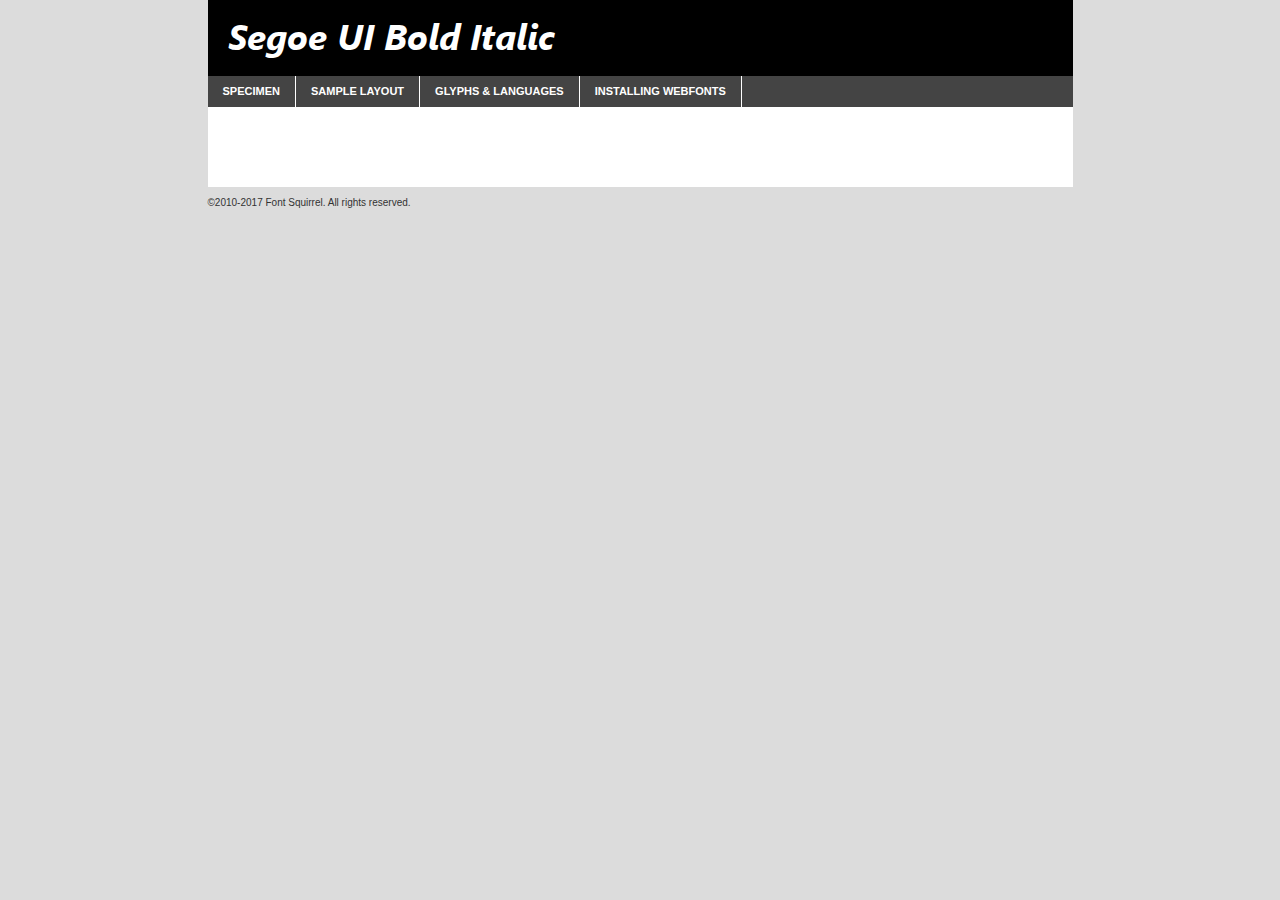
<file: fonts/segoe/segoe_ui_bold_italic-demo.html>
<!DOCTYPE html PUBLIC "-//W3C//DTD XHTML 1.0 Transitional//EN"
        "http://www.w3.org/TR/xhtml1/DTD/xhtml1-transitional.dtd">

<html xmlns="http://www.w3.org/1999/xhtml" xml:lang="en" lang="en">
<head>
    <meta http-equiv="Content-Type" content="text/html; charset=utf-8"/>
    <script src="http://ajax.googleapis.com/ajax/libs/jquery/1.7.2/jquery.min.js" type="text/javascript" charset="utf-8"></script>
    <script type="text/javascript">
		(function($) {
			$.fn.easyTabs = function(option) {
				var param = jQuery.extend({ fadeSpeed: 'fast', defaultContent: 1, activeClass: 'active' }, option);
				$(this).each(function() {
					var thisId = '#' + this.id;
					if ( param.defaultContent == '' )
					{
						param.defaultContent = 1;
					}
					if ( typeof param.defaultContent == 'number' )
					{
						var defaultTab = $(thisId + ' .tabs li:eq(' + (param.defaultContent - 1) + ') a').attr('href').substr(1);
					}
					else
					{
						var defaultTab = param.defaultContent;
					}
					$(thisId + ' .tabs li a').each(function() {
						var tabToHide = $(this).attr('href').substr(1);
						$('#' + tabToHide).addClass('easytabs-tab-content');
					});
					hideAll();
					changeContent(defaultTab);

					function hideAll() {$(thisId + ' .easytabs-tab-content').hide();}

					function changeContent(tabId)
					{
						hideAll();
						$(thisId + ' .tabs li').removeClass(param.activeClass);
						$(thisId + ' .tabs li a[href=#' + tabId + ']').closest('li').addClass(param.activeClass);
						if ( param.fadeSpeed != 'none' )
						{
							$(thisId + ' #' + tabId).fadeIn(param.fadeSpeed);
						}
						else
						{
							$(thisId + ' #' + tabId).show();
						}
					}

					$(thisId + ' .tabs li').click(function() {
						var tabId = $(this).find('a').attr('href').substr(1);
						changeContent(tabId);
						return false;
					});
				});
			}
		})(jQuery);
    </script>
    <link rel="stylesheet" href="specimen_files/specimen_stylesheet.css" type="text/css" charset="utf-8"/>
    <link rel="stylesheet" href="stylesheet.css" type="text/css" charset="utf-8"/>

    <style type="text/css">
        		body {
			font-family: 'segoe_uibold_italic';
        		}

            </style>

    <title>Segoe UI Bold Italic Specimen</title>


    <script type="text/javascript" charset="utf-8">
		$(document).ready(function() {
			$('#container').easyTabs({ defaultContent: 1 });
		});
    </script>
</head>

<body>
<div id="container">
    <div id="header">
		Segoe UI Bold Italic    </div>
    <ul class="tabs">
        <li><a href="#specimen">Specimen</a></li>
        <li><a href="#layout">Sample Layout</a></li>
                <li><a href="#glyphs">Glyphs &amp; Languages</a></li>
        <li><a href="#installing">Installing Webfonts</a></li>

    </ul>

    <div id="main_content">


        <div id="specimen">

            <div class="section">
                <div class="grid12 firstcol">
                    <div class="huge">AaBb</div>
                </div>
            </div>

            <div class="section">
                <div class="glyph_range">A&#x200B;B&#x200b;C&#x200b;D&#x200b;E&#x200b;F&#x200b;G&#x200b;H&#x200b;I&#x200b;J&#x200b;K&#x200b;L&#x200b;M&#x200b;N&#x200b;O&#x200b;P&#x200b;Q&#x200b;R&#x200b;S&#x200b;T&#x200b;U&#x200b;V&#x200b;W&#x200b;X&#x200b;Y&#x200b;Z&#x200b;a&#x200b;b&#x200b;c&#x200b;d&#x200b;e&#x200b;f&#x200b;g&#x200b;h&#x200b;i&#x200b;j&#x200b;k&#x200b;l&#x200b;m&#x200b;n&#x200b;o&#x200b;p&#x200b;q&#x200b;r&#x200b;s&#x200b;t&#x200b;u&#x200b;v&#x200b;w&#x200b;x&#x200b;y&#x200b;z&#x200b;1&#x200b;2&#x200b;3&#x200b;4&#x200b;5&#x200b;6&#x200b;7&#x200b;8&#x200b;9&#x200b;0&#x200b;&amp;&#x200b;.&#x200b;,&#x200b;?&#x200b;!&#x200b;&#64;&#x200b;(&#x200b;)&#x200b;#&#x200b;$&#x200b;%&#x200b;*&#x200b;+&#x200b;-&#x200b;=&#x200b;:&#x200b;;</div>
            </div>
            <div class="section">
                <div class="grid12 firstcol">
                    <table class="sample_table">
                        <tr>
                            <td>10</td>
                            <td class="size10">abcdefghijklmnopqrstuvwxyzABCDEFGHIJKLMNOPQRSTUVWXYZ0123456789abcdefghijklmnopqrstuvwxyzABCDEFGHIJKLMNOPQRSTUVWXYZ0123456789abcdefghijklmnopqrstuvwxyzABCDEFGHIJKLMNOPQRSTUVWXYZ</td>
                        </tr>
                        <tr>
                            <td>11</td>
                            <td class="size11">abcdefghijklmnopqrstuvwxyzABCDEFGHIJKLMNOPQRSTUVWXYZ0123456789abcdefghijklmnopqrstuvwxyzABCDEFGHIJKLMNOPQRSTUVWXYZ0123456789abcdefghijklmnopqrstuvwxyzABCDEFGHIJKLMNOPQRSTUVWXYZ</td>
                        </tr>
                        <tr>
                            <td>12</td>
                            <td class="size12">abcdefghijklmnopqrstuvwxyzABCDEFGHIJKLMNOPQRSTUVWXYZ0123456789abcdefghijklmnopqrstuvwxyzABCDEFGHIJKLMNOPQRSTUVWXYZ0123456789abcdefghijklmnopqrstuvwxyzABCDEFGHIJKLMNOPQRSTUVWXYZ</td>
                        </tr>
                        <tr>
                            <td>13</td>
                            <td class="size13">abcdefghijklmnopqrstuvwxyzABCDEFGHIJKLMNOPQRSTUVWXYZ0123456789abcdefghijklmnopqrstuvwxyzABCDEFGHIJKLMNOPQRSTUVWXYZ0123456789abcdefghijklmnopqrstuvwxyzABCDEFGHIJKLMNOPQRSTUVWXYZ</td>
                        </tr>
                        <tr>
                            <td>14</td>
                            <td class="size14">abcdefghijklmnopqrstuvwxyzABCDEFGHIJKLMNOPQRSTUVWXYZ0123456789abcdefghijklmnopqrstuvwxyzABCDEFGHIJKLMNOPQRSTUVWXYZ0123456789abcdefghijklmnopqrstuvwxyzABCDEFGHIJKLMNOPQRSTUVWXYZ</td>
                        </tr>
                        <tr>
                            <td>16</td>
                            <td class="size16">abcdefghijklmnopqrstuvwxyzABCDEFGHIJKLMNOPQRSTUVWXYZ0123456789abcdefghijklmnopqrstuvwxyzABCDEFGHIJKLMNOPQRSTUVWXYZ</td>
                        </tr>
                        <tr>
                            <td>18</td>
                            <td class="size18">abcdefghijklmnopqrstuvwxyzABCDEFGHIJKLMNOPQRSTUVWXYZ0123456789abcdefghijklmnopqrstuvwxyzABCDEFGHIJKLMNOPQRSTUVWXYZ</td>
                        </tr>
                        <tr>
                            <td>20</td>
                            <td class="size20">abcdefghijklmnopqrstuvwxyzABCDEFGHIJKLMNOPQRSTUVWXYZ0123456789abcdefghijklmnopqrstuvwxyzABCDEFGHIJKLMNOPQRSTUVWXYZ</td>
                        </tr>
                        <tr>
                            <td>24</td>
                            <td class="size24">abcdefghijklmnopqrstuvwxyzABCDEFGHIJKLMNOPQRSTUVWXYZ0123456789abcdefghijklmnopqrstuvwxyzABCDEFGHIJKLMNOPQRSTUVWXYZ</td>
                        </tr>
                        <tr>
                            <td>30</td>
                            <td class="size30">abcdefghijklmnopqrstuvwxyzABCDEFGHIJKLMNOPQRSTUVWXYZ0123456789abcdefghijklmnopqrstuvwxyzABCDEFGHIJKLMNOPQRSTUVWXYZ</td>
                        </tr>
                        <tr>
                            <td>36</td>
                            <td class="size36">abcdefghijklmnopqrstuvwxyzABCDEFGHIJKLMNOPQRSTUVWXYZ0123456789abcdefghijklmnopqrstuvwxyzABCDEFGHIJKLMNOPQRSTUVWXYZ</td>
                        </tr>
                        <tr>
                            <td>48</td>
                            <td class="size48">abcdefghijklmnopqrstuvwxyzABCDEFGHIJKLMNOPQRSTUVWXYZ0123456789abcdefghijklmnopqrstuvwxyzABCDEFGHIJKLMNOPQRSTUVWXYZ</td>
                        </tr>
                        <tr>
                            <td>60</td>
                            <td class="size60">abcdefghijklmnopqrstuvwxyzABCDEFGHIJKLMNOPQRSTUVWXYZ0123456789abcdefghijklmnopqrstuvwxyzABCDEFGHIJKLMNOPQRSTUVWXYZ</td>
                        </tr>
                        <tr>
                            <td>72</td>
                            <td class="size72">abcdefghijklmnopqrstuvwxyzABCDEFGHIJKLMNOPQRSTUVWXYZ0123456789abcdefghijklmnopqrstuvwxyzABCDEFGHIJKLMNOPQRSTUVWXYZ</td>
                        </tr>
                        <tr>
                            <td>90</td>
                            <td class="size90">abcdefghijklmnopqrstuvwxyzABCDEFGHIJKLMNOPQRSTUVWXYZ0123456789abcdefghijklmnopqrstuvwxyzABCDEFGHIJKLMNOPQRSTUVWXYZ</td>
                        </tr>
                    </table>

                </div>

            </div>


            <div class="section" id="bodycomparison">


                <div id="xheight">
                    <div class="fontbody">&#x25FC;&#x25FC;&#x25FC;&#x25FC;&#x25FC;&#x25FC;&#x25FC;&#x25FC;&#x25FC;&#x25FC;&#x25FC;&#x25FC;&#x25FC;&#x25FC;&#x25FC;&#x25FC;&#x25FC;&#x25FC;&#x25FC;&#x25FC;&#x25FC;&#x25FC;&#x25FC;&#x25FC;&#x25FC;&#x25FC;&#x25FC;&#x25FC;&#x25FC;&#x25FC;&#x25FC;&#x25FC;&#x25FC;&#x25FC;&#x25FC;&#x25FC;&#x25FC;&#x25FC;&#x25FC;&#x25FC;&#x25FC;&#x25FC;&#x25FC;&#x25FC;&#x25FC;&#x25FC;&#x25FC;&#x25FC;&#x25FC;&#x25FC;&#x25FC;&#x25FC;&#x25FC;&#x25FC;&#x25FC;&#x25FC;&#x25FC;&#x25FC;&#x25FC;&#x25FC;&#x25FC;&#x25FC;&#x25FC;&#x25FC;&#x25FC;&#x25FC;&#x25FC;&#x25FC;&#x25FC;&#x25FC;&#x25FC;&#x25FC;&#x25FC;&#x25FC;&#x25FC;&#x25FC;&#x25FC;&#x25FC;&#x25FC;&#x25FC;&#x25FC;&#x25FC;&#x25FC;&#x25FC;&#x25FC;&#x25FC;&#x25FC;&#x25FC;&#x25FC;&#x25FC;&#x25FC;&#x25FC;&#x25FC;&#x25FC;&#x25FC;&#x25FC;&#x25FC;&#x25FC;&#x25FC;body</div>
                    <div class="arialbody">body</div>
                    <div class="verdanabody">body</div>
                    <div class="georgiabody">body</div>
                </div>
                <div class="fontbody" style="z-index:1">
                    body<span>Segoe UI Bold Italic</span>
                </div>
                <div class="arialbody" style="z-index:1">
                    body<span>Arial</span>
                </div>
                <div class="verdanabody" style="z-index:1">
                    body<span>Verdana</span>
                </div>
                <div class="georgiabody" style="z-index:1">
                    body<span>Georgia</span>
                </div>


            </div>


            <div class="section psample psample_row1" id="">

                <div class="grid2 firstcol">
                    <p class="size10"><span>10.</span>Aenean lacinia bibendum nulla sed consectetur. Fusce dapibus, tellus ac cursus commodo, tortor mauris condimentum nibh, ut fermentum massa justo sit amet risus. Nullam id dolor id nibh ultricies vehicula ut id elit. Cum sociis natoque penatibus et magnis dis parturient montes, nascetur ridiculus mus. Nulla vitae elit libero, a pharetra augue.</p>

                </div>
                <div class="grid3">
                    <p class="size11"><span>11.</span>Aenean lacinia bibendum nulla sed consectetur. Fusce dapibus, tellus ac cursus commodo, tortor mauris condimentum nibh, ut fermentum massa justo sit amet risus. Nullam id dolor id nibh ultricies vehicula ut id elit. Cum sociis natoque penatibus et magnis dis parturient montes, nascetur ridiculus mus. Nulla vitae elit libero, a pharetra augue.</p>

                </div>
                <div class="grid3">
                    <p class="size12"><span>12.</span>Aenean lacinia bibendum nulla sed consectetur. Fusce dapibus, tellus ac cursus commodo, tortor mauris condimentum nibh, ut fermentum massa justo sit amet risus. Nullam id dolor id nibh ultricies vehicula ut id elit. Cum sociis natoque penatibus et magnis dis parturient montes, nascetur ridiculus mus. Nulla vitae elit libero, a pharetra augue.</p>

                </div>
                <div class="grid4">
                    <p class="size13"><span>13.</span>Aenean lacinia bibendum nulla sed consectetur. Fusce dapibus, tellus ac cursus commodo, tortor mauris condimentum nibh, ut fermentum massa justo sit amet risus. Nullam id dolor id nibh ultricies vehicula ut id elit. Cum sociis natoque penatibus et magnis dis parturient montes, nascetur ridiculus mus. Nulla vitae elit libero, a pharetra augue.</p>

                </div>
                <div class="white_blend"></div>

            </div>
            <div class="section psample psample_row2" id="">
                <div class="grid3 firstcol">
                    <p class="size14"><span>14.</span>Aenean lacinia bibendum nulla sed consectetur. Fusce dapibus, tellus ac cursus commodo, tortor mauris condimentum nibh, ut fermentum massa justo sit amet risus. Nullam id dolor id nibh ultricies vehicula ut id elit. Cum sociis natoque penatibus et magnis dis parturient montes, nascetur ridiculus mus. Nulla vitae elit libero, a pharetra augue.</p>

                </div>
                <div class="grid4">
                    <p class="size16"><span>16.</span>Aenean lacinia bibendum nulla sed consectetur. Fusce dapibus, tellus ac cursus commodo, tortor mauris condimentum nibh, ut fermentum massa justo sit amet risus. Nullam id dolor id nibh ultricies vehicula ut id elit. Cum sociis natoque penatibus et magnis dis parturient montes, nascetur ridiculus mus. Nulla vitae elit libero, a pharetra augue.</p>

                </div>
                <div class="grid5">
                    <p class="size18"><span>18.</span>Aenean lacinia bibendum nulla sed consectetur. Fusce dapibus, tellus ac cursus commodo, tortor mauris condimentum nibh, ut fermentum massa justo sit amet risus. Nullam id dolor id nibh ultricies vehicula ut id elit. Cum sociis natoque penatibus et magnis dis parturient montes, nascetur ridiculus mus. Nulla vitae elit libero, a pharetra augue.</p>

                </div>

                <div class="white_blend"></div>

            </div>

            <div class="section psample psample_row3" id="">
                <div class="grid5 firstcol">
                    <p class="size20"><span>20.</span>Aenean lacinia bibendum nulla sed consectetur. Fusce dapibus, tellus ac cursus commodo, tortor mauris condimentum nibh, ut fermentum massa justo sit amet risus. Nullam id dolor id nibh ultricies vehicula ut id elit. Cum sociis natoque penatibus et magnis dis parturient montes, nascetur ridiculus mus. Nulla vitae elit libero, a pharetra augue.</p>
                </div>
                <div class="grid7">
                    <p class="size24"><span>24.</span>Aenean lacinia bibendum nulla sed consectetur. Fusce dapibus, tellus ac cursus commodo, tortor mauris condimentum nibh, ut fermentum massa justo sit amet risus. Nullam id dolor id nibh ultricies vehicula ut id elit. Cum sociis natoque penatibus et magnis dis parturient montes, nascetur ridiculus mus. Nulla vitae elit libero, a pharetra augue.</p>
                </div>

                <div class="white_blend"></div>

            </div>

            <div class="section psample psample_row4" id="">
                <div class="grid12 firstcol">
                    <p class="size30"><span>30.</span>Aenean lacinia bibendum nulla sed consectetur. Fusce dapibus, tellus ac cursus commodo, tortor mauris condimentum nibh, ut fermentum massa justo sit amet risus. Nullam id dolor id nibh ultricies vehicula ut id elit. Cum sociis natoque penatibus et magnis dis parturient montes, nascetur ridiculus mus. Nulla vitae elit libero, a pharetra augue.</p>
                </div>
                <div class="white_blend"></div>

            </div>


            <div class="section psample psample_row1 fullreverse">
                <div class="grid2 firstcol">
                    <p class="size10"><span>10.</span>Aenean lacinia bibendum nulla sed consectetur. Fusce dapibus, tellus ac cursus commodo, tortor mauris condimentum nibh, ut fermentum massa justo sit amet risus. Nullam id dolor id nibh ultricies vehicula ut id elit. Cum sociis natoque penatibus et magnis dis parturient montes, nascetur ridiculus mus. Nulla vitae elit libero, a pharetra augue.</p>

                </div>
                <div class="grid3">
                    <p class="size11"><span>11.</span>Aenean lacinia bibendum nulla sed consectetur. Fusce dapibus, tellus ac cursus commodo, tortor mauris condimentum nibh, ut fermentum massa justo sit amet risus. Nullam id dolor id nibh ultricies vehicula ut id elit. Cum sociis natoque penatibus et magnis dis parturient montes, nascetur ridiculus mus. Nulla vitae elit libero, a pharetra augue.</p>

                </div>
                <div class="grid3">
                    <p class="size12"><span>12.</span>Aenean lacinia bibendum nulla sed consectetur. Fusce dapibus, tellus ac cursus commodo, tortor mauris condimentum nibh, ut fermentum massa justo sit amet risus. Nullam id dolor id nibh ultricies vehicula ut id elit. Cum sociis natoque penatibus et magnis dis parturient montes, nascetur ridiculus mus. Nulla vitae elit libero, a pharetra augue.</p>

                </div>
                <div class="grid4">
                    <p class="size13"><span>13.</span>Aenean lacinia bibendum nulla sed consectetur. Fusce dapibus, tellus ac cursus commodo, tortor mauris condimentum nibh, ut fermentum massa justo sit amet risus. Nullam id dolor id nibh ultricies vehicula ut id elit. Cum sociis natoque penatibus et magnis dis parturient montes, nascetur ridiculus mus. Nulla vitae elit libero, a pharetra augue.</p>

                </div>
                <div class="black_blend"></div>

            </div>

            <div class="section psample psample_row2 fullreverse">
                <div class="grid3 firstcol">
                    <p class="size14"><span>14.</span>Aenean lacinia bibendum nulla sed consectetur. Fusce dapibus, tellus ac cursus commodo, tortor mauris condimentum nibh, ut fermentum massa justo sit amet risus. Nullam id dolor id nibh ultricies vehicula ut id elit. Cum sociis natoque penatibus et magnis dis parturient montes, nascetur ridiculus mus. Nulla vitae elit libero, a pharetra augue.</p>

                </div>
                <div class="grid4">
                    <p class="size16"><span>16.</span>Aenean lacinia bibendum nulla sed consectetur. Fusce dapibus, tellus ac cursus commodo, tortor mauris condimentum nibh, ut fermentum massa justo sit amet risus. Nullam id dolor id nibh ultricies vehicula ut id elit. Cum sociis natoque penatibus et magnis dis parturient montes, nascetur ridiculus mus. Nulla vitae elit libero, a pharetra augue.</p>

                </div>
                <div class="grid5">
                    <p class="size18"><span>18.</span>Aenean lacinia bibendum nulla sed consectetur. Fusce dapibus, tellus ac cursus commodo, tortor mauris condimentum nibh, ut fermentum massa justo sit amet risus. Nullam id dolor id nibh ultricies vehicula ut id elit. Cum sociis natoque penatibus et magnis dis parturient montes, nascetur ridiculus mus. Nulla vitae elit libero, a pharetra augue.</p>

                </div>
                <div class="black_blend"></div>

            </div>

            <div class="section psample fullreverse psample_row3" id="">
                <div class="grid5 firstcol">
                    <p class="size20"><span>20.</span>Aenean lacinia bibendum nulla sed consectetur. Fusce dapibus, tellus ac cursus commodo, tortor mauris condimentum nibh, ut fermentum massa justo sit amet risus. Nullam id dolor id nibh ultricies vehicula ut id elit. Cum sociis natoque penatibus et magnis dis parturient montes, nascetur ridiculus mus. Nulla vitae elit libero, a pharetra augue.</p>
                </div>
                <div class="grid7">
                    <p class="size24"><span>24.</span>Aenean lacinia bibendum nulla sed consectetur. Fusce dapibus, tellus ac cursus commodo, tortor mauris condimentum nibh, ut fermentum massa justo sit amet risus. Nullam id dolor id nibh ultricies vehicula ut id elit. Cum sociis natoque penatibus et magnis dis parturient montes, nascetur ridiculus mus. Nulla vitae elit libero, a pharetra augue.</p>
                </div>

                <div class="black_blend"></div>

            </div>

            <div class="section psample fullreverse psample_row4" id="" style="border-bottom: 20px #000 solid;">
                <div class="grid12 firstcol">
                    <p class="size30"><span>30.</span>Aenean lacinia bibendum nulla sed consectetur. Fusce dapibus, tellus ac cursus commodo, tortor mauris condimentum nibh, ut fermentum massa justo sit amet risus. Nullam id dolor id nibh ultricies vehicula ut id elit. Cum sociis natoque penatibus et magnis dis parturient montes, nascetur ridiculus mus. Nulla vitae elit libero, a pharetra augue.</p>
                </div>
                <div class="black_blend"></div>

            </div>


        </div>

        <div id="layout">

            <div class="section">

                <div class="grid12 firstcol">
                    <h1>Lorem Ipsum Dolor</h1>
                    <h2>Etiam porta sem malesuada magna mollis euismod</h2>

                    <p class="byline">By <a href="#link">Aenean Lacinia</a></p>
                </div>
            </div>
            <div class="section">
                <div class="grid8 firstcol">
                    <p class="large">Donec sed odio dui. Morbi leo risus, porta ac consectetur ac, vestibulum at eros. Fusce dapibus, tellus ac cursus commodo, tortor mauris condimentum nibh, ut fermentum massa justo sit amet risus. </p>


                    <h3>Pellentesque ornare sem</h3>

                    <p>Maecenas sed diam eget risus varius blandit sit amet non magna. Maecenas faucibus mollis interdum. Donec ullamcorper nulla non metus auctor fringilla. Nullam id dolor id nibh ultricies vehicula ut id elit. Nullam id dolor id nibh ultricies vehicula ut id elit. </p>

                    <p>Aenean eu leo quam. Pellentesque ornare sem lacinia quam venenatis vestibulum. Lorem ipsum dolor sit amet, consectetur adipiscing elit. Cum sociis natoque penatibus et magnis dis parturient montes, nascetur ridiculus mus. </p>

                    <p>Nulla vitae elit libero, a pharetra augue. Praesent commodo cursus magna, vel scelerisque nisl consectetur et. Aenean lacinia bibendum nulla sed consectetur. </p>

                    <p>Nullam quis risus eget urna mollis ornare vel eu leo. Nullam quis risus eget urna mollis ornare vel eu leo. Maecenas sed diam eget risus varius blandit sit amet non magna. Donec ullamcorper nulla non metus auctor fringilla. </p>

                    <h3>Cras mattis consectetur</h3>

                    <p>Aenean eu leo quam. Pellentesque ornare sem lacinia quam venenatis vestibulum. Aenean lacinia bibendum nulla sed consectetur. Integer posuere erat a ante venenatis dapibus posuere velit aliquet. Cras mattis consectetur purus sit amet fermentum. </p>

                    <p>Nullam id dolor id nibh ultricies vehicula ut id elit. Nullam quis risus eget urna mollis ornare vel eu leo. Cras mattis consectetur purus sit amet fermentum.</p>
                </div>

                <div class="grid4 sidebar">

                    <div class="box reverse">
                        <p class="last">Nullam quis risus eget urna mollis ornare vel eu leo. Donec ullamcorper nulla non metus auctor fringilla. Cras mattis consectetur purus sit amet fermentum. Sed posuere consectetur est at lobortis. Lorem ipsum dolor sit amet, consectetur adipiscing elit. </p>
                    </div>

                    <p class="caption">Maecenas sed diam eget risus varius.</p>

                    <p>Vestibulum id ligula porta felis euismod semper. Integer posuere erat a ante venenatis dapibus posuere velit aliquet. Vestibulum id ligula porta felis euismod semper. Sed posuere consectetur est at lobortis. Maecenas sed diam eget risus varius blandit sit amet non magna. Fusce dapibus, tellus ac cursus commodo, tortor mauris condimentum nibh, ut fermentum massa justo sit amet risus. </p>


                    <p>Duis mollis, est non commodo luctus, nisi erat porttitor ligula, eget lacinia odio sem nec elit. Aenean lacinia bibendum nulla sed consectetur. Vivamus sagittis lacus vel augue laoreet rutrum faucibus dolor auctor. Aenean lacinia bibendum nulla sed consectetur. Nullam quis risus eget urna mollis ornare vel eu leo. </p>

                    <p>Praesent commodo cursus magna, vel scelerisque nisl consectetur et. Donec ullamcorper nulla non metus auctor fringilla. Maecenas faucibus mollis interdum. Fusce dapibus, tellus ac cursus commodo, tortor mauris condimentum nibh, ut fermentum massa justo sit amet risus. </p>

                </div>
            </div>

        </div>


		

        <div id="glyphs">
            <div class="section">
                <div class="grid12 firstcol">

                    <h1>Language Support</h1>
                    <p>The subset of Segoe UI Bold Italic in this kit supports the following languages:<br/>

						Albanian, Basque, Breton, Chamorro, Danish, English, Faroese, Finnish, Frisian, Galician, German, Icelandic, Italian, Malagasy, Norwegian, Portuguese, Spanish, Alsatian, Aragonese, Arapaho, Arrernte, Asturian, Aymara, Bislama, Cebuano, Corsican, Fijian, French_creole, Genoese, Gilbertese, Greenlandic, Haitian_creole, Hiligaynon, Hmong, Hopi, Ibanag, Iloko_ilokano, Indonesian, Interglossa_glosa, Interlingua, Irish_gaelic, Jerriais, Lojban, Lombard, Luxembourgeois, Manx, Mohawk, Norfolk_pitcairnese, Occitan, Oromo, Pangasinan, Papiamento, Piedmontese, Potawatomi, Rhaeto-romance, Romansh, Rotokas, Sami_lule, Sardinian, Scots_gaelic, Seychelles_creole, Shona, Sicilian, Somali, Southern_ndebele, Swahili, Swati_swazi, Tagalog_filipino_pilipino, Tetum, Tok_pisin, Uyghur_latinized, Volapuk, Walloon, Warlpiri, Xhosa, Yapese, Zulu, Latinbasic, Ubasic, Demo                    </p>
                    <h1>Glyph Chart</h1>
                    <p>The subset of Segoe UI Bold Italic in this kit includes all the glyphs listed below. Unicode entities are included above each glyph to help you insert individual characters into your layout.</p>
                    <div id="glyph_chart">

						                            							                                <div><p>&amp;#13;</p>&#13;</div>
																				                                <div><p>&amp;#32;</p>&#32;</div>
																				                                <div><p>&amp;#33;</p>&#33;</div>
																				                                <div><p>&amp;#34;</p>&#34;</div>
																				                                <div><p>&amp;#35;</p>&#35;</div>
																				                                <div><p>&amp;#36;</p>&#36;</div>
																				                                <div><p>&amp;#37;</p>&#37;</div>
																				                                <div><p>&amp;#38;</p>&#38;</div>
																				                                <div><p>&amp;#39;</p>&#39;</div>
																				                                <div><p>&amp;#40;</p>&#40;</div>
																				                                <div><p>&amp;#41;</p>&#41;</div>
																				                                <div><p>&amp;#42;</p>&#42;</div>
																				                                <div><p>&amp;#43;</p>&#43;</div>
																				                                <div><p>&amp;#44;</p>&#44;</div>
																				                                <div><p>&amp;#45;</p>&#45;</div>
																				                                <div><p>&amp;#46;</p>&#46;</div>
																				                                <div><p>&amp;#47;</p>&#47;</div>
																				                                <div><p>&amp;#48;</p>&#48;</div>
																				                                <div><p>&amp;#49;</p>&#49;</div>
																				                                <div><p>&amp;#50;</p>&#50;</div>
																				                                <div><p>&amp;#51;</p>&#51;</div>
																				                                <div><p>&amp;#52;</p>&#52;</div>
																				                                <div><p>&amp;#53;</p>&#53;</div>
																				                                <div><p>&amp;#54;</p>&#54;</div>
																				                                <div><p>&amp;#55;</p>&#55;</div>
																				                                <div><p>&amp;#56;</p>&#56;</div>
																				                                <div><p>&amp;#57;</p>&#57;</div>
																				                                <div><p>&amp;#58;</p>&#58;</div>
																				                                <div><p>&amp;#59;</p>&#59;</div>
																				                                <div><p>&amp;#60;</p>&#60;</div>
																				                                <div><p>&amp;#61;</p>&#61;</div>
																				                                <div><p>&amp;#62;</p>&#62;</div>
																				                                <div><p>&amp;#63;</p>&#63;</div>
																				                                <div><p>&amp;#64;</p>&#64;</div>
																				                                <div><p>&amp;#65;</p>&#65;</div>
																				                                <div><p>&amp;#66;</p>&#66;</div>
																				                                <div><p>&amp;#67;</p>&#67;</div>
																				                                <div><p>&amp;#68;</p>&#68;</div>
																				                                <div><p>&amp;#69;</p>&#69;</div>
																				                                <div><p>&amp;#70;</p>&#70;</div>
																				                                <div><p>&amp;#71;</p>&#71;</div>
																				                                <div><p>&amp;#72;</p>&#72;</div>
																				                                <div><p>&amp;#73;</p>&#73;</div>
																				                                <div><p>&amp;#74;</p>&#74;</div>
																				                                <div><p>&amp;#75;</p>&#75;</div>
																				                                <div><p>&amp;#76;</p>&#76;</div>
																				                                <div><p>&amp;#77;</p>&#77;</div>
																				                                <div><p>&amp;#78;</p>&#78;</div>
																				                                <div><p>&amp;#79;</p>&#79;</div>
																				                                <div><p>&amp;#80;</p>&#80;</div>
																				                                <div><p>&amp;#81;</p>&#81;</div>
																				                                <div><p>&amp;#82;</p>&#82;</div>
																				                                <div><p>&amp;#83;</p>&#83;</div>
																				                                <div><p>&amp;#84;</p>&#84;</div>
																				                                <div><p>&amp;#85;</p>&#85;</div>
																				                                <div><p>&amp;#86;</p>&#86;</div>
																				                                <div><p>&amp;#87;</p>&#87;</div>
																				                                <div><p>&amp;#88;</p>&#88;</div>
																				                                <div><p>&amp;#89;</p>&#89;</div>
																				                                <div><p>&amp;#90;</p>&#90;</div>
																				                                <div><p>&amp;#91;</p>&#91;</div>
																				                                <div><p>&amp;#92;</p>&#92;</div>
																				                                <div><p>&amp;#93;</p>&#93;</div>
																				                                <div><p>&amp;#94;</p>&#94;</div>
																				                                <div><p>&amp;#95;</p>&#95;</div>
																				                                <div><p>&amp;#96;</p>&#96;</div>
																				                                <div><p>&amp;#97;</p>&#97;</div>
																				                                <div><p>&amp;#98;</p>&#98;</div>
																				                                <div><p>&amp;#99;</p>&#99;</div>
																				                                <div><p>&amp;#100;</p>&#100;</div>
																				                                <div><p>&amp;#101;</p>&#101;</div>
																				                                <div><p>&amp;#102;</p>&#102;</div>
																				                                <div><p>&amp;#103;</p>&#103;</div>
																				                                <div><p>&amp;#104;</p>&#104;</div>
																				                                <div><p>&amp;#105;</p>&#105;</div>
																				                                <div><p>&amp;#106;</p>&#106;</div>
																				                                <div><p>&amp;#107;</p>&#107;</div>
																				                                <div><p>&amp;#108;</p>&#108;</div>
																				                                <div><p>&amp;#109;</p>&#109;</div>
																				                                <div><p>&amp;#110;</p>&#110;</div>
																				                                <div><p>&amp;#111;</p>&#111;</div>
																				                                <div><p>&amp;#112;</p>&#112;</div>
																				                                <div><p>&amp;#113;</p>&#113;</div>
																				                                <div><p>&amp;#114;</p>&#114;</div>
																				                                <div><p>&amp;#115;</p>&#115;</div>
																				                                <div><p>&amp;#116;</p>&#116;</div>
																				                                <div><p>&amp;#117;</p>&#117;</div>
																				                                <div><p>&amp;#118;</p>&#118;</div>
																				                                <div><p>&amp;#119;</p>&#119;</div>
																				                                <div><p>&amp;#120;</p>&#120;</div>
																				                                <div><p>&amp;#121;</p>&#121;</div>
																				                                <div><p>&amp;#122;</p>&#122;</div>
																				                                <div><p>&amp;#123;</p>&#123;</div>
																				                                <div><p>&amp;#124;</p>&#124;</div>
																				                                <div><p>&amp;#125;</p>&#125;</div>
																				                                <div><p>&amp;#126;</p>&#126;</div>
																				                                <div><p>&amp;#160;</p>&#160;</div>
																				                                <div><p>&amp;#161;</p>&#161;</div>
																				                                <div><p>&amp;#162;</p>&#162;</div>
																				                                <div><p>&amp;#163;</p>&#163;</div>
																				                                <div><p>&amp;#164;</p>&#164;</div>
																				                                <div><p>&amp;#165;</p>&#165;</div>
																				                                <div><p>&amp;#166;</p>&#166;</div>
																				                                <div><p>&amp;#167;</p>&#167;</div>
																				                                <div><p>&amp;#168;</p>&#168;</div>
																				                                <div><p>&amp;#169;</p>&#169;</div>
																				                                <div><p>&amp;#170;</p>&#170;</div>
																				                                <div><p>&amp;#171;</p>&#171;</div>
																				                                <div><p>&amp;#172;</p>&#172;</div>
																				                                <div><p>&amp;#173;</p>&#173;</div>
																				                                <div><p>&amp;#174;</p>&#174;</div>
																				                                <div><p>&amp;#175;</p>&#175;</div>
																				                                <div><p>&amp;#176;</p>&#176;</div>
																				                                <div><p>&amp;#177;</p>&#177;</div>
																				                                <div><p>&amp;#178;</p>&#178;</div>
																				                                <div><p>&amp;#179;</p>&#179;</div>
																				                                <div><p>&amp;#180;</p>&#180;</div>
																				                                <div><p>&amp;#181;</p>&#181;</div>
																				                                <div><p>&amp;#182;</p>&#182;</div>
																				                                <div><p>&amp;#183;</p>&#183;</div>
																				                                <div><p>&amp;#184;</p>&#184;</div>
																				                                <div><p>&amp;#185;</p>&#185;</div>
																				                                <div><p>&amp;#186;</p>&#186;</div>
																				                                <div><p>&amp;#187;</p>&#187;</div>
																				                                <div><p>&amp;#188;</p>&#188;</div>
																				                                <div><p>&amp;#189;</p>&#189;</div>
																				                                <div><p>&amp;#190;</p>&#190;</div>
																				                                <div><p>&amp;#191;</p>&#191;</div>
																				                                <div><p>&amp;#192;</p>&#192;</div>
																				                                <div><p>&amp;#193;</p>&#193;</div>
																				                                <div><p>&amp;#194;</p>&#194;</div>
																				                                <div><p>&amp;#195;</p>&#195;</div>
																				                                <div><p>&amp;#196;</p>&#196;</div>
																				                                <div><p>&amp;#197;</p>&#197;</div>
																				                                <div><p>&amp;#198;</p>&#198;</div>
																				                                <div><p>&amp;#199;</p>&#199;</div>
																				                                <div><p>&amp;#200;</p>&#200;</div>
																				                                <div><p>&amp;#201;</p>&#201;</div>
																				                                <div><p>&amp;#202;</p>&#202;</div>
																				                                <div><p>&amp;#203;</p>&#203;</div>
																				                                <div><p>&amp;#204;</p>&#204;</div>
																				                                <div><p>&amp;#205;</p>&#205;</div>
																				                                <div><p>&amp;#206;</p>&#206;</div>
																				                                <div><p>&amp;#207;</p>&#207;</div>
																				                                <div><p>&amp;#208;</p>&#208;</div>
																				                                <div><p>&amp;#209;</p>&#209;</div>
																				                                <div><p>&amp;#210;</p>&#210;</div>
																				                                <div><p>&amp;#211;</p>&#211;</div>
																				                                <div><p>&amp;#212;</p>&#212;</div>
																				                                <div><p>&amp;#213;</p>&#213;</div>
																				                                <div><p>&amp;#214;</p>&#214;</div>
																				                                <div><p>&amp;#215;</p>&#215;</div>
																				                                <div><p>&amp;#216;</p>&#216;</div>
																				                                <div><p>&amp;#217;</p>&#217;</div>
																				                                <div><p>&amp;#218;</p>&#218;</div>
																				                                <div><p>&amp;#219;</p>&#219;</div>
																				                                <div><p>&amp;#220;</p>&#220;</div>
																				                                <div><p>&amp;#221;</p>&#221;</div>
																				                                <div><p>&amp;#222;</p>&#222;</div>
																				                                <div><p>&amp;#223;</p>&#223;</div>
																				                                <div><p>&amp;#224;</p>&#224;</div>
																				                                <div><p>&amp;#225;</p>&#225;</div>
																				                                <div><p>&amp;#226;</p>&#226;</div>
																				                                <div><p>&amp;#227;</p>&#227;</div>
																				                                <div><p>&amp;#228;</p>&#228;</div>
																				                                <div><p>&amp;#229;</p>&#229;</div>
																				                                <div><p>&amp;#230;</p>&#230;</div>
																				                                <div><p>&amp;#231;</p>&#231;</div>
																				                                <div><p>&amp;#232;</p>&#232;</div>
																				                                <div><p>&amp;#233;</p>&#233;</div>
																				                                <div><p>&amp;#234;</p>&#234;</div>
																				                                <div><p>&amp;#235;</p>&#235;</div>
																				                                <div><p>&amp;#236;</p>&#236;</div>
																				                                <div><p>&amp;#237;</p>&#237;</div>
																				                                <div><p>&amp;#238;</p>&#238;</div>
																				                                <div><p>&amp;#239;</p>&#239;</div>
																				                                <div><p>&amp;#240;</p>&#240;</div>
																				                                <div><p>&amp;#241;</p>&#241;</div>
																				                                <div><p>&amp;#242;</p>&#242;</div>
																				                                <div><p>&amp;#243;</p>&#243;</div>
																				                                <div><p>&amp;#244;</p>&#244;</div>
																				                                <div><p>&amp;#245;</p>&#245;</div>
																				                                <div><p>&amp;#246;</p>&#246;</div>
																				                                <div><p>&amp;#247;</p>&#247;</div>
																				                                <div><p>&amp;#248;</p>&#248;</div>
																				                                <div><p>&amp;#249;</p>&#249;</div>
																				                                <div><p>&amp;#250;</p>&#250;</div>
																				                                <div><p>&amp;#251;</p>&#251;</div>
																				                                <div><p>&amp;#252;</p>&#252;</div>
																				                                <div><p>&amp;#253;</p>&#253;</div>
																				                                <div><p>&amp;#254;</p>&#254;</div>
																				                                <div><p>&amp;#710;</p>&#710;</div>
																				                                <div><p>&amp;#732;</p>&#732;</div>
																				                                <div><p>&amp;#8192;</p>&#8192;</div>
																				                                <div><p>&amp;#8193;</p>&#8193;</div>
																				                                <div><p>&amp;#8194;</p>&#8194;</div>
																				                                <div><p>&amp;#8195;</p>&#8195;</div>
																				                                <div><p>&amp;#8196;</p>&#8196;</div>
																				                                <div><p>&amp;#8197;</p>&#8197;</div>
																				                                <div><p>&amp;#8198;</p>&#8198;</div>
																				                                <div><p>&amp;#8199;</p>&#8199;</div>
																				                                <div><p>&amp;#8200;</p>&#8200;</div>
																				                                <div><p>&amp;#8201;</p>&#8201;</div>
																				                                <div><p>&amp;#8202;</p>&#8202;</div>
																				                                <div><p>&amp;#8208;</p>&#8208;</div>
																				                                <div><p>&amp;#8209;</p>&#8209;</div>
																				                                <div><p>&amp;#8210;</p>&#8210;</div>
																				                                <div><p>&amp;#8211;</p>&#8211;</div>
																				                                <div><p>&amp;#8212;</p>&#8212;</div>
																				                                <div><p>&amp;#8239;</p>&#8239;</div>
																				                                <div><p>&amp;#8287;</p>&#8287;</div>
																				                                <div><p>&amp;#9724;</p>&#9724;</div>
																																													                    </div>
                </div>


            </div>
        </div>


        <div id="specs">

        </div>

        <div id="installing">
            <div class="section">
                <div class="grid7 firstcol">
                    <h1>Installing Webfonts</h1>

                    <p>Webfonts are supported by all major browser platforms but not all in the same way. There are currently four different font formats that must be included in order to target all browsers. This includes TTF, WOFF, EOT and SVG.</p>

                    <h2>1. Upload your webfonts</h2>
                    <p>You must upload your webfont kit to your website. They should be in or near the same directory as your CSS files.</p>

                    <h2>2. Include the webfont stylesheet</h2>
                    <p>A special CSS @font-face declaration helps the various browsers select the appropriate font it needs without causing you a bunch of headaches. Learn more about this syntax by reading the <a href="https://www.fontspring.com/blog/further-hardening-of-the-bulletproof-syntax">Fontspring blog post</a> about it. The code for it is as follows:</p>


                    <code>
                        @font-face{
                        font-family: 'MyWebFont';
                        src: url('WebFont.eot');
                        src: url('WebFont.eot?#iefix') format('embedded-opentype'),
                        url('WebFont.woff') format('woff'),
                        url('WebFont.ttf') format('truetype'),
                        url('WebFont.svg#webfont') format('svg');
                        }
                    </code>

                    <p>We've already gone ahead and generated the code for you. All you have to do is link to the stylesheet in your HTML, like this:</p>
                    <code>&lt;link rel=&quot;stylesheet&quot; href=&quot;stylesheet.css&quot; type=&quot;text/css&quot; charset=&quot;utf-8&quot; /&gt;</code>

                    <h2>3. Modify your own stylesheet</h2>
                    <p>To take advantage of your new fonts, you must tell your stylesheet to use them. Look at the original @font-face declaration above and find the property called "font-family." The name linked there will be what you use to reference the font. Prepend that webfont name to the font stack in the "font-family" property, inside the selector you want to change. For example:</p>
                    <code>p { font-family: 'WebFont', Arial, sans-serif; }</code>

                    <h2>4. Test</h2>
                    <p>Getting webfonts to work cross-browser <em>can</em> be tricky. Use the information in the sidebar to help you if you find that fonts aren't loading in a particular browser.</p>
                </div>

                <div class="grid5 sidebar">
                    <div class="box">
                        <h2>Troubleshooting<br/>Font-Face Problems</h2>
                        <p>Having trouble getting your webfonts to load in your new website? Here are some tips to sort out what might be the problem.</p>

                        <h3>Fonts not showing in any browser</h3>

                        <p>This sounds like you need to work on the plumbing. You either did not upload the fonts to the correct directory, or you did not link the fonts properly in the CSS. If you've confirmed that all this is correct and you still have a problem, take a look at your .htaccess file and see if requests are getting intercepted.</p>

                        <h3>Fonts not loading in iPhone or iPad</h3>

                        <p>The most common problem here is that you are serving the fonts from an IIS server. IIS refuses to serve files that have unknown MIME types. If that is the case, you must set the MIME type for SVG to "image/svg+xml" in the server settings. Follow these instructions from Microsoft if you need help.</p>

                        <h3>Fonts not loading in Firefox</h3>

                        <p>The primary reason for this failure? You are still using a version Firefox older than 3.5. So upgrade already! If that isn't it, then you are very likely serving fonts from a different domain. Firefox requires that all font assets be served from the same domain. Lastly it is possible that you need to add WOFF to your list of MIME types (if you are serving via IIS.)</p>

                        <h3>Fonts not loading in IE</h3>

                        <p>Are you looking at Internet Explorer on an actual Windows machine or are you cheating by using a service like Adobe BrowserLab? Many of these screenshot services do not render @font-face for IE. Best to test it on a real machine.</p>

                        <h3>Fonts not loading in IE9</h3>

                        <p>IE9, like Firefox, requires that fonts be served from the same domain as the website. Make sure that is the case.</p>
                    </div>
                </div>
            </div>

        </div>

    </div>
    <div id="footer">
        <p>&copy;2010-2017 Font Squirrel. All rights reserved.</p>
    </div>
</div>
</body>
</html>
</file>
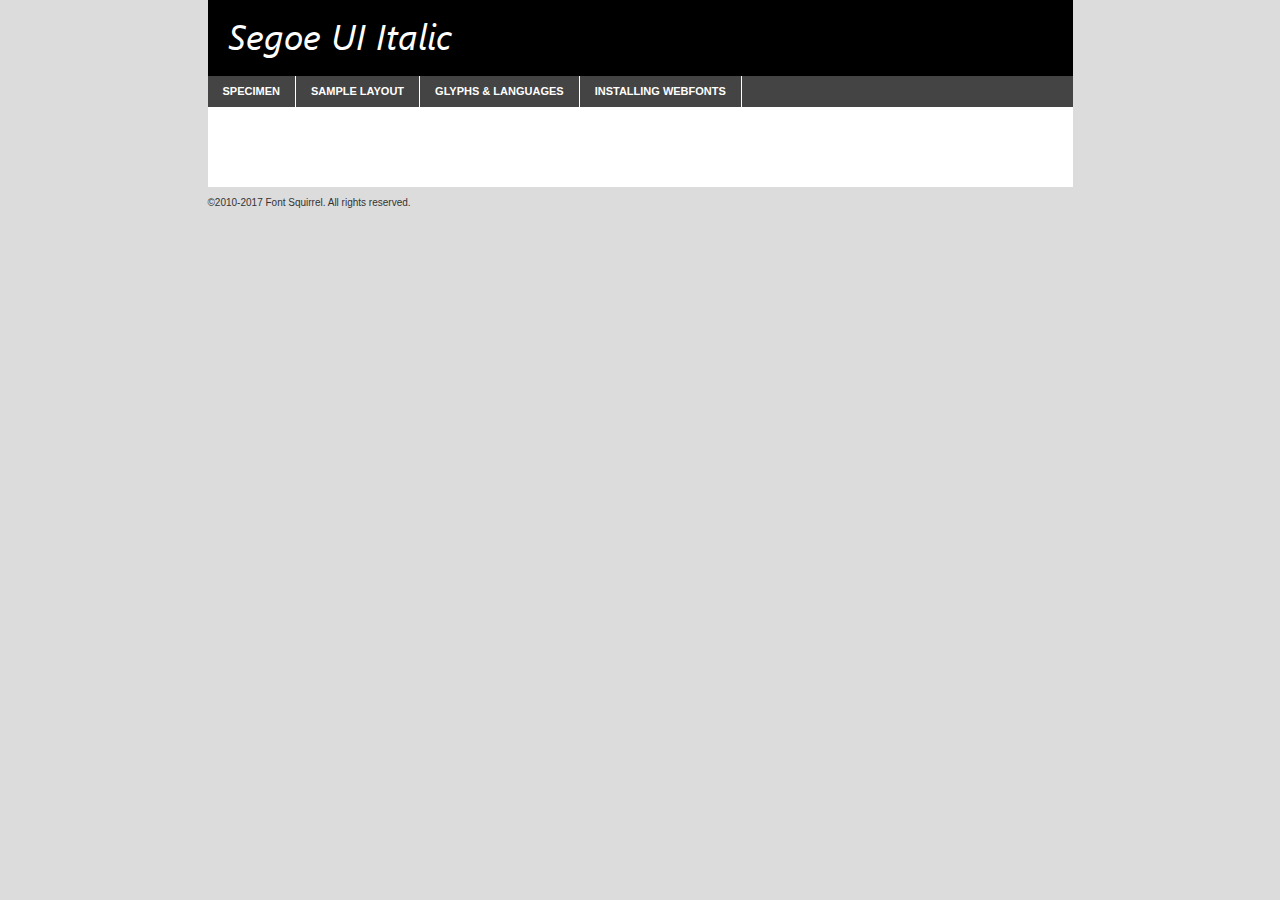
<file: fonts/segoe/segoe_ui_italic-demo.html>
<!DOCTYPE html PUBLIC "-//W3C//DTD XHTML 1.0 Transitional//EN"
        "http://www.w3.org/TR/xhtml1/DTD/xhtml1-transitional.dtd">

<html xmlns="http://www.w3.org/1999/xhtml" xml:lang="en" lang="en">
<head>
    <meta http-equiv="Content-Type" content="text/html; charset=utf-8"/>
    <script src="http://ajax.googleapis.com/ajax/libs/jquery/1.7.2/jquery.min.js" type="text/javascript" charset="utf-8"></script>
    <script type="text/javascript">
		(function($) {
			$.fn.easyTabs = function(option) {
				var param = jQuery.extend({ fadeSpeed: 'fast', defaultContent: 1, activeClass: 'active' }, option);
				$(this).each(function() {
					var thisId = '#' + this.id;
					if ( param.defaultContent == '' )
					{
						param.defaultContent = 1;
					}
					if ( typeof param.defaultContent == 'number' )
					{
						var defaultTab = $(thisId + ' .tabs li:eq(' + (param.defaultContent - 1) + ') a').attr('href').substr(1);
					}
					else
					{
						var defaultTab = param.defaultContent;
					}
					$(thisId + ' .tabs li a').each(function() {
						var tabToHide = $(this).attr('href').substr(1);
						$('#' + tabToHide).addClass('easytabs-tab-content');
					});
					hideAll();
					changeContent(defaultTab);

					function hideAll() {$(thisId + ' .easytabs-tab-content').hide();}

					function changeContent(tabId)
					{
						hideAll();
						$(thisId + ' .tabs li').removeClass(param.activeClass);
						$(thisId + ' .tabs li a[href=#' + tabId + ']').closest('li').addClass(param.activeClass);
						if ( param.fadeSpeed != 'none' )
						{
							$(thisId + ' #' + tabId).fadeIn(param.fadeSpeed);
						}
						else
						{
							$(thisId + ' #' + tabId).show();
						}
					}

					$(thisId + ' .tabs li').click(function() {
						var tabId = $(this).find('a').attr('href').substr(1);
						changeContent(tabId);
						return false;
					});
				});
			}
		})(jQuery);
    </script>
    <link rel="stylesheet" href="specimen_files/specimen_stylesheet.css" type="text/css" charset="utf-8"/>
    <link rel="stylesheet" href="stylesheet.css" type="text/css" charset="utf-8"/>

    <style type="text/css">
        		body {
			font-family: 'segoe_uiitalic';
        		}

            </style>

    <title>Segoe UI Italic Specimen</title>


    <script type="text/javascript" charset="utf-8">
		$(document).ready(function() {
			$('#container').easyTabs({ defaultContent: 1 });
		});
    </script>
</head>

<body>
<div id="container">
    <div id="header">
		Segoe UI Italic    </div>
    <ul class="tabs">
        <li><a href="#specimen">Specimen</a></li>
        <li><a href="#layout">Sample Layout</a></li>
                <li><a href="#glyphs">Glyphs &amp; Languages</a></li>
        <li><a href="#installing">Installing Webfonts</a></li>

    </ul>

    <div id="main_content">


        <div id="specimen">

            <div class="section">
                <div class="grid12 firstcol">
                    <div class="huge">AaBb</div>
                </div>
            </div>

            <div class="section">
                <div class="glyph_range">A&#x200B;B&#x200b;C&#x200b;D&#x200b;E&#x200b;F&#x200b;G&#x200b;H&#x200b;I&#x200b;J&#x200b;K&#x200b;L&#x200b;M&#x200b;N&#x200b;O&#x200b;P&#x200b;Q&#x200b;R&#x200b;S&#x200b;T&#x200b;U&#x200b;V&#x200b;W&#x200b;X&#x200b;Y&#x200b;Z&#x200b;a&#x200b;b&#x200b;c&#x200b;d&#x200b;e&#x200b;f&#x200b;g&#x200b;h&#x200b;i&#x200b;j&#x200b;k&#x200b;l&#x200b;m&#x200b;n&#x200b;o&#x200b;p&#x200b;q&#x200b;r&#x200b;s&#x200b;t&#x200b;u&#x200b;v&#x200b;w&#x200b;x&#x200b;y&#x200b;z&#x200b;1&#x200b;2&#x200b;3&#x200b;4&#x200b;5&#x200b;6&#x200b;7&#x200b;8&#x200b;9&#x200b;0&#x200b;&amp;&#x200b;.&#x200b;,&#x200b;?&#x200b;!&#x200b;&#64;&#x200b;(&#x200b;)&#x200b;#&#x200b;$&#x200b;%&#x200b;*&#x200b;+&#x200b;-&#x200b;=&#x200b;:&#x200b;;</div>
            </div>
            <div class="section">
                <div class="grid12 firstcol">
                    <table class="sample_table">
                        <tr>
                            <td>10</td>
                            <td class="size10">abcdefghijklmnopqrstuvwxyzABCDEFGHIJKLMNOPQRSTUVWXYZ0123456789abcdefghijklmnopqrstuvwxyzABCDEFGHIJKLMNOPQRSTUVWXYZ0123456789abcdefghijklmnopqrstuvwxyzABCDEFGHIJKLMNOPQRSTUVWXYZ</td>
                        </tr>
                        <tr>
                            <td>11</td>
                            <td class="size11">abcdefghijklmnopqrstuvwxyzABCDEFGHIJKLMNOPQRSTUVWXYZ0123456789abcdefghijklmnopqrstuvwxyzABCDEFGHIJKLMNOPQRSTUVWXYZ0123456789abcdefghijklmnopqrstuvwxyzABCDEFGHIJKLMNOPQRSTUVWXYZ</td>
                        </tr>
                        <tr>
                            <td>12</td>
                            <td class="size12">abcdefghijklmnopqrstuvwxyzABCDEFGHIJKLMNOPQRSTUVWXYZ0123456789abcdefghijklmnopqrstuvwxyzABCDEFGHIJKLMNOPQRSTUVWXYZ0123456789abcdefghijklmnopqrstuvwxyzABCDEFGHIJKLMNOPQRSTUVWXYZ</td>
                        </tr>
                        <tr>
                            <td>13</td>
                            <td class="size13">abcdefghijklmnopqrstuvwxyzABCDEFGHIJKLMNOPQRSTUVWXYZ0123456789abcdefghijklmnopqrstuvwxyzABCDEFGHIJKLMNOPQRSTUVWXYZ0123456789abcdefghijklmnopqrstuvwxyzABCDEFGHIJKLMNOPQRSTUVWXYZ</td>
                        </tr>
                        <tr>
                            <td>14</td>
                            <td class="size14">abcdefghijklmnopqrstuvwxyzABCDEFGHIJKLMNOPQRSTUVWXYZ0123456789abcdefghijklmnopqrstuvwxyzABCDEFGHIJKLMNOPQRSTUVWXYZ0123456789abcdefghijklmnopqrstuvwxyzABCDEFGHIJKLMNOPQRSTUVWXYZ</td>
                        </tr>
                        <tr>
                            <td>16</td>
                            <td class="size16">abcdefghijklmnopqrstuvwxyzABCDEFGHIJKLMNOPQRSTUVWXYZ0123456789abcdefghijklmnopqrstuvwxyzABCDEFGHIJKLMNOPQRSTUVWXYZ</td>
                        </tr>
                        <tr>
                            <td>18</td>
                            <td class="size18">abcdefghijklmnopqrstuvwxyzABCDEFGHIJKLMNOPQRSTUVWXYZ0123456789abcdefghijklmnopqrstuvwxyzABCDEFGHIJKLMNOPQRSTUVWXYZ</td>
                        </tr>
                        <tr>
                            <td>20</td>
                            <td class="size20">abcdefghijklmnopqrstuvwxyzABCDEFGHIJKLMNOPQRSTUVWXYZ0123456789abcdefghijklmnopqrstuvwxyzABCDEFGHIJKLMNOPQRSTUVWXYZ</td>
                        </tr>
                        <tr>
                            <td>24</td>
                            <td class="size24">abcdefghijklmnopqrstuvwxyzABCDEFGHIJKLMNOPQRSTUVWXYZ0123456789abcdefghijklmnopqrstuvwxyzABCDEFGHIJKLMNOPQRSTUVWXYZ</td>
                        </tr>
                        <tr>
                            <td>30</td>
                            <td class="size30">abcdefghijklmnopqrstuvwxyzABCDEFGHIJKLMNOPQRSTUVWXYZ0123456789abcdefghijklmnopqrstuvwxyzABCDEFGHIJKLMNOPQRSTUVWXYZ</td>
                        </tr>
                        <tr>
                            <td>36</td>
                            <td class="size36">abcdefghijklmnopqrstuvwxyzABCDEFGHIJKLMNOPQRSTUVWXYZ0123456789abcdefghijklmnopqrstuvwxyzABCDEFGHIJKLMNOPQRSTUVWXYZ</td>
                        </tr>
                        <tr>
                            <td>48</td>
                            <td class="size48">abcdefghijklmnopqrstuvwxyzABCDEFGHIJKLMNOPQRSTUVWXYZ0123456789abcdefghijklmnopqrstuvwxyzABCDEFGHIJKLMNOPQRSTUVWXYZ</td>
                        </tr>
                        <tr>
                            <td>60</td>
                            <td class="size60">abcdefghijklmnopqrstuvwxyzABCDEFGHIJKLMNOPQRSTUVWXYZ0123456789abcdefghijklmnopqrstuvwxyzABCDEFGHIJKLMNOPQRSTUVWXYZ</td>
                        </tr>
                        <tr>
                            <td>72</td>
                            <td class="size72">abcdefghijklmnopqrstuvwxyzABCDEFGHIJKLMNOPQRSTUVWXYZ0123456789abcdefghijklmnopqrstuvwxyzABCDEFGHIJKLMNOPQRSTUVWXYZ</td>
                        </tr>
                        <tr>
                            <td>90</td>
                            <td class="size90">abcdefghijklmnopqrstuvwxyzABCDEFGHIJKLMNOPQRSTUVWXYZ0123456789abcdefghijklmnopqrstuvwxyzABCDEFGHIJKLMNOPQRSTUVWXYZ</td>
                        </tr>
                    </table>

                </div>

            </div>


            <div class="section" id="bodycomparison">


                <div id="xheight">
                    <div class="fontbody">&#x25FC;&#x25FC;&#x25FC;&#x25FC;&#x25FC;&#x25FC;&#x25FC;&#x25FC;&#x25FC;&#x25FC;&#x25FC;&#x25FC;&#x25FC;&#x25FC;&#x25FC;&#x25FC;&#x25FC;&#x25FC;&#x25FC;&#x25FC;&#x25FC;&#x25FC;&#x25FC;&#x25FC;&#x25FC;&#x25FC;&#x25FC;&#x25FC;&#x25FC;&#x25FC;&#x25FC;&#x25FC;&#x25FC;&#x25FC;&#x25FC;&#x25FC;&#x25FC;&#x25FC;&#x25FC;&#x25FC;&#x25FC;&#x25FC;&#x25FC;&#x25FC;&#x25FC;&#x25FC;&#x25FC;&#x25FC;&#x25FC;&#x25FC;&#x25FC;&#x25FC;&#x25FC;&#x25FC;&#x25FC;&#x25FC;&#x25FC;&#x25FC;&#x25FC;&#x25FC;&#x25FC;&#x25FC;&#x25FC;&#x25FC;&#x25FC;&#x25FC;&#x25FC;&#x25FC;&#x25FC;&#x25FC;&#x25FC;&#x25FC;&#x25FC;&#x25FC;&#x25FC;&#x25FC;&#x25FC;&#x25FC;&#x25FC;&#x25FC;&#x25FC;&#x25FC;&#x25FC;&#x25FC;&#x25FC;&#x25FC;&#x25FC;&#x25FC;&#x25FC;&#x25FC;&#x25FC;&#x25FC;&#x25FC;&#x25FC;&#x25FC;&#x25FC;&#x25FC;&#x25FC;&#x25FC;body</div>
                    <div class="arialbody">body</div>
                    <div class="verdanabody">body</div>
                    <div class="georgiabody">body</div>
                </div>
                <div class="fontbody" style="z-index:1">
                    body<span>Segoe UI Italic</span>
                </div>
                <div class="arialbody" style="z-index:1">
                    body<span>Arial</span>
                </div>
                <div class="verdanabody" style="z-index:1">
                    body<span>Verdana</span>
                </div>
                <div class="georgiabody" style="z-index:1">
                    body<span>Georgia</span>
                </div>


            </div>


            <div class="section psample psample_row1" id="">

                <div class="grid2 firstcol">
                    <p class="size10"><span>10.</span>Aenean lacinia bibendum nulla sed consectetur. Fusce dapibus, tellus ac cursus commodo, tortor mauris condimentum nibh, ut fermentum massa justo sit amet risus. Nullam id dolor id nibh ultricies vehicula ut id elit. Cum sociis natoque penatibus et magnis dis parturient montes, nascetur ridiculus mus. Nulla vitae elit libero, a pharetra augue.</p>

                </div>
                <div class="grid3">
                    <p class="size11"><span>11.</span>Aenean lacinia bibendum nulla sed consectetur. Fusce dapibus, tellus ac cursus commodo, tortor mauris condimentum nibh, ut fermentum massa justo sit amet risus. Nullam id dolor id nibh ultricies vehicula ut id elit. Cum sociis natoque penatibus et magnis dis parturient montes, nascetur ridiculus mus. Nulla vitae elit libero, a pharetra augue.</p>

                </div>
                <div class="grid3">
                    <p class="size12"><span>12.</span>Aenean lacinia bibendum nulla sed consectetur. Fusce dapibus, tellus ac cursus commodo, tortor mauris condimentum nibh, ut fermentum massa justo sit amet risus. Nullam id dolor id nibh ultricies vehicula ut id elit. Cum sociis natoque penatibus et magnis dis parturient montes, nascetur ridiculus mus. Nulla vitae elit libero, a pharetra augue.</p>

                </div>
                <div class="grid4">
                    <p class="size13"><span>13.</span>Aenean lacinia bibendum nulla sed consectetur. Fusce dapibus, tellus ac cursus commodo, tortor mauris condimentum nibh, ut fermentum massa justo sit amet risus. Nullam id dolor id nibh ultricies vehicula ut id elit. Cum sociis natoque penatibus et magnis dis parturient montes, nascetur ridiculus mus. Nulla vitae elit libero, a pharetra augue.</p>

                </div>
                <div class="white_blend"></div>

            </div>
            <div class="section psample psample_row2" id="">
                <div class="grid3 firstcol">
                    <p class="size14"><span>14.</span>Aenean lacinia bibendum nulla sed consectetur. Fusce dapibus, tellus ac cursus commodo, tortor mauris condimentum nibh, ut fermentum massa justo sit amet risus. Nullam id dolor id nibh ultricies vehicula ut id elit. Cum sociis natoque penatibus et magnis dis parturient montes, nascetur ridiculus mus. Nulla vitae elit libero, a pharetra augue.</p>

                </div>
                <div class="grid4">
                    <p class="size16"><span>16.</span>Aenean lacinia bibendum nulla sed consectetur. Fusce dapibus, tellus ac cursus commodo, tortor mauris condimentum nibh, ut fermentum massa justo sit amet risus. Nullam id dolor id nibh ultricies vehicula ut id elit. Cum sociis natoque penatibus et magnis dis parturient montes, nascetur ridiculus mus. Nulla vitae elit libero, a pharetra augue.</p>

                </div>
                <div class="grid5">
                    <p class="size18"><span>18.</span>Aenean lacinia bibendum nulla sed consectetur. Fusce dapibus, tellus ac cursus commodo, tortor mauris condimentum nibh, ut fermentum massa justo sit amet risus. Nullam id dolor id nibh ultricies vehicula ut id elit. Cum sociis natoque penatibus et magnis dis parturient montes, nascetur ridiculus mus. Nulla vitae elit libero, a pharetra augue.</p>

                </div>

                <div class="white_blend"></div>

            </div>

            <div class="section psample psample_row3" id="">
                <div class="grid5 firstcol">
                    <p class="size20"><span>20.</span>Aenean lacinia bibendum nulla sed consectetur. Fusce dapibus, tellus ac cursus commodo, tortor mauris condimentum nibh, ut fermentum massa justo sit amet risus. Nullam id dolor id nibh ultricies vehicula ut id elit. Cum sociis natoque penatibus et magnis dis parturient montes, nascetur ridiculus mus. Nulla vitae elit libero, a pharetra augue.</p>
                </div>
                <div class="grid7">
                    <p class="size24"><span>24.</span>Aenean lacinia bibendum nulla sed consectetur. Fusce dapibus, tellus ac cursus commodo, tortor mauris condimentum nibh, ut fermentum massa justo sit amet risus. Nullam id dolor id nibh ultricies vehicula ut id elit. Cum sociis natoque penatibus et magnis dis parturient montes, nascetur ridiculus mus. Nulla vitae elit libero, a pharetra augue.</p>
                </div>

                <div class="white_blend"></div>

            </div>

            <div class="section psample psample_row4" id="">
                <div class="grid12 firstcol">
                    <p class="size30"><span>30.</span>Aenean lacinia bibendum nulla sed consectetur. Fusce dapibus, tellus ac cursus commodo, tortor mauris condimentum nibh, ut fermentum massa justo sit amet risus. Nullam id dolor id nibh ultricies vehicula ut id elit. Cum sociis natoque penatibus et magnis dis parturient montes, nascetur ridiculus mus. Nulla vitae elit libero, a pharetra augue.</p>
                </div>
                <div class="white_blend"></div>

            </div>


            <div class="section psample psample_row1 fullreverse">
                <div class="grid2 firstcol">
                    <p class="size10"><span>10.</span>Aenean lacinia bibendum nulla sed consectetur. Fusce dapibus, tellus ac cursus commodo, tortor mauris condimentum nibh, ut fermentum massa justo sit amet risus. Nullam id dolor id nibh ultricies vehicula ut id elit. Cum sociis natoque penatibus et magnis dis parturient montes, nascetur ridiculus mus. Nulla vitae elit libero, a pharetra augue.</p>

                </div>
                <div class="grid3">
                    <p class="size11"><span>11.</span>Aenean lacinia bibendum nulla sed consectetur. Fusce dapibus, tellus ac cursus commodo, tortor mauris condimentum nibh, ut fermentum massa justo sit amet risus. Nullam id dolor id nibh ultricies vehicula ut id elit. Cum sociis natoque penatibus et magnis dis parturient montes, nascetur ridiculus mus. Nulla vitae elit libero, a pharetra augue.</p>

                </div>
                <div class="grid3">
                    <p class="size12"><span>12.</span>Aenean lacinia bibendum nulla sed consectetur. Fusce dapibus, tellus ac cursus commodo, tortor mauris condimentum nibh, ut fermentum massa justo sit amet risus. Nullam id dolor id nibh ultricies vehicula ut id elit. Cum sociis natoque penatibus et magnis dis parturient montes, nascetur ridiculus mus. Nulla vitae elit libero, a pharetra augue.</p>

                </div>
                <div class="grid4">
                    <p class="size13"><span>13.</span>Aenean lacinia bibendum nulla sed consectetur. Fusce dapibus, tellus ac cursus commodo, tortor mauris condimentum nibh, ut fermentum massa justo sit amet risus. Nullam id dolor id nibh ultricies vehicula ut id elit. Cum sociis natoque penatibus et magnis dis parturient montes, nascetur ridiculus mus. Nulla vitae elit libero, a pharetra augue.</p>

                </div>
                <div class="black_blend"></div>

            </div>

            <div class="section psample psample_row2 fullreverse">
                <div class="grid3 firstcol">
                    <p class="size14"><span>14.</span>Aenean lacinia bibendum nulla sed consectetur. Fusce dapibus, tellus ac cursus commodo, tortor mauris condimentum nibh, ut fermentum massa justo sit amet risus. Nullam id dolor id nibh ultricies vehicula ut id elit. Cum sociis natoque penatibus et magnis dis parturient montes, nascetur ridiculus mus. Nulla vitae elit libero, a pharetra augue.</p>

                </div>
                <div class="grid4">
                    <p class="size16"><span>16.</span>Aenean lacinia bibendum nulla sed consectetur. Fusce dapibus, tellus ac cursus commodo, tortor mauris condimentum nibh, ut fermentum massa justo sit amet risus. Nullam id dolor id nibh ultricies vehicula ut id elit. Cum sociis natoque penatibus et magnis dis parturient montes, nascetur ridiculus mus. Nulla vitae elit libero, a pharetra augue.</p>

                </div>
                <div class="grid5">
                    <p class="size18"><span>18.</span>Aenean lacinia bibendum nulla sed consectetur. Fusce dapibus, tellus ac cursus commodo, tortor mauris condimentum nibh, ut fermentum massa justo sit amet risus. Nullam id dolor id nibh ultricies vehicula ut id elit. Cum sociis natoque penatibus et magnis dis parturient montes, nascetur ridiculus mus. Nulla vitae elit libero, a pharetra augue.</p>

                </div>
                <div class="black_blend"></div>

            </div>

            <div class="section psample fullreverse psample_row3" id="">
                <div class="grid5 firstcol">
                    <p class="size20"><span>20.</span>Aenean lacinia bibendum nulla sed consectetur. Fusce dapibus, tellus ac cursus commodo, tortor mauris condimentum nibh, ut fermentum massa justo sit amet risus. Nullam id dolor id nibh ultricies vehicula ut id elit. Cum sociis natoque penatibus et magnis dis parturient montes, nascetur ridiculus mus. Nulla vitae elit libero, a pharetra augue.</p>
                </div>
                <div class="grid7">
                    <p class="size24"><span>24.</span>Aenean lacinia bibendum nulla sed consectetur. Fusce dapibus, tellus ac cursus commodo, tortor mauris condimentum nibh, ut fermentum massa justo sit amet risus. Nullam id dolor id nibh ultricies vehicula ut id elit. Cum sociis natoque penatibus et magnis dis parturient montes, nascetur ridiculus mus. Nulla vitae elit libero, a pharetra augue.</p>
                </div>

                <div class="black_blend"></div>

            </div>

            <div class="section psample fullreverse psample_row4" id="" style="border-bottom: 20px #000 solid;">
                <div class="grid12 firstcol">
                    <p class="size30"><span>30.</span>Aenean lacinia bibendum nulla sed consectetur. Fusce dapibus, tellus ac cursus commodo, tortor mauris condimentum nibh, ut fermentum massa justo sit amet risus. Nullam id dolor id nibh ultricies vehicula ut id elit. Cum sociis natoque penatibus et magnis dis parturient montes, nascetur ridiculus mus. Nulla vitae elit libero, a pharetra augue.</p>
                </div>
                <div class="black_blend"></div>

            </div>


        </div>

        <div id="layout">

            <div class="section">

                <div class="grid12 firstcol">
                    <h1>Lorem Ipsum Dolor</h1>
                    <h2>Etiam porta sem malesuada magna mollis euismod</h2>

                    <p class="byline">By <a href="#link">Aenean Lacinia</a></p>
                </div>
            </div>
            <div class="section">
                <div class="grid8 firstcol">
                    <p class="large">Donec sed odio dui. Morbi leo risus, porta ac consectetur ac, vestibulum at eros. Fusce dapibus, tellus ac cursus commodo, tortor mauris condimentum nibh, ut fermentum massa justo sit amet risus. </p>


                    <h3>Pellentesque ornare sem</h3>

                    <p>Maecenas sed diam eget risus varius blandit sit amet non magna. Maecenas faucibus mollis interdum. Donec ullamcorper nulla non metus auctor fringilla. Nullam id dolor id nibh ultricies vehicula ut id elit. Nullam id dolor id nibh ultricies vehicula ut id elit. </p>

                    <p>Aenean eu leo quam. Pellentesque ornare sem lacinia quam venenatis vestibulum. Lorem ipsum dolor sit amet, consectetur adipiscing elit. Cum sociis natoque penatibus et magnis dis parturient montes, nascetur ridiculus mus. </p>

                    <p>Nulla vitae elit libero, a pharetra augue. Praesent commodo cursus magna, vel scelerisque nisl consectetur et. Aenean lacinia bibendum nulla sed consectetur. </p>

                    <p>Nullam quis risus eget urna mollis ornare vel eu leo. Nullam quis risus eget urna mollis ornare vel eu leo. Maecenas sed diam eget risus varius blandit sit amet non magna. Donec ullamcorper nulla non metus auctor fringilla. </p>

                    <h3>Cras mattis consectetur</h3>

                    <p>Aenean eu leo quam. Pellentesque ornare sem lacinia quam venenatis vestibulum. Aenean lacinia bibendum nulla sed consectetur. Integer posuere erat a ante venenatis dapibus posuere velit aliquet. Cras mattis consectetur purus sit amet fermentum. </p>

                    <p>Nullam id dolor id nibh ultricies vehicula ut id elit. Nullam quis risus eget urna mollis ornare vel eu leo. Cras mattis consectetur purus sit amet fermentum.</p>
                </div>

                <div class="grid4 sidebar">

                    <div class="box reverse">
                        <p class="last">Nullam quis risus eget urna mollis ornare vel eu leo. Donec ullamcorper nulla non metus auctor fringilla. Cras mattis consectetur purus sit amet fermentum. Sed posuere consectetur est at lobortis. Lorem ipsum dolor sit amet, consectetur adipiscing elit. </p>
                    </div>

                    <p class="caption">Maecenas sed diam eget risus varius.</p>

                    <p>Vestibulum id ligula porta felis euismod semper. Integer posuere erat a ante venenatis dapibus posuere velit aliquet. Vestibulum id ligula porta felis euismod semper. Sed posuere consectetur est at lobortis. Maecenas sed diam eget risus varius blandit sit amet non magna. Fusce dapibus, tellus ac cursus commodo, tortor mauris condimentum nibh, ut fermentum massa justo sit amet risus. </p>


                    <p>Duis mollis, est non commodo luctus, nisi erat porttitor ligula, eget lacinia odio sem nec elit. Aenean lacinia bibendum nulla sed consectetur. Vivamus sagittis lacus vel augue laoreet rutrum faucibus dolor auctor. Aenean lacinia bibendum nulla sed consectetur. Nullam quis risus eget urna mollis ornare vel eu leo. </p>

                    <p>Praesent commodo cursus magna, vel scelerisque nisl consectetur et. Donec ullamcorper nulla non metus auctor fringilla. Maecenas faucibus mollis interdum. Fusce dapibus, tellus ac cursus commodo, tortor mauris condimentum nibh, ut fermentum massa justo sit amet risus. </p>

                </div>
            </div>

        </div>


		

        <div id="glyphs">
            <div class="section">
                <div class="grid12 firstcol">

                    <h1>Language Support</h1>
                    <p>The subset of Segoe UI Italic in this kit supports the following languages:<br/>

						Albanian, Basque, Breton, Chamorro, Danish, English, Faroese, Finnish, Frisian, Galician, German, Icelandic, Italian, Malagasy, Norwegian, Portuguese, Spanish, Alsatian, Aragonese, Arapaho, Arrernte, Asturian, Aymara, Bislama, Cebuano, Corsican, Fijian, French_creole, Genoese, Gilbertese, Greenlandic, Haitian_creole, Hiligaynon, Hmong, Hopi, Ibanag, Iloko_ilokano, Indonesian, Interglossa_glosa, Interlingua, Irish_gaelic, Jerriais, Lojban, Lombard, Luxembourgeois, Manx, Mohawk, Norfolk_pitcairnese, Occitan, Oromo, Pangasinan, Papiamento, Piedmontese, Potawatomi, Rhaeto-romance, Romansh, Rotokas, Sami_lule, Sardinian, Scots_gaelic, Seychelles_creole, Shona, Sicilian, Somali, Southern_ndebele, Swahili, Swati_swazi, Tagalog_filipino_pilipino, Tetum, Tok_pisin, Uyghur_latinized, Volapuk, Walloon, Warlpiri, Xhosa, Yapese, Zulu, Latinbasic, Ubasic, Demo                    </p>
                    <h1>Glyph Chart</h1>
                    <p>The subset of Segoe UI Italic in this kit includes all the glyphs listed below. Unicode entities are included above each glyph to help you insert individual characters into your layout.</p>
                    <div id="glyph_chart">

						                            							                                <div><p>&amp;#13;</p>&#13;</div>
																				                                <div><p>&amp;#32;</p>&#32;</div>
																				                                <div><p>&amp;#33;</p>&#33;</div>
																				                                <div><p>&amp;#34;</p>&#34;</div>
																				                                <div><p>&amp;#35;</p>&#35;</div>
																				                                <div><p>&amp;#36;</p>&#36;</div>
																				                                <div><p>&amp;#37;</p>&#37;</div>
																				                                <div><p>&amp;#38;</p>&#38;</div>
																				                                <div><p>&amp;#39;</p>&#39;</div>
																				                                <div><p>&amp;#40;</p>&#40;</div>
																				                                <div><p>&amp;#41;</p>&#41;</div>
																				                                <div><p>&amp;#42;</p>&#42;</div>
																				                                <div><p>&amp;#43;</p>&#43;</div>
																				                                <div><p>&amp;#44;</p>&#44;</div>
																				                                <div><p>&amp;#45;</p>&#45;</div>
																				                                <div><p>&amp;#46;</p>&#46;</div>
																				                                <div><p>&amp;#47;</p>&#47;</div>
																				                                <div><p>&amp;#48;</p>&#48;</div>
																				                                <div><p>&amp;#49;</p>&#49;</div>
																				                                <div><p>&amp;#50;</p>&#50;</div>
																				                                <div><p>&amp;#51;</p>&#51;</div>
																				                                <div><p>&amp;#52;</p>&#52;</div>
																				                                <div><p>&amp;#53;</p>&#53;</div>
																				                                <div><p>&amp;#54;</p>&#54;</div>
																				                                <div><p>&amp;#55;</p>&#55;</div>
																				                                <div><p>&amp;#56;</p>&#56;</div>
																				                                <div><p>&amp;#57;</p>&#57;</div>
																				                                <div><p>&amp;#58;</p>&#58;</div>
																				                                <div><p>&amp;#59;</p>&#59;</div>
																				                                <div><p>&amp;#60;</p>&#60;</div>
																				                                <div><p>&amp;#61;</p>&#61;</div>
																				                                <div><p>&amp;#62;</p>&#62;</div>
																				                                <div><p>&amp;#63;</p>&#63;</div>
																				                                <div><p>&amp;#64;</p>&#64;</div>
																				                                <div><p>&amp;#65;</p>&#65;</div>
																				                                <div><p>&amp;#66;</p>&#66;</div>
																				                                <div><p>&amp;#67;</p>&#67;</div>
																				                                <div><p>&amp;#68;</p>&#68;</div>
																				                                <div><p>&amp;#69;</p>&#69;</div>
																				                                <div><p>&amp;#70;</p>&#70;</div>
																				                                <div><p>&amp;#71;</p>&#71;</div>
																				                                <div><p>&amp;#72;</p>&#72;</div>
																				                                <div><p>&amp;#73;</p>&#73;</div>
																				                                <div><p>&amp;#74;</p>&#74;</div>
																				                                <div><p>&amp;#75;</p>&#75;</div>
																				                                <div><p>&amp;#76;</p>&#76;</div>
																				                                <div><p>&amp;#77;</p>&#77;</div>
																				                                <div><p>&amp;#78;</p>&#78;</div>
																				                                <div><p>&amp;#79;</p>&#79;</div>
																				                                <div><p>&amp;#80;</p>&#80;</div>
																				                                <div><p>&amp;#81;</p>&#81;</div>
																				                                <div><p>&amp;#82;</p>&#82;</div>
																				                                <div><p>&amp;#83;</p>&#83;</div>
																				                                <div><p>&amp;#84;</p>&#84;</div>
																				                                <div><p>&amp;#85;</p>&#85;</div>
																				                                <div><p>&amp;#86;</p>&#86;</div>
																				                                <div><p>&amp;#87;</p>&#87;</div>
																				                                <div><p>&amp;#88;</p>&#88;</div>
																				                                <div><p>&amp;#89;</p>&#89;</div>
																				                                <div><p>&amp;#90;</p>&#90;</div>
																				                                <div><p>&amp;#91;</p>&#91;</div>
																				                                <div><p>&amp;#92;</p>&#92;</div>
																				                                <div><p>&amp;#93;</p>&#93;</div>
																				                                <div><p>&amp;#94;</p>&#94;</div>
																				                                <div><p>&amp;#95;</p>&#95;</div>
																				                                <div><p>&amp;#96;</p>&#96;</div>
																				                                <div><p>&amp;#97;</p>&#97;</div>
																				                                <div><p>&amp;#98;</p>&#98;</div>
																				                                <div><p>&amp;#99;</p>&#99;</div>
																				                                <div><p>&amp;#100;</p>&#100;</div>
																				                                <div><p>&amp;#101;</p>&#101;</div>
																				                                <div><p>&amp;#102;</p>&#102;</div>
																				                                <div><p>&amp;#103;</p>&#103;</div>
																				                                <div><p>&amp;#104;</p>&#104;</div>
																				                                <div><p>&amp;#105;</p>&#105;</div>
																				                                <div><p>&amp;#106;</p>&#106;</div>
																				                                <div><p>&amp;#107;</p>&#107;</div>
																				                                <div><p>&amp;#108;</p>&#108;</div>
																				                                <div><p>&amp;#109;</p>&#109;</div>
																				                                <div><p>&amp;#110;</p>&#110;</div>
																				                                <div><p>&amp;#111;</p>&#111;</div>
																				                                <div><p>&amp;#112;</p>&#112;</div>
																				                                <div><p>&amp;#113;</p>&#113;</div>
																				                                <div><p>&amp;#114;</p>&#114;</div>
																				                                <div><p>&amp;#115;</p>&#115;</div>
																				                                <div><p>&amp;#116;</p>&#116;</div>
																				                                <div><p>&amp;#117;</p>&#117;</div>
																				                                <div><p>&amp;#118;</p>&#118;</div>
																				                                <div><p>&amp;#119;</p>&#119;</div>
																				                                <div><p>&amp;#120;</p>&#120;</div>
																				                                <div><p>&amp;#121;</p>&#121;</div>
																				                                <div><p>&amp;#122;</p>&#122;</div>
																				                                <div><p>&amp;#123;</p>&#123;</div>
																				                                <div><p>&amp;#124;</p>&#124;</div>
																				                                <div><p>&amp;#125;</p>&#125;</div>
																				                                <div><p>&amp;#126;</p>&#126;</div>
																				                                <div><p>&amp;#160;</p>&#160;</div>
																				                                <div><p>&amp;#161;</p>&#161;</div>
																				                                <div><p>&amp;#162;</p>&#162;</div>
																				                                <div><p>&amp;#163;</p>&#163;</div>
																				                                <div><p>&amp;#164;</p>&#164;</div>
																				                                <div><p>&amp;#165;</p>&#165;</div>
																				                                <div><p>&amp;#166;</p>&#166;</div>
																				                                <div><p>&amp;#167;</p>&#167;</div>
																				                                <div><p>&amp;#168;</p>&#168;</div>
																				                                <div><p>&amp;#169;</p>&#169;</div>
																				                                <div><p>&amp;#170;</p>&#170;</div>
																				                                <div><p>&amp;#171;</p>&#171;</div>
																				                                <div><p>&amp;#172;</p>&#172;</div>
																				                                <div><p>&amp;#173;</p>&#173;</div>
																				                                <div><p>&amp;#174;</p>&#174;</div>
																				                                <div><p>&amp;#175;</p>&#175;</div>
																				                                <div><p>&amp;#176;</p>&#176;</div>
																				                                <div><p>&amp;#177;</p>&#177;</div>
																				                                <div><p>&amp;#178;</p>&#178;</div>
																				                                <div><p>&amp;#179;</p>&#179;</div>
																				                                <div><p>&amp;#180;</p>&#180;</div>
																				                                <div><p>&amp;#181;</p>&#181;</div>
																				                                <div><p>&amp;#182;</p>&#182;</div>
																				                                <div><p>&amp;#183;</p>&#183;</div>
																				                                <div><p>&amp;#184;</p>&#184;</div>
																				                                <div><p>&amp;#185;</p>&#185;</div>
																				                                <div><p>&amp;#186;</p>&#186;</div>
																				                                <div><p>&amp;#187;</p>&#187;</div>
																				                                <div><p>&amp;#188;</p>&#188;</div>
																				                                <div><p>&amp;#189;</p>&#189;</div>
																				                                <div><p>&amp;#190;</p>&#190;</div>
																				                                <div><p>&amp;#191;</p>&#191;</div>
																				                                <div><p>&amp;#192;</p>&#192;</div>
																				                                <div><p>&amp;#193;</p>&#193;</div>
																				                                <div><p>&amp;#194;</p>&#194;</div>
																				                                <div><p>&amp;#195;</p>&#195;</div>
																				                                <div><p>&amp;#196;</p>&#196;</div>
																				                                <div><p>&amp;#197;</p>&#197;</div>
																				                                <div><p>&amp;#198;</p>&#198;</div>
																				                                <div><p>&amp;#199;</p>&#199;</div>
																				                                <div><p>&amp;#200;</p>&#200;</div>
																				                                <div><p>&amp;#201;</p>&#201;</div>
																				                                <div><p>&amp;#202;</p>&#202;</div>
																				                                <div><p>&amp;#203;</p>&#203;</div>
																				                                <div><p>&amp;#204;</p>&#204;</div>
																				                                <div><p>&amp;#205;</p>&#205;</div>
																				                                <div><p>&amp;#206;</p>&#206;</div>
																				                                <div><p>&amp;#207;</p>&#207;</div>
																				                                <div><p>&amp;#208;</p>&#208;</div>
																				                                <div><p>&amp;#209;</p>&#209;</div>
																				                                <div><p>&amp;#210;</p>&#210;</div>
																				                                <div><p>&amp;#211;</p>&#211;</div>
																				                                <div><p>&amp;#212;</p>&#212;</div>
																				                                <div><p>&amp;#213;</p>&#213;</div>
																				                                <div><p>&amp;#214;</p>&#214;</div>
																				                                <div><p>&amp;#215;</p>&#215;</div>
																				                                <div><p>&amp;#216;</p>&#216;</div>
																				                                <div><p>&amp;#217;</p>&#217;</div>
																				                                <div><p>&amp;#218;</p>&#218;</div>
																				                                <div><p>&amp;#219;</p>&#219;</div>
																				                                <div><p>&amp;#220;</p>&#220;</div>
																				                                <div><p>&amp;#221;</p>&#221;</div>
																				                                <div><p>&amp;#222;</p>&#222;</div>
																				                                <div><p>&amp;#223;</p>&#223;</div>
																				                                <div><p>&amp;#224;</p>&#224;</div>
																				                                <div><p>&amp;#225;</p>&#225;</div>
																				                                <div><p>&amp;#226;</p>&#226;</div>
																				                                <div><p>&amp;#227;</p>&#227;</div>
																				                                <div><p>&amp;#228;</p>&#228;</div>
																				                                <div><p>&amp;#229;</p>&#229;</div>
																				                                <div><p>&amp;#230;</p>&#230;</div>
																				                                <div><p>&amp;#231;</p>&#231;</div>
																				                                <div><p>&amp;#232;</p>&#232;</div>
																				                                <div><p>&amp;#233;</p>&#233;</div>
																				                                <div><p>&amp;#234;</p>&#234;</div>
																				                                <div><p>&amp;#235;</p>&#235;</div>
																				                                <div><p>&amp;#236;</p>&#236;</div>
																				                                <div><p>&amp;#237;</p>&#237;</div>
																				                                <div><p>&amp;#238;</p>&#238;</div>
																				                                <div><p>&amp;#239;</p>&#239;</div>
																				                                <div><p>&amp;#240;</p>&#240;</div>
																				                                <div><p>&amp;#241;</p>&#241;</div>
																				                                <div><p>&amp;#242;</p>&#242;</div>
																				                                <div><p>&amp;#243;</p>&#243;</div>
																				                                <div><p>&amp;#244;</p>&#244;</div>
																				                                <div><p>&amp;#245;</p>&#245;</div>
																				                                <div><p>&amp;#246;</p>&#246;</div>
																				                                <div><p>&amp;#247;</p>&#247;</div>
																				                                <div><p>&amp;#248;</p>&#248;</div>
																				                                <div><p>&amp;#249;</p>&#249;</div>
																				                                <div><p>&amp;#250;</p>&#250;</div>
																				                                <div><p>&amp;#251;</p>&#251;</div>
																				                                <div><p>&amp;#252;</p>&#252;</div>
																				                                <div><p>&amp;#253;</p>&#253;</div>
																				                                <div><p>&amp;#254;</p>&#254;</div>
																				                                <div><p>&amp;#710;</p>&#710;</div>
																				                                <div><p>&amp;#732;</p>&#732;</div>
																				                                <div><p>&amp;#8192;</p>&#8192;</div>
																				                                <div><p>&amp;#8193;</p>&#8193;</div>
																				                                <div><p>&amp;#8194;</p>&#8194;</div>
																				                                <div><p>&amp;#8195;</p>&#8195;</div>
																				                                <div><p>&amp;#8196;</p>&#8196;</div>
																				                                <div><p>&amp;#8197;</p>&#8197;</div>
																				                                <div><p>&amp;#8198;</p>&#8198;</div>
																				                                <div><p>&amp;#8199;</p>&#8199;</div>
																				                                <div><p>&amp;#8200;</p>&#8200;</div>
																				                                <div><p>&amp;#8201;</p>&#8201;</div>
																				                                <div><p>&amp;#8202;</p>&#8202;</div>
																				                                <div><p>&amp;#8208;</p>&#8208;</div>
																				                                <div><p>&amp;#8209;</p>&#8209;</div>
																				                                <div><p>&amp;#8210;</p>&#8210;</div>
																				                                <div><p>&amp;#8211;</p>&#8211;</div>
																				                                <div><p>&amp;#8212;</p>&#8212;</div>
																				                                <div><p>&amp;#8239;</p>&#8239;</div>
																				                                <div><p>&amp;#8287;</p>&#8287;</div>
																				                                <div><p>&amp;#9724;</p>&#9724;</div>
																																													                    </div>
                </div>


            </div>
        </div>


        <div id="specs">

        </div>

        <div id="installing">
            <div class="section">
                <div class="grid7 firstcol">
                    <h1>Installing Webfonts</h1>

                    <p>Webfonts are supported by all major browser platforms but not all in the same way. There are currently four different font formats that must be included in order to target all browsers. This includes TTF, WOFF, EOT and SVG.</p>

                    <h2>1. Upload your webfonts</h2>
                    <p>You must upload your webfont kit to your website. They should be in or near the same directory as your CSS files.</p>

                    <h2>2. Include the webfont stylesheet</h2>
                    <p>A special CSS @font-face declaration helps the various browsers select the appropriate font it needs without causing you a bunch of headaches. Learn more about this syntax by reading the <a href="https://www.fontspring.com/blog/further-hardening-of-the-bulletproof-syntax">Fontspring blog post</a> about it. The code for it is as follows:</p>


                    <code>
                        @font-face{
                        font-family: 'MyWebFont';
                        src: url('WebFont.eot');
                        src: url('WebFont.eot?#iefix') format('embedded-opentype'),
                        url('WebFont.woff') format('woff'),
                        url('WebFont.ttf') format('truetype'),
                        url('WebFont.svg#webfont') format('svg');
                        }
                    </code>

                    <p>We've already gone ahead and generated the code for you. All you have to do is link to the stylesheet in your HTML, like this:</p>
                    <code>&lt;link rel=&quot;stylesheet&quot; href=&quot;stylesheet.css&quot; type=&quot;text/css&quot; charset=&quot;utf-8&quot; /&gt;</code>

                    <h2>3. Modify your own stylesheet</h2>
                    <p>To take advantage of your new fonts, you must tell your stylesheet to use them. Look at the original @font-face declaration above and find the property called "font-family." The name linked there will be what you use to reference the font. Prepend that webfont name to the font stack in the "font-family" property, inside the selector you want to change. For example:</p>
                    <code>p { font-family: 'WebFont', Arial, sans-serif; }</code>

                    <h2>4. Test</h2>
                    <p>Getting webfonts to work cross-browser <em>can</em> be tricky. Use the information in the sidebar to help you if you find that fonts aren't loading in a particular browser.</p>
                </div>

                <div class="grid5 sidebar">
                    <div class="box">
                        <h2>Troubleshooting<br/>Font-Face Problems</h2>
                        <p>Having trouble getting your webfonts to load in your new website? Here are some tips to sort out what might be the problem.</p>

                        <h3>Fonts not showing in any browser</h3>

                        <p>This sounds like you need to work on the plumbing. You either did not upload the fonts to the correct directory, or you did not link the fonts properly in the CSS. If you've confirmed that all this is correct and you still have a problem, take a look at your .htaccess file and see if requests are getting intercepted.</p>

                        <h3>Fonts not loading in iPhone or iPad</h3>

                        <p>The most common problem here is that you are serving the fonts from an IIS server. IIS refuses to serve files that have unknown MIME types. If that is the case, you must set the MIME type for SVG to "image/svg+xml" in the server settings. Follow these instructions from Microsoft if you need help.</p>

                        <h3>Fonts not loading in Firefox</h3>

                        <p>The primary reason for this failure? You are still using a version Firefox older than 3.5. So upgrade already! If that isn't it, then you are very likely serving fonts from a different domain. Firefox requires that all font assets be served from the same domain. Lastly it is possible that you need to add WOFF to your list of MIME types (if you are serving via IIS.)</p>

                        <h3>Fonts not loading in IE</h3>

                        <p>Are you looking at Internet Explorer on an actual Windows machine or are you cheating by using a service like Adobe BrowserLab? Many of these screenshot services do not render @font-face for IE. Best to test it on a real machine.</p>

                        <h3>Fonts not loading in IE9</h3>

                        <p>IE9, like Firefox, requires that fonts be served from the same domain as the website. Make sure that is the case.</p>
                    </div>
                </div>
            </div>

        </div>

    </div>
    <div id="footer">
        <p>&copy;2010-2017 Font Squirrel. All rights reserved.</p>
    </div>
</div>
</body>
</html>
</file>
<file: assets/index-ABy7eIJd.css>
:root{display:flex;flex-direction:column;min-height:600px;min-width:344px;height:100%;width:100%;margin:0;padding:0;color-scheme:light dark;color:#212529;font-family:system-ui,-apple-system,Segoe UI,Roboto,sans-serif;font-size:1rem;font-weight:400;line-height:1.5rem;text-size-adjust:100%;text-align:start;-webkit-font-smoothing:antialiased;-webkit-tap-highlight-color:rgba(0,0,0,0);position:relative;cursor:default}#root{display:flex;flex-direction:column;min-height:600px;min-width:344px;height:100%;width:100%;margin:0;padding:0;color-scheme:light dark;color:#212529;font-family:system-ui,-apple-system,Segoe UI,Roboto,sans-serif;font-size:1rem;font-weight:400;line-height:1.5rem;text-size-adjust:100%;text-align:start;-webkit-font-smoothing:antialiased;-webkit-tap-highlight-color:rgba(0,0,0,0);position:relative}body{margin:0;padding:0;display:flex;height:100%}@font-face{font-family:Segoe UI;src:url(../fonts/segoe/segoe_ui-webfont.woff2) format("woff2"),url(../fonts/segoe/segoe_ui-webfont.woff) format("woff");font-weight:400;font-style:normal;font-display:swap}@font-face{font-family:Segoe UI;src:url(../fonts/segoe/segoe_ui_bold-webfont.woff2) format("woff2"),url(../fonts/segoe/segoe_ui_bold-webfont.woff) format("woff");font-weight:700;font-style:normal;font-display:swap}@font-face{font-family:Segoe UI;src:url(../fonts/segoe/segoe_ui_italic-webfont.woff2) format("woff2"),url(../fonts/segoe/segoe_ui_italic-webfont.woff) format("woff");font-weight:400;font-style:italic;font-display:swap}@font-face{font-family:Segoe UI;src:url(../fonts/segoe/segoe_ui_bold_italic-webfont.woff2) format("woff2"),url(../fonts/segoe/segoe_ui_italic-webfont.woff) format("woff");font-weight:700;font-style:italic;font-display:swap}input{min-height:40.2px;padding:.5rem .75rem}input[type=number]{-moz-appearance:textfield;appearance:textfield;padding:.5rem 2.5rem .5rem .75rem}input[type=number]::-webkit-outer-spin-button,input[type=number]::-webkit-inner-spin-button{-webkit-appearance:none;margin:0}.layout{display:flex;flex:1;position:relative;background-color:#f5f6f7;min-width:100 dvw;min-height:100 dvh;padding:.5rem}div{box-sizing:border-box;display:flex}h1,h2,h3,h4,h5,h6{margin:0;line-height:1.5rem;color:#2c3e50}p{margin:0}.page{flex:1;justify-content:start;box-sizing:border-box;width:100%;height:auto;overflow:hidden;padding-top:100px}.page-container{flex-direction:column;width:100%;overflow:auto;scrollbar-width:none;-ms-overflow-style:none}.card-container{flex-direction:column;min-width:100%;gap:.5rem}.card{box-shadow:0 .125rem .01rem #00000026;box-sizing:border-box;background-color:#f8f9fa;border-radius:.5rem;display:flex;flex-direction:column;flex:1}.card-header{border-bottom:.05rem solid #0000002d;flex-wrap:wrap;justify-content:space-between;align-items:center;padding:.5rem 1rem;font-size:1.25rem;box-sizing:border-box;min-width:100%}.card-header h3{font-weight:400;font-size:1.25rem}.card-body{background-color:#fff;padding:.5rem 1rem;gap:.5rem;flex-wrap:wrap;align-items:center;height:fit-content;box-sizing:border-box;border-bottom-left-radius:.5rem;border-bottom-right-radius:.5rem;overflow:auto}.filter-body{overflow:visible!important}.modal-card-body{flex-direction:column!important;padding:.5rem 1rem}form{width:100%}.form-group{flex:1;min-width:fit-content!important}.form-group-row{gap:.5rem}.checkbox-group{flex-direction:column}.checkbox-label{display:flex!important;flex-direction:row;align-items:center;gap:.25rem}textarea{background-color:#fff}.checkbox-input{margin:0;width:1rem!important;min-height:1rem!important}.selected-files{flex-direction:column}.file-item{display:flex;flex-direction:row;gap:.5rem}.form-control{width:100%;font-size:14px;border-radius:.5rem;transition:border-color .2s ease;box-sizing:border-box;line-height:1.5;min-height:38.6px}.filter-group{flex:1;min-width:200px;display:flex;flex-direction:column;margin-top:auto}.filter-group label{font-weight:600;color:#495057}.table-container{border-radius:.5rem;border:1px solid #ced4da;height:fit-content}.table{width:100%;display:table;overflow:auto;border-collapse:collapse;box-shadow:0 .125rem .01rem #00000026;min-width:min-content}.table-header{background-color:#2c3e50;overflow:hidden;color:#fff}.table-body{overflow:hidden}.table-body tr{position:relative;transition:all .3s ease}.table-body tr:nth-child(2n){background-color:#fff}.table-body tr:nth-child(2n):hover{background-color:#cbcaca}.table-body tr:nth-child(odd){background-color:#ececec}.table-body tr:nth-child(odd):hover{background-color:#cbcaca}th{background-color:transparent;color:#fff;font-weight:600;text-transform:uppercase;font-size:14px;text-align:left;border-bottom:1px solid #e0e0e0;padding:.5rem}td{background-color:transparent;text-align:left;border-bottom:1px solid #e0e0e0;padding:.5rem;z-index:1}.table-row.expanded{background-color:#f8f9fa!important;border-bottom:none}.row-details{background-color:#f8f9fa;border-bottom:2px solid #dee2e6}.row-details:hover{background-color:#f8f9fa!important}.subtable-container{background-color:#fff;border-radius:4px;display:flex;gap:.5rem;width:100%}.subtable-container h4{font-weight:500;padding:.5rem}.subtable-section{flex-direction:column;flex:1;border-radius:.5rem;overflow:hidden;border:1px solid #dee2e6}.subtable-section-header{justify-content:space-between;align-items:center}.subtable-section-header button{line-height:normal;height:fit-content;margin-right:.5rem;gap:.25rem}.subtable-section-table-header{background-color:#537597!important}.subtable-section-table-header h4{padding:0;color:#fff}.subtable{width:100%;border-collapse:collapse}.subtable tr{border-bottom:1px solid #f0f0f0}.subtable tr:last-child{border-bottom:none}.subtable td{padding:.5rem;vertical-align:top}.detail-type{width:100px;font-weight:600}.table-loading-container{text-align:center;padding:40px;color:#6c757d}.table-no-data{text-align:center!important;padding:20px;color:#6c757d;font-style:italic}button{display:flex;line-height:1.5;text-align:center;text-decoration:none;vertical-align:middle;justify-content:center;align-items:center;-webkit-user-select:none;user-select:none;padding:8px 12px;border:none;border-radius:4px;cursor:pointer;font-size:14px;font-weight:500;transition:all .2s ease;gap:.25rem}.badge-td{display:flex;gap:.25rem;flex-wrap:wrap;line-height:normal}.actions-td{display:flex;gap:.25rem;flex-wrap:wrap}.btn-model-1{color:#fff;background-color:#0d6efd}.btn-model-1:hover{color:#fff;background-color:#0b5ed7}.btn-model-2{background-color:#6c757d;color:#fff}.btn-model-2:hover{background-color:#5a6268}.btn-model-3{background-color:#ffc107;padding:.25rem .5rem;color:#212529}.btn-model-3:hover{background-color:#e0a800;color:#212529}.btn-model-4{background-color:#dc3545;padding:.25rem .5rem;color:#fff}.btn-model-4:hover{background-color:#c82333}.btn-model-5{background-color:#157347;padding:.25rem .5rem;color:#fff}.btn-model-5:hover{background-color:#0f603d}.btn-model-6{background-color:#31d2f2;padding:.25rem .5rem;color:#000}.btn-model-6:hover{background-color:#259db5}.close-button{background-color:#f36a6a;padding:.25rem .5rem}.alert{position:relative;padding:1rem;margin-bottom:1rem;border:1px solid transparent;border-radius:.375rem;align-items:center;color:#721c24;background-color:#f8d7da;border-color:#f1aeb5}@keyframes dropIn{0%{opacity:0;transform:translateY(-50px)}to{opacity:1;transform:translateY(0)}}@keyframes dropOut{0%{opacity:1;transform:translateY(0)}to{opacity:0;transform:translateY(-50px)}}.modal{position:absolute;inset:0;z-index:-1;background-color:#00000080;padding:1rem;box-sizing:border-box;justify-content:center}.modal-container{animation:dropIn .3s ease-out forwards;width:fit-content;min-width:0!important;align-self:center;width:100%}.modal .page-container{margin-top:2rem}.modal-header{background-color:#364b64;gap:.5rem;border-top-left-radius:.5rem;border-top-right-radius:.5rem}.modal-header h2{color:#fff!important}.modal-actions{gap:.5rem;justify-content:space-between;margin-top:.5rem}.modal-header h2,.modal button{margin:0!important}.modal.page:not(.visible) .modal-container{animation:dropOut .3s ease-in forwards}.modal.page{position:fixed;top:0;left:0;display:flex;z-index:1000;background-color:#00000080;opacity:0;transition:opacity .3s ease}.modal.page.visible{opacity:1;pointer-events:auto}.combobox-container{position:relative}.combobox-input{padding:.5rem;border:1px solid #cbd5e0;border-radius:.25rem}.combobox-options{position:absolute;max-height:200px;overflow-y:auto;background:#fff;border:1px solid #e5e7eb;border-radius:.25rem;z-index:10}button:disabled{background-color:#6b6b6b;cursor:not-allowed!important}.page-title{display:flex;justify-content:space-between;align-items:center;border-bottom:1px solid #eaeaea;background-color:#f5f6f7;position:absolute;top:60px;padding-top:.5rem;padding-bottom:.25rem;left:0;right:0}.page-title h2{margin-left:.5rem;font-style:bold;color:#2c3e50}.page-title button{padding:.25rem .5rem;margin-right:.5rem;height:27px}@media (max-width: 560px){.page-title h2{font-size:1rem}}.error-message{background-color:#fee;color:#c33;padding:10px;border-radius:6px;margin-bottom:1rem;border-left:4px solid #c33}.field-error{color:#c33;font-size:12px;margin-top:4px;display:block}.field-success{color:#4caf50;font-size:12px;margin-top:4px;display:block}.form-group input.error,.filter-combobox-container.error .filter-combobox-header,.custom-select-container.error .custom-select-header,.multi-input-container.error .multi-input-wrapper{border:1px solid #c33;border-left-width:4px}.form-group input.error:focus,.filter-combobox-container.error .filter-combobox-header:focus,.custom-select-container.error .custom-select-header:focus,.multi-input-container.error .multi-input-wrapper:focus{border-color:#c33;box-shadow:0 0 0 2px #d32f2f33;outline:none}.form-group input.success,.filter-combobox-container.success .filter-combobox-header,.custom-select-container.success .custom-select-header,.multi-input-container.success .multi-input-wrapper{border:1px solid #4caf50;border-left-width:4px;background-color:#f9fff9}.form-group input.success:focus,.filter-combobox-container.success .filter-combobox-header:focus,.custom-select-container.success .custom-select-header:focus,.multi-input-container.success .multi-input-wrapper:focus{border-color:#4caf50;box-shadow:0 0 0 2px #4caf5033;outline:none}.form-group input,.filter-combobox-container .filter-combobox-header,.custom-select-container .custom-select-header,.multi-input-container .multi-input-wrapper{border:1px solid #6a6b6d;border-left-width:5px;background-color:#f9fff9}.form-group input:focus,.filter-combobox-container .filter-combobox-header:focus,.custom-select-container .custom-select-header:focus,.multi-input-container .multi-input-wrapper:focus{border-color:#3b82f6;box-shadow:0 0 0 3px #3b82f633;outline:none}.clear-filters-btn{margin-top:auto}.login-container{min-height:100vh;display:flex;align-items:center;justify-content:center;background:linear-gradient(135deg,#799fc7,#2c3e50);padding:20px;font-family:Segoe UI,Tahoma,Geneva,Verdana,sans-serif}.login-card{background:#d9d6d6;padding:2rem;border-radius:12px;box-shadow:0 10px 30px #0003;width:100%;max-width:400px;transition:transform .3s ease;flex-direction:column}.login-header{text-align:center;margin-bottom:2rem;flex-direction:column}.login-header h1{color:#333;margin-bottom:.5rem;font-size:1.8rem;font-weight:600}.login-header p{color:#666;font-size:.9rem}.form-group{margin-bottom:1.5rem;display:flex;flex-direction:column;min-width:230px}.form-group label{display:block;margin-bottom:.5rem;color:#333;font-weight:500;font-size:.9rem}.form-group input{width:100%;border:2px solid #6a6b6d;border-radius:8px;font-size:14px;transition:border-color .3s ease,box-shadow .3s ease;box-sizing:border-box;background-color:#fff;color:#000}.form-group input:focus{outline:none;border-color:#667eea;box-shadow:0 0 0 3px #667eea1a}.form-group input::placeholder{color:#999}.login-button{width:100%;padding:12px;background:linear-gradient(135deg,#799fc7,#2c3e50);color:#fff;border:none;border-radius:8px;font-size:1rem;font-weight:600;cursor:pointer;transition:transform .2s ease,box-shadow .2s ease}.login-button:hover{transform:translateY(-1px);box-shadow:0 5px 15px #667eea4d}.login-button:active{transform:translateY(0)}.login-button:disabled{background:#ccc;cursor:not-allowed;transform:none;box-shadow:none}.login-footer{text-align:center;margin-top:1.5rem;padding-top:1.5rem;border-top:1px solid #eee}.login-footer p{color:#666;font-size:.9rem}.success-message{background-color:#efe;color:#363;padding:10px;border-radius:6px;margin-bottom:1rem;border-left:4px solid #363;font-size:.9rem}.loading{opacity:.7;pointer-events:none}@media (max-width: 480px){.login-card{padding:1.5rem;margin:0 10px}.login-header h1{font-size:1.5rem}}@keyframes fadeIn{0%{opacity:0;transform:translateY(20px)}to{opacity:1;transform:translateY(0)}}.login-card{animation:fadeIn .6s ease-out}.password-toggle{position:absolute;right:15px;top:50%;transform:translateY(-50%);background:none;border:none;color:#666;cursor:pointer;padding:5px;font-size:1.1rem}.password-input-container{position:relative}.password-input-container input{padding-right:45px}.login-logo{text-align:center;margin-bottom:1.5rem}.login-logo img{width:80px;height:80px;border-radius:50%;object-fit:cover}header{isolation:isolate;display:flex;position:fixed;box-sizing:border-box;background:linear-gradient(to right,#2c3e50,#3a506b);box-shadow:#0003 0 2px 10px;min-height:60px;z-index:1;flex-direction:column;left:0;right:0}.header-home{font-weight:600;font-size:1.2rem;color:#f8f9fa;letter-spacing:.5px;margin-right:8px;padding-right:8px;text-decoration:none;transition:all .3s ease;transform:translateY(-1px)}.header-home img{width:1.5rem;margin-right:.3rem}.header-navbar{display:flex;flex:1;align-items:center;align-content:center;justify-content:space-between;box-sizing:border-box;z-index:999}.header-navbar img{width:1.2rem}.header-navbar-top{display:flex;flex:1;justify-content:start}.header-navbar-2{display:flex;flex:1;justify-content:start;height:2rem;gap:.25rem}.header-navbar-2 img{width:1rem}.header-navbar-2 span{height:1rem;line-height:1rem}.navbar-toggler{padding:2px 6px;transition:all .3s ease;background-color:transparent}.navbar-toggler:hover{color:#ecf0f1;background-color:#ffffff1a}.navbar-toggler:focus{color:#fff!important;background-color:#ffffff80}.navbar-toggler img{width:1rem;filter:brightness(0) invert(1)}.links{display:flex;text-decoration:none;color:#eee;text-shadow:inset;text-wrap:nowrap;justify-content:center;align-items:center;font-weight:700;height:100%;padding:0 .5rem;border-radius:5px;position:relative}.links:hover{color:#ecf0f1;transform:translateY(-1px);border-bottom:1px transparent;background-color:#ffffff1a}.links.on{color:#fff!important;font-weight:600;background-color:#ffffff80}.account-btn{min-width:2.25rem;min-height:2.25rem;box-sizing:border-box;cursor:pointer;display:flex;align-items:center;justify-content:center;border-radius:100%;background-color:#2f855a;border:2px solid rgba(255,255,255,.3);position:relative;color:#fff;box-shadow:#0003 0 2px 5px;margin-right:.5rem}.account-btn.admin{background-color:#2b6cb0}.account-btn.superadmin{background-color:#4c51bf}.account-btn img{position:absolute;top:50%;left:50%;transform:translate(-50%,-50%);width:1rem}.account-card{min-width:14rem;min-height:10rem;position:absolute;right:0rem;top:3.6rem;border-radius:10px;display:flex;flex-direction:column;overflow:hidden;box-shadow:0 3px 6px #00000029,0 3px 6px #0000003b}.open-card{visibility:visible;opacity:1}.closed-card{visibility:hidden;opacity:0}.account-card-user{flex:1;display:flex;flex-direction:column;justify-content:space-between;align-items:center;padding:.75rem .5rem;text-align:center;background-color:#2f855a;color:#fff}.account-card-user.admin{background-color:#2b6cb0}.account-card-user.superadmin{background-color:#4c51bf}.account-card-user span{cursor:default;font-weight:600}.account-card-user img{width:1.1rem}.user-icon-container{padding:.7rem;border-radius:100%;background-color:#f5f6f733;display:flex;align-items:center;justify-content:center}.account-card-options{flex-direction:column;background-color:#f5f6f7;color:#212529;flex:1;justify-content:space-evenly;align-items:center}.account-card-options-text{flex-direction:column}.account-card-options-text span{text-align:start;color:#212529;font-weight:500;font-size:.9rem}.account-card-options button{display:flex;justify-content:start;padding:1.5rem;background-color:transparent;border:0;width:100%;gap:.5rem;cursor:pointer}.account-card-options-divisor{width:90%;height:.05rem;background-color:#21252933;overflow:hidden}.change-password-icon-container{position:relative;width:1.6rem;height:1.6rem;border-radius:100%;background-color:#3b82f633}.change-password-icon-container img{position:absolute;width:1rem;top:50%;left:50%;transform:translate(-50%,-50%)}.close-session-icon-container{position:relative;width:1.6rem;height:1.6rem;border-radius:100%;background-color:#ef444433}.close-session-icon-container img{position:absolute;width:1rem;top:50%;left:50%;transform:translate(-50%,-50%)}.alt-tooltip{color:#fff;left:50%;top:100%;transform:translate(-50%);position:absolute;pointer-events:none;background:#000c;padding:5px 10px;border-radius:5px;white-space:nowrap;transition:opacity .3s ease;opacity:0;z-index:9999}.links:hover .alt-tooltip{opacity:1;visibility:visible;transform:translate(-50%) translateY(5px);z-index:9999}.header-menu-card{position:absolute;display:none;opacity:0;visibility:hidden;flex-direction:column;top:3.5rem;right:0;width:fit-content;padding:1rem .75rem;gap:.5rem;box-sizing:border-box;background-color:#fff}.header-menu-card.on{display:flex;opacity:1;visibility:visible}.header-menu-card .header-navbar-2{flex-direction:column;gap:.5rem}.header-menu-card .header-navbar-2 .links{justify-content:start;color:#212529}.header-menu-card .header-navbar-2 .links:hover{background:linear-gradient(to right,#2c3e5080,#3a506b80)}.header-menu-card .header-navbar-2 .links.on{color:#212529!important;font-weight:600;background-color:#2c3e50cc}.header-menu-card .header-navbar-2 .links .alt-tooltip{opacity:1;visibility:visible;position:initial;transform:none;background-color:transparent;color:#212529;font-weight:400}@media (max-width: 560px){.header-navbar-top{display:none!important}.navbar-toggler{margin-left:auto}.page-action-buttons button{font-size:smaller}}.scroll-to-top-btn{position:fixed;bottom:10px;right:10px;width:30px;height:30px;border-radius:50%;background-color:#4f46e5;color:#fff;border:none;cursor:pointer;display:flex;align-items:center;justify-content:center;box-shadow:0 4px 12px #00000026;transition:all .3s ease;z-index:1000;opacity:0;transform:translateY(20px);animation:fadeInUp .3s ease forwards;padding:.5rem}.scroll-to-top-btn:hover{background-color:#4338ca;transform:translateY(-2px);box-shadow:0 6px 16px #0003}.scroll-to-top-btn:active{transform:translateY(0)}@keyframes fadeInUp{to{opacity:1;transform:translateY(0)}}.scroll-to-top-btn.hiding{animation:fadeOutDown .3s ease forwards}@keyframes fadeOutDown{to{opacity:0;transform:translateY(20px)}}@media (max-width: 768px){.scroll-to-top-btn{width:40px;height:40px}}.change-password{height:100%;width:100%;background-color:#fff;padding:1rem;justify-content:center;align-items:center}.change-password-card{min-width:320px;max-width:25rem;box-shadow:0 3px 6px #00000029,0 3px 6px #0000003b;flex-direction:column;border-radius:5px;overflow:hidden;padding:1.5rem;width:30%}.change-password-card h2{display:flex;justify-content:center;font-size:1.8rem;margin:0 0 1.5rem}.change-password-card form{display:flex;flex-direction:column;width:100%;box-sizing:border-box;cursor:default}.change-password-card label{color:#212529;margin:0 .5rem .5rem;display:flex}.change-password-card img{width:1rem}.change-password-card input{background-color:transparent;border:1px solid #dee2e6;color:#212529;border-radius:5px;box-sizing:border-box;font-size:1rem;margin-bottom:1rem}.change-password-card input:placeholder-shown{background-color:#fff;border-color:#ccc;padding:.375rem .75rem}.change-password-card input:not(:placeholder-shown){background-color:#e8f5e9;border-color:#2e7d32}.change-password-card form>button{background-color:#0d6efd;border-radius:5px;padding:.5rem 1rem;display:flex;align-items:center;justify-content:center;gap:.5rem;font-size:1rem;cursor:pointer}.change-password-error-message img{width:1rem;display:block}.dashboard-container{max-width:100%;box-sizing:border-box;max-height:70vh;display:flex;flex-direction:column;margin-top:1rem}.dashboard-cards{display:flex;flex-wrap:wrap;gap:1rem;margin-bottom:1.5rem;justify-content:space-between}.compact-cards{gap:.75rem}.benefit-dashboar-card-container{width:100%;gap:1rem}.dashboard-card{background:#fff;padding:1rem;border-radius:8px;box-shadow:0 2px 4px #0000001a;text-align:center;border-left:4px solid #e9ecef;display:flex;flex-direction:column;flex:1 1 150px;min-width:150px}.dashboard-card.financial-light{border-left-color:#81c784}.dashboard-card.financial-strong{border-left-color:#4caf50}.dashboard-card.debt-light{border-left-color:#ef9a9a}.dashboard-card.debt-strong{border-left-color:#c33}.dashboard-card.workers-pay{border-left-color:#ff9800}.dashboard-card.benefit-light{border-left-color:#70b5ed}.dashboard-card.benefit-strong{border-left-color:#2196f3}.dashboard-card h3{font-size:.85rem;font-weight:600;margin:0 0 .5rem;color:#6c757d;text-transform:uppercase;letter-spacing:.5px;flex:0 0 auto}.card-value{font-size:1.5rem;font-weight:700;margin:0;color:#333;flex:1;display:flex;align-items:center;justify-content:center}.dashboard-charts{display:flex;flex-wrap:wrap;gap:1rem;width:100%}.chart-wrapper{background:#fff;padding:1rem;border-radius:8px;box-shadow:0 2px 4px #0000001a;display:flex;flex-direction:column;flex:1 1 100%}.chart-wrapper h3{font-size:1rem;font-weight:600;margin:0 0 1rem;color:#333;text-align:center;flex:0 0 auto}.chart-container{position:relative;height:400px;width:100%;flex:1;justify-content:center}.double-doughnut-container{position:relative;height:100%;display:flex;flex-direction:row;gap:2rem;align-items:flex-start}.double-doughnut-chart{position:relative;height:350px;flex:1;min-width:400px}.outer-ring,.inner-ring{position:absolute;top:0;left:0;width:100%;height:100%}.chart-center-info{position:absolute;top:50%;left:50%;transform:translate(-50%,-50%);text-align:center;z-index:10;background:#ffffffe6;padding:1rem;border-radius:50%;width:120px;height:120px;display:flex;flex-direction:column;justify-content:center;align-items:center;box-shadow:0 2px 8px #0000001a}.center-title{font-size:.8rem;color:#666;margin-bottom:.25rem;flex:0 0 auto}.center-amount{font-size:1.2rem;font-weight:700;color:#333;margin-bottom:.25rem;flex:0 0 auto}.center-subtitle{font-size:.7rem;color:#666;flex:0 0 auto}.double-doughnut-legend{display:flex;flex-direction:column;gap:1rem;flex:0 0 300px;max-width:300px}.legend-section{padding:1rem;background:#f8f9fa;border-radius:8px;border:1px solid #e9ecef;display:flex;flex-direction:column}.legend-section h4{margin:0 0 .75rem;font-size:.9rem;color:#495057;border-bottom:1px solid #dee2e6;padding-bottom:.5rem;flex:0 0 auto}.legend-item{display:flex;align-items:center;gap:.75rem;margin-bottom:.5rem;font-size:.85rem;flex:0 0 auto}.legend-color{width:16px;height:16px;border-radius:4px;border:1px solid rgba(0,0,0,.1);flex:0 0 auto}.legend-total{margin-top:.75rem;padding-top:.75rem;border-top:2px solid #dee2e6;font-weight:700;font-size:.9rem;color:#495057;flex:0 0 auto}.financial-status{margin-top:1rem;padding:.5rem;flex:0 0 auto}.status-indicator{display:flex;align-items:center;justify-content:space-between;padding:.75rem 1rem;border-radius:8px;font-weight:600;box-shadow:0 2px 4px #0000001a}.status-indicator.positive{background:linear-gradient(135deg,#4caf50,#66bb6a);color:#fff}.status-indicator.negative{background:linear-gradient(135deg,#f44336,#ef5350);color:#fff}.status-icon{font-size:1.5rem;flex:0 0 auto}.status-text{flex:1;text-align:center;font-size:1rem}.status-amount{font-size:1.1rem;font-weight:700;flex:0 0 auto}.dashboard-filters{display:flex;flex-wrap:wrap;gap:.5rem;align-items:center}.filter-group{display:flex;flex-direction:column;gap:.25rem;flex:1 1 150px}.filter-group label{font-size:.8rem;font-weight:600;color:#495057}.legend-item:nth-child(1) .legend-color{background-color:#4caf50}.legend-item:nth-child(2) .legend-color{background-color:#f44336}.legend-item:nth-child(3) .legend-color{background-color:#ff9800}.legend-item:nth-child(4) .legend-color{background-color:#2196f3}.flex{display:flex}.flex-column{flex-direction:column}.flex-row{flex-direction:row}.flex-wrap{flex-wrap:wrap}.flex-nowrap{flex-wrap:nowrap}.justify-start{justify-content:flex-start}.justify-center{justify-content:center}.justify-end{justify-content:flex-end}.justify-between{justify-content:space-between}.justify-around{justify-content:space-around}.align-start{align-items:flex-start}.align-center{align-items:center}.align-end{align-items:flex-end}.align-stretch{align-items:stretch}.flex-1{flex:1}.flex-auto{flex:1 1 auto}.flex-none{flex:none}.flex-grow{flex-grow:1}.flex-shrink{flex-shrink:1}.flex-shrink-0{flex-shrink:0}.custom-select-container{position:relative;width:100%;border-radius:.5rem}.custom-select-header{flex:1;position:relative;align-items:center;border:2px solid #6a6b6d;border-radius:.5rem;background-color:#fff;cursor:pointer;transition:all .2s ease;-webkit-user-select:none;user-select:none;color:#9ca3af}.custom-select-header:hover{border-color:#9ca3af}.custom-select-container.disabled .custom-select-header{background-color:#f9fafb;cursor:not-allowed}.custom-select-container.open .custom-select-header{border-color:#3b82f6;box-shadow:0 0 0 3px #3b82f633;border-bottom-left-radius:0;border-bottom-right-radius:0}.custom-select-container.open .custom-select-options{border-color:#3b82f6}.custom-select-container.success.open .custom-select-header{border-color:#4caf50;box-shadow:0 0 0 2px #4caf5033;outline:none}.custom-select-container.success.open .custom-select-options{border-color:#4caf50}.custom-select-container.error.open .custom-select-header{border-color:#c33;box-shadow:0 0 0 2px #d32f2f33;outline:none}.custom-select-container.error.open .custom-select-options{border-color:#c33}.custom-select-value{padding:.5rem 2.5rem .5rem .75rem;width:100%;font-size:.875rem;color:#000;white-space:nowrap;overflow:hidden;text-overflow:ellipsis;-webkit-user-select:none;user-select:none}.custom-select::placeholder{color:red!important}.custom-select-container.disabled .custom-select-value{color:#9ca3af}.custom-select-arrow{position:absolute;right:.75rem;pointer-events:none;transition:transform .3s cubic-bezier(.4,0,.2,1);color:#6b7280;display:flex;align-items:center;justify-content:center}.custom-select-container.open .custom-select-arrow{transform:rotate(180deg)}.custom-select-options{position:absolute;padding:.25rem;flex-direction:column;top:100%;left:0;width:100%;max-height:300px;overflow-y:auto;background-color:#fff;border:1px solid #e5e7eb;border-top:none;border-bottom-left-radius:.5rem;border-bottom-right-radius:.5rem;box-shadow:0 4px 6px -1px #0000001a;z-index:999;box-sizing:border-box;animation:fadeIn .2s ease-out}.custom-select-option{padding:.5rem .75rem;cursor:pointer;font-size:.875rem;color:#000;transition:background-color .15s ease;border-radius:.5rem}.custom-select-option:hover{background-color:#aec1d3}.custom-select-option.selected{background-color:#74a4d5;color:#000!important}.custom-select-option.placeholder-option{color:#9ca3af;font-style:italic}.custom-select-options::-webkit-scrollbar{width:6px}.custom-select-options::-webkit-scrollbar-track{background:#f1f1f1;border-radius:3px}.custom-select-options::-webkit-scrollbar-thumb{background:#c5c5c5;border-radius:3px}.custom-select-options::-webkit-scrollbar-thumb:hover{background:#a8a8a8}.custom-select-header{-webkit-tap-highlight-color:transparent}.filter-combobox-container{position:relative;width:100%;flex-direction:column}.filter-combobox-container label{display:block;font-weight:500}.filter-combobox-header{flex:1;color:#9ca3af;position:relative;align-items:center;width:100%;border:2px solid #6a6b6d;border-radius:.5rem;background-color:#fff;cursor:pointer;transition:all .2s ease;box-sizing:border-box;-webkit-user-select:none;user-select:none}.filter-combobox-container.open .filter-combobox-header{border-color:#3b82f6;box-shadow:0 0 0 3px #3b82f626;border-bottom-left-radius:0;border-bottom-right-radius:0}.filter-combobox-container.open .filter-combobox-dropdown{border-color:#3b82f6}.filter-combobox-container.success.open .filter-combobox-header{border-color:#4caf50;box-shadow:0 0 0 2px #4caf5033;outline:none}.filter-combobox-container.success.open .filter-combobox-dropdown{border-color:#4caf50}.filter-combobox-container.error.open .filter-combobox-header{border-color:#c33;box-shadow:0 0 0 2px #d32f2f33;outline:none}.filter-combobox-container.error.open .filter-combobox-dropdown{border-color:#c33}.filter-combobox-header input{min-height:37px}.filter-combobox-header:hover{border-color:#9ca3af}.filter-combobox-container.disabled .filter-combobox-header{background-color:#f9fafb;cursor:not-allowed;color:#9ca3af}.filter-combobox-input{width:100%;padding:.5rem 2.5rem .5rem .75rem;border:none;outline:none;background:transparent;font-size:.875rem;cursor:pointer;color:#000;-webkit-user-select:none;user-select:none;height:100%;box-sizing:border-box}.filter-combobox-input:disabled{cursor:not-allowed;color:#9ca3af}.filter-combobox-value{padding:.5rem 2.5rem .5rem .75rem;width:100%;font-size:.875rem;color:#374151;white-space:nowrap;overflow:hidden;text-overflow:ellipsis;-webkit-user-select:none;user-select:none}.filter-combobox-container.disabled .filter-combobox-value{color:#9ca3af}.filter-combobox-arrow{position:absolute;right:.75rem;pointer-events:none;transition:transform .3s cubic-bezier(.4,0,.2,1);color:#6b7280;display:flex;align-items:center;justify-content:center}.filter-combobox-container.open .filter-combobox-arrow{transform:rotate(180deg)}.filter-combobox-dropdown{position:absolute;top:100%;left:0;width:100%;max-height:300px;overflow-y:hidden;background-color:#fff;border:1px solid #6a6b6d;border-top:none;border-bottom-left-radius:6px;border-bottom-right-radius:6px;box-shadow:0 4px 6px -1px #0000001a;z-index:10;box-sizing:border-box;animation:fadeIn .2s ease-out}@keyframes fadeIn{0%{opacity:0;transform:translateY(-8px)}to{opacity:1;transform:translateY(0)}}.filter-combobox-options{padding:.25rem;flex-direction:column;width:100%;overflow:auto}.filter-combobox-option{display:flex;justify-content:space-between;align-items:center;padding:.5rem .75rem;cursor:pointer;border-radius:4px;font-size:.875rem;color:#000;transition:background-color .15s ease}.filter-combobox-option:hover{background-color:#aec1d3}.filter-combobox-option.selected{background-color:#74a4d5}.filter-combobox-option-label{overflow:hidden;text-overflow:ellipsis;white-space:nowrap}.filter-combobox-option-info{font-size:.75rem;color:#6b7280;margin-left:.5rem;flex-shrink:0}.filter-combobox-message{padding:.75rem;text-align:center;color:#6b7280;font-size:.875rem;font-style:italic}.filter-combobox-options::-webkit-scrollbar{width:6px}.filter-combobox-options::-webkit-scrollbar-track{background:#f1f1f1;border-radius:3px}.filter-combobox-options::-webkit-scrollbar-thumb{background:#c5c5c5;border-radius:3px}.filter-combobox-options::-webkit-scrollbar-thumb:hover{background:#a8a8a8}.filter-combobox-header{-webkit-tap-highlight-color:transparent}.filter-combobox-input{border:0!important}.badge{padding:4px 8px;border-radius:4px;font-size:12px;font-weight:600;color:#fff;white-space:nowrap}.badge-info{background-color:#03263e;color:#fff;padding:4px 8px;border-radius:4px;font-size:12px;font-weight:500}.badge.supervisor{background-color:#2c3e50}.badge.supervised{background-color:#f39c12;color:#000}.badge.active{background-color:#198754}.badge.inactive{background-color:#6c757d}.badge-agency{background-color:#6f42c1;color:#fff}.badge-company{background-color:#fa3959;color:#fff}.multi-combobox-header{min-height:auto;padding:.9rem}.filter-combobox-container.success .multi-combobox-header{border-color:#4caf50;box-shadow:0 0 0 2px #4caf5033;outline:none}.filter-combobox-container.error .multi-combobox-header{border-color:#c33;box-shadow:0 0 0 2px #d32f2f33;outline:none}.filter-combobox-container.error .multi-combobox-input{border-color:#c33;box-shadow:0 0 0 2px #d32f2f33}.multi-combobox-selected-items{display:flex;flex-wrap:wrap;gap:4px;flex:1;align-items:center;flex-direction:column}.multi-combobox-selected-items>div{gap:.25rem}.multi-combobox-tag{display:inline-flex;align-items:center;background-color:#a7ccf2;border:1px solid #90caf9;border-radius:4px;padding:2px 6px;font-size:12px;color:#000;cursor:default}.multi-combobox-remove{background:none;border:none;color:#1976d2;cursor:pointer;font-size:14px;margin-left:4px;padding:0;width:16px;height:16px;display:flex;align-items:center;justify-content:center}.multi-combobox-remove:hover{color:#d32f2f}.multi-combobox-placeholder{color:#6c757d}.multi-combobox-input{color:#000;outline:none;background:transparent;flex:1;min-width:fit-content;width:100%;padding:0;font-size:14px;border-radius:.5rem}.multi-combobox-arrow{position:absolute;bottom:4px;right:1px}.multi-combobox-clear{background:none;border:none;color:#6c757d;cursor:pointer;font-size:16px;padding:0;border-radius:.25rem;position:absolute;top:0;right:0;height:1rem;width:1rem}.multi-combobox-clear:hover{background-color:#d32f2f}.multi-combobox-limit-message{padding:8px 12px;font-size:12px;color:#d32f2f;background-color:#ffebee;border-top:1px solid #ffcdd2}.multi-input.success .multi-input-header{border-color:#4caf50;box-shadow:0 0 0 2px #4caf5033;outline:none}.multi-input.error .multi-input-header{border-color:#c33;box-shadow:0 0 0 2px #d32f2f33;outline:none}.multi-input.success .multi-input-field{border-color:#4caf50;box-shadow:0 0 0 2px #4caf5033}.multi-input.error .multi-input-field{border-color:#c33;box-shadow:0 0 0 2px #d32f2f33}.filter-combobox-container.success .multi-combobox-input{border-color:#4caf50;box-shadow:0 0 0 2px #4caf5033}.multi-input-header{min-height:auto;padding:.9rem;position:relative}.multi-input-selected-items{display:flex;flex-wrap:wrap;gap:4px;flex:1;align-items:center;flex-direction:column}.multi-input-selected-items>div{display:flex;flex-wrap:wrap;gap:4px;flex:1}.multi-input-tag{display:inline-flex;align-items:center;background-color:#a7ccf2;border:1px solid #90caf9;border-radius:4px;padding:2px 6px;font-size:12px;color:#000;cursor:default}.multi-input-remove{background:none;border:none;color:#1976d2;cursor:pointer;font-size:14px;margin-left:4px;padding:0;width:16px;height:16px;display:flex;align-items:center;justify-content:center}.multi-input-remove:hover{color:#d32f2f}.multi-input-placeholder{color:#6c757d}.multi-input-field{border:none;outline:none;background:transparent;flex:1;min-width:120px;padding:4px 0;font-size:14px}.multi-input-field:disabled{cursor:not-allowed;opacity:.6}.multi-input-field::placeholder{color:#6c757d}.multi-input-arrow{position:absolute;bottom:4px;right:1px}.multi-input-clear{background:none;border:none;color:#6c757d;cursor:pointer;font-size:16px;padding:0;border-radius:.25rem;position:absolute;top:1px;right:1px;height:1rem;width:1rem}.multi-input-clear:hover{background-color:#d32f2f;color:#fff}.multi-input-dropdown{padding:12px}.multi-input-instructions{margin-bottom:8px}.multi-input-instructions p{margin:4px 0;font-size:12px;color:#6c757d}.multi-input-example{font-style:italic;color:#28a745!important}.multi-input-limit-message{padding:8px 12px;font-size:12px;color:#d32f2f;background-color:#ffebee;border-radius:4px;margin-bottom:8px}.multi-input-counter{font-size:11px;color:#6c757d;text-align:center;padding:4px;background-color:#f8f9fa;border-radius:4px}.agencies-btn-agency-register{padding:.25rem .5rem;height:27px}.documentation-clean-filter-btn{justify-self:end;align-self:flex-end;min-height:38.6px}.badge{padding:4px 8px;border-radius:4px;font-size:12px;font-weight:600;color:#fff}.badge-notes{background-color:#6f42c1}.badge-bill{background-color:#007bff}.badge-open{background-color:#28a745}.badge-spr{background-color:#fd7e14}
</file>
<file: fonts/Inter/stylesheet.css>
/*! Generated by Font Squirrel (https://www.fontsquirrel.com) on August 19, 2025 */
</file>
<file: fonts/segoe/stylesheet.css>
/*! Generated by Font Squirrel (https://www.fontsquirrel.com) on August 15, 2025 */



@font-face {
    font-family: 'segoe_uibold_italic';
    src: url('segoe_ui_bold_italic-webfont.woff2') format('woff2'),
         url('segoe_ui_bold_italic-webfont.woff') format('woff');
    font-weight: normal;
    font-style: normal;

}




@font-face {
    font-family: 'segoe_uibold';
    src: url('segoe_ui_bold-webfont.woff2') format('woff2'),
         url('segoe_ui_bold-webfont.woff') format('woff');
    font-weight: normal;
    font-style: normal;

}




@font-face {
    font-family: 'segoe_uiitalic';
    src: url('segoe_ui_italic-webfont.woff2') format('woff2'),
         url('segoe_ui_italic-webfont.woff') format('woff');
    font-weight: normal;
    font-style: normal;

}
</file>
<file: fonts/Inter/specimen_files/specimen_stylesheet.css>
@import url('grid_12-825-55-15.css');

/*  
	CSS Reset by Eric Meyer - Released under Public Domain
    http://meyerweb.com/eric/tools/css/reset/
*/
html, body, div, span, applet, object, iframe,
h1, h2, h3, h4, h5, h6, p, blockquote, pre,
a, abbr, acronym, address, big, cite, code,
del, dfn, em, font, img, ins, kbd, q, s, samp,
small, strike, strong, sub, sup, tt, var,
b, u, i, center, dl, dt, dd, ol, ul, li,
fieldset, form, label, legend, table,
caption, tbody, tfoot, thead, tr, th, td {
	margin:         0;
	padding:        0;
	border:         0;
	outline:        0;
	font-size:      100%;
	vertical-align: baseline;
	background:     transparent;
}

body {
	line-height: 1;
}

ol, ul {
	list-style: none;
}

blockquote, q {
	quotes: none;
}

blockquote:before, blockquote:after,
q:before, q:after {
	content: '';
	content: none;
}

:focus {
	outline: 0;
}

ins {
	text-decoration: none;
}

del {
	text-decoration: line-through;
}

table {
	border-collapse: collapse;
	border-spacing:  0;
}


body {
	color:            #000;
	background-color: #dcdcdc;
}

a {
	text-decoration: none;
	color:           #1883ba;
}

h1 {
	font-size:     32px;
	font-weight:   normal;
	font-style:    normal;
	margin-bottom: 18px;
}

h2 {
	font-size: 18px;
}

#container {
	width:  865px;
	margin: 0px auto;
}


#header {
	padding:          20px;
	font-size:        36px;
	background-color: #000;
	color:            #fff;
}

#header span {
	color: #666;
}

#main_content {
	background-color: #fff;
	padding:          60px 20px 20px;
}


#footer p {
	margin:         0;
	padding-top:    10px;
	padding-bottom: 50px;
	color:          #333;
	font:           10px Arial, sans-serif;
}

.tabs {
	width:            100%;
	height:           31px;
	background-color: #444;
}

.tabs li {
	float:            left;
	margin:           0;
	overflow:         hidden;
	background-color: #444;
}

.tabs li a {
	display:         block;
	color:           #fff;
	text-decoration: none;
	font:            bold 11px/11px 'Arial';
	text-transform:  uppercase;
	padding:         10px 15px;
	border-right:    1px solid #fff;
}

.tabs li a:hover {
	background-color: #00b3ff;

}

.tabs li.active a {
	color:            #000;
	background-color: #fff;
}


div.huge {

	font-size:      300px;
	line-height:    1em;
	padding:        0;
	letter-spacing: -.02em;
	overflow:       hidden;
}

div.glyph_range {
	font-size:   72px;
	line-height: 1.1em;
}

.size10 {
	font-size: 10px;
}

.size11 {
	font-size: 11px;
}

.size12 {
	font-size: 12px;
}

.size13 {
	font-size: 13px;
}

.size14 {
	font-size: 14px;
}

.size16 {
	font-size: 16px;
}

.size18 {
	font-size: 18px;
}

.size20 {
	font-size: 20px;
}

.size24 {
	font-size: 24px;
}

.size30 {
	font-size: 30px;
}

.size36 {
	font-size: 36px;
}

.size48 {
	font-size: 48px;
}

.size60 {
	font-size: 60px;
}

.size72 {
	font-size: 72px;
}

.size90 {
	font-size: 90px;
}


.psample_row1 {
	height: 120px;
}

.psample_row1 {
	height: 120px;
}

.psample_row2 {
	height: 160px;
}

.psample_row3 {
	height: 160px;
}

.psample_row4 {
	height: 160px;
}

.psample {
	overflow: hidden;
	position: relative;
}

.psample p {
	line-height: 1.3em;
	display:     block;
	overflow:    hidden;
	margin:      0;
}

.psample span {
	margin-right: .5em;
}

.white_blend {
	width:            100%;
	height:           61px;
	background-image: url([data-uri]);
	position:         absolute;
	bottom:           0;
}

.black_blend {
	width:            100%;
	height:           61px;
	background-image: url([data-uri]);
	position:         absolute;
	bottom:           0;
}

.fullreverse {
	background:    #000 !important;
	color:         #fff !important;
	margin-left:   -20px;
	padding-left:  20px;
	margin-right:  -20px;
	padding-right: 20px;
	padding:       20px;
	margin-bottom: 0;
}


.sample_table td {
	padding-top:    3px;
	padding-bottom: 5px;
	padding-left:   5px;
	vertical-align: middle;
	line-height:    1.2em;
}

.sample_table td:first-child {
	background-color: #eee;
	text-align:       right;
	padding-right:    5px;
	padding-left:     0;
	padding:          5px;
	font:             11px/12px 'Courier New', Courier, mono;
}

code {
	white-space:      pre;
	background-color: #eee;
	display:          block;
	padding:          10px;
	margin-bottom:    18px;
	overflow:         auto;
}


.bottom, .last {
	margin-bottom:  0 !important;
	padding-bottom: 0 !important;
}

.box {
	padding:       18px;
	margin-bottom: 18px;
	background:    #eee;
}

.reverse, .reversed {
	background: #000 !important;
	color:      #fff !important;
	border:     none !important;
}

#bodycomparison {
	position:    relative;
	overflow:    hidden;
	font-size:   72px;
	height:      90px;
	white-space: nowrap;
}

#bodycomparison div {
	font-size:   72px;
	line-height: 90px;
	display:     inline;
	margin:      0 15px 0 0;
	padding:     0;
}

#bodycomparison div span {
	font:     10px Arial;
	position: absolute;
	left:     0;
}

#xheight {
	float:       none;
	position:    absolute;
	color:       #d9f3ff;
	font-size:   72px;
	line-height: 90px;
}

.fontbody {
	position: relative;
}

.arialbody {
	font-family: Arial;
	position:    relative;
}

.verdanabody {
	font-family: Verdana;
	position:    relative;
}

.georgiabody {
	font-family: Georgia;
	position:    relative;
}

/* @group Layout page
 */

#layout h1 {
	font-size:   36px;
	line-height: 42px;
	font-weight: normal;
	font-style:  normal;
}

#layout h2 {
	font-size:   24px;
	line-height: 23px;
	font-weight: normal;
	font-style:  normal;
}

#layout h3 {
	font-size:   22px;
	line-height: 1.4em;
	margin-top:  1em;
	font-weight: normal;
	font-style:  normal;
}


#layout p.byline {
	font-size:     12px;
	margin-top:    18px;
	line-height:   12px;
	margin-bottom: 0;
}

#layout p {
	font-size:     14px;
	line-height:   21px;
	margin-bottom: .5em;
}

#layout p.large {
	font-size:   18px;
	line-height: 26px;
}

#layout .sidebar p {
	font-size:   12px;
	line-height: 1.4em;
}

#layout p.caption {
	font-size:     10px;
	margin-top:    -16px;
	margin-bottom: 18px;
}

/* @end */

/* @group Glyphs */

#glyph_chart div {
	background-color: #d9f3ff;
	color:            black;
	float:            left;
	font-size:        36px;
	height:           1.2em;
	line-height:      1.2em;
	margin-bottom:    1px;
	margin-right:     1px;
	text-align:       center;
	width:            1.2em;
	position:         relative;
	padding:          .6em .2em .2em;
}

#glyph_chart div p {
	position:         absolute;
	left:             0;
	top:              0;
	display:          block;
	text-align:       center;
	font:             bold 9px Arial, sans-serif;
	background-color: #3a768f;
	width:            100%;
	color:            #fff;
	padding:          2px 0;
}


#glyphs h1 {
	font-family: Arial, sans-serif;
}

/* @end */

/* @group Installing */

#installing {
	font: 13px Arial, sans-serif;
}

#installing p,
#glyphs p {
	line-height:   1.2em;
	margin-bottom: 18px;
	font:          13px Arial, sans-serif;
}


#installing h3 {
	font-size:  15px;
	margin-top: 18px;
}

/* @end */

#rendering h1 {
	font-family: Arial, sans-serif;
}

.render_table td {
	font:           11px 'Courier New', Courier, mono;
	vertical-align: middle;
}
</file>
<file: fonts/segoe/specimen_files/specimen_stylesheet.css>
@import url('grid_12-825-55-15.css');

/*  
	CSS Reset by Eric Meyer - Released under Public Domain
    http://meyerweb.com/eric/tools/css/reset/
*/
html, body, div, span, applet, object, iframe,
h1, h2, h3, h4, h5, h6, p, blockquote, pre,
a, abbr, acronym, address, big, cite, code,
del, dfn, em, font, img, ins, kbd, q, s, samp,
small, strike, strong, sub, sup, tt, var,
b, u, i, center, dl, dt, dd, ol, ul, li,
fieldset, form, label, legend, table,
caption, tbody, tfoot, thead, tr, th, td {
	margin:         0;
	padding:        0;
	border:         0;
	outline:        0;
	font-size:      100%;
	vertical-align: baseline;
	background:     transparent;
}

body {
	line-height: 1;
}

ol, ul {
	list-style: none;
}

blockquote, q {
	quotes: none;
}

blockquote:before, blockquote:after,
q:before, q:after {
	content: '';
	content: none;
}

:focus {
	outline: 0;
}

ins {
	text-decoration: none;
}

del {
	text-decoration: line-through;
}

table {
	border-collapse: collapse;
	border-spacing:  0;
}


body {
	color:            #000;
	background-color: #dcdcdc;
}

a {
	text-decoration: none;
	color:           #1883ba;
}

h1 {
	font-size:     32px;
	font-weight:   normal;
	font-style:    normal;
	margin-bottom: 18px;
}

h2 {
	font-size: 18px;
}

#container {
	width:  865px;
	margin: 0px auto;
}


#header {
	padding:          20px;
	font-size:        36px;
	background-color: #000;
	color:            #fff;
}

#header span {
	color: #666;
}

#main_content {
	background-color: #fff;
	padding:          60px 20px 20px;
}


#footer p {
	margin:         0;
	padding-top:    10px;
	padding-bottom: 50px;
	color:          #333;
	font:           10px Arial, sans-serif;
}

.tabs {
	width:            100%;
	height:           31px;
	background-color: #444;
}

.tabs li {
	float:            left;
	margin:           0;
	overflow:         hidden;
	background-color: #444;
}

.tabs li a {
	display:         block;
	color:           #fff;
	text-decoration: none;
	font:            bold 11px/11px 'Arial';
	text-transform:  uppercase;
	padding:         10px 15px;
	border-right:    1px solid #fff;
}

.tabs li a:hover {
	background-color: #00b3ff;

}

.tabs li.active a {
	color:            #000;
	background-color: #fff;
}


div.huge {

	font-size:      300px;
	line-height:    1em;
	padding:        0;
	letter-spacing: -.02em;
	overflow:       hidden;
}

div.glyph_range {
	font-size:   72px;
	line-height: 1.1em;
}

.size10 {
	font-size: 10px;
}

.size11 {
	font-size: 11px;
}

.size12 {
	font-size: 12px;
}

.size13 {
	font-size: 13px;
}

.size14 {
	font-size: 14px;
}

.size16 {
	font-size: 16px;
}

.size18 {
	font-size: 18px;
}

.size20 {
	font-size: 20px;
}

.size24 {
	font-size: 24px;
}

.size30 {
	font-size: 30px;
}

.size36 {
	font-size: 36px;
}

.size48 {
	font-size: 48px;
}

.size60 {
	font-size: 60px;
}

.size72 {
	font-size: 72px;
}

.size90 {
	font-size: 90px;
}


.psample_row1 {
	height: 120px;
}

.psample_row1 {
	height: 120px;
}

.psample_row2 {
	height: 160px;
}

.psample_row3 {
	height: 160px;
}

.psample_row4 {
	height: 160px;
}

.psample {
	overflow: hidden;
	position: relative;
}

.psample p {
	line-height: 1.3em;
	display:     block;
	overflow:    hidden;
	margin:      0;
}

.psample span {
	margin-right: .5em;
}

.white_blend {
	width:            100%;
	height:           61px;
	background-image: url([data-uri]);
	position:         absolute;
	bottom:           0;
}

.black_blend {
	width:            100%;
	height:           61px;
	background-image: url([data-uri]);
	position:         absolute;
	bottom:           0;
}

.fullreverse {
	background:    #000 !important;
	color:         #fff !important;
	margin-left:   -20px;
	padding-left:  20px;
	margin-right:  -20px;
	padding-right: 20px;
	padding:       20px;
	margin-bottom: 0;
}


.sample_table td {
	padding-top:    3px;
	padding-bottom: 5px;
	padding-left:   5px;
	vertical-align: middle;
	line-height:    1.2em;
}

.sample_table td:first-child {
	background-color: #eee;
	text-align:       right;
	padding-right:    5px;
	padding-left:     0;
	padding:          5px;
	font:             11px/12px 'Courier New', Courier, mono;
}

code {
	white-space:      pre;
	background-color: #eee;
	display:          block;
	padding:          10px;
	margin-bottom:    18px;
	overflow:         auto;
}


.bottom, .last {
	margin-bottom:  0 !important;
	padding-bottom: 0 !important;
}

.box {
	padding:       18px;
	margin-bottom: 18px;
	background:    #eee;
}

.reverse, .reversed {
	background: #000 !important;
	color:      #fff !important;
	border:     none !important;
}

#bodycomparison {
	position:    relative;
	overflow:    hidden;
	font-size:   72px;
	height:      90px;
	white-space: nowrap;
}

#bodycomparison div {
	font-size:   72px;
	line-height: 90px;
	display:     inline;
	margin:      0 15px 0 0;
	padding:     0;
}

#bodycomparison div span {
	font:     10px Arial;
	position: absolute;
	left:     0;
}

#xheight {
	float:       none;
	position:    absolute;
	color:       #d9f3ff;
	font-size:   72px;
	line-height: 90px;
}

.fontbody {
	position: relative;
}

.arialbody {
	font-family: Arial;
	position:    relative;
}

.verdanabody {
	font-family: Verdana;
	position:    relative;
}

.georgiabody {
	font-family: Georgia;
	position:    relative;
}

/* @group Layout page
 */

#layout h1 {
	font-size:   36px;
	line-height: 42px;
	font-weight: normal;
	font-style:  normal;
}

#layout h2 {
	font-size:   24px;
	line-height: 23px;
	font-weight: normal;
	font-style:  normal;
}

#layout h3 {
	font-size:   22px;
	line-height: 1.4em;
	margin-top:  1em;
	font-weight: normal;
	font-style:  normal;
}


#layout p.byline {
	font-size:     12px;
	margin-top:    18px;
	line-height:   12px;
	margin-bottom: 0;
}

#layout p {
	font-size:     14px;
	line-height:   21px;
	margin-bottom: .5em;
}

#layout p.large {
	font-size:   18px;
	line-height: 26px;
}

#layout .sidebar p {
	font-size:   12px;
	line-height: 1.4em;
}

#layout p.caption {
	font-size:     10px;
	margin-top:    -16px;
	margin-bottom: 18px;
}

/* @end */

/* @group Glyphs */

#glyph_chart div {
	background-color: #d9f3ff;
	color:            black;
	float:            left;
	font-size:        36px;
	height:           1.2em;
	line-height:      1.2em;
	margin-bottom:    1px;
	margin-right:     1px;
	text-align:       center;
	width:            1.2em;
	position:         relative;
	padding:          .6em .2em .2em;
}

#glyph_chart div p {
	position:         absolute;
	left:             0;
	top:              0;
	display:          block;
	text-align:       center;
	font:             bold 9px Arial, sans-serif;
	background-color: #3a768f;
	width:            100%;
	color:            #fff;
	padding:          2px 0;
}


#glyphs h1 {
	font-family: Arial, sans-serif;
}

/* @end */

/* @group Installing */

#installing {
	font: 13px Arial, sans-serif;
}

#installing p,
#glyphs p {
	line-height:   1.2em;
	margin-bottom: 18px;
	font:          13px Arial, sans-serif;
}


#installing h3 {
	font-size:  15px;
	margin-top: 18px;
}

/* @end */

#rendering h1 {
	font-family: Arial, sans-serif;
}

.render_table td {
	font:           11px 'Courier New', Courier, mono;
	vertical-align: middle;
}
</file>
